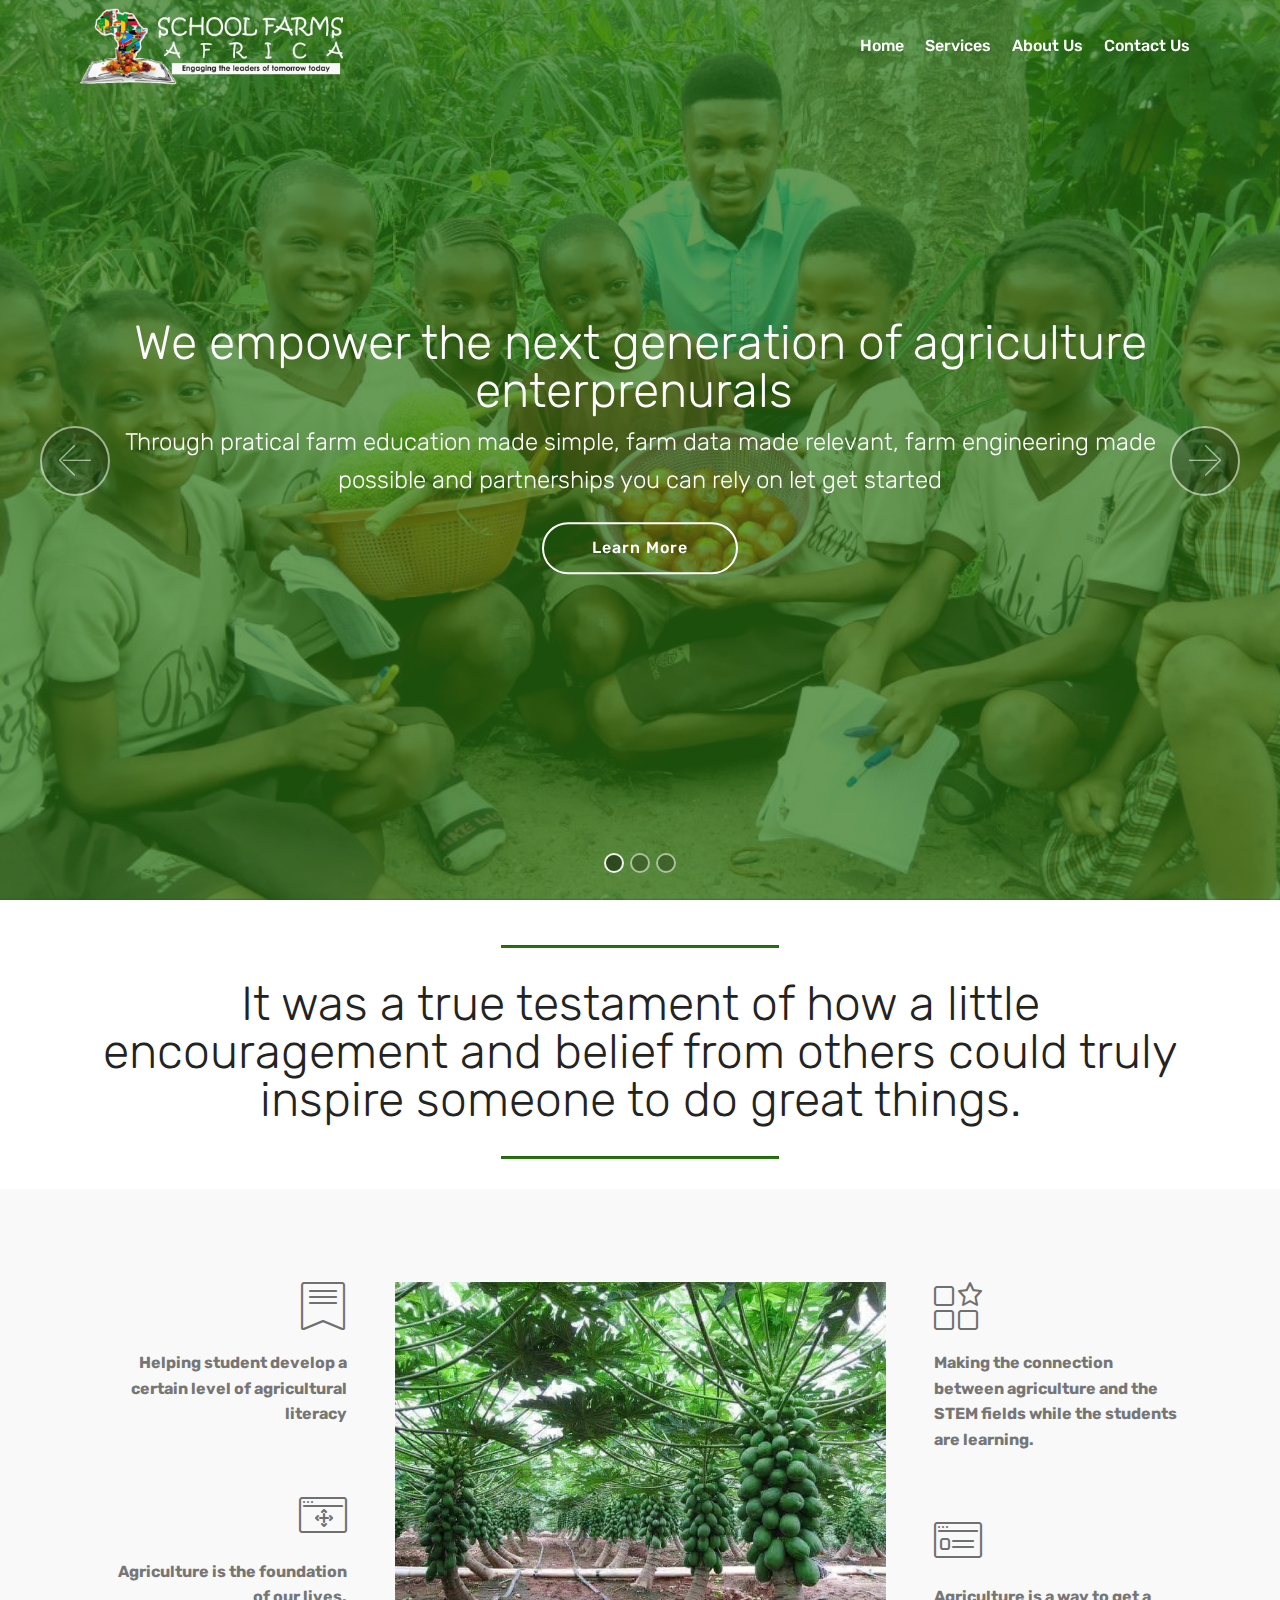
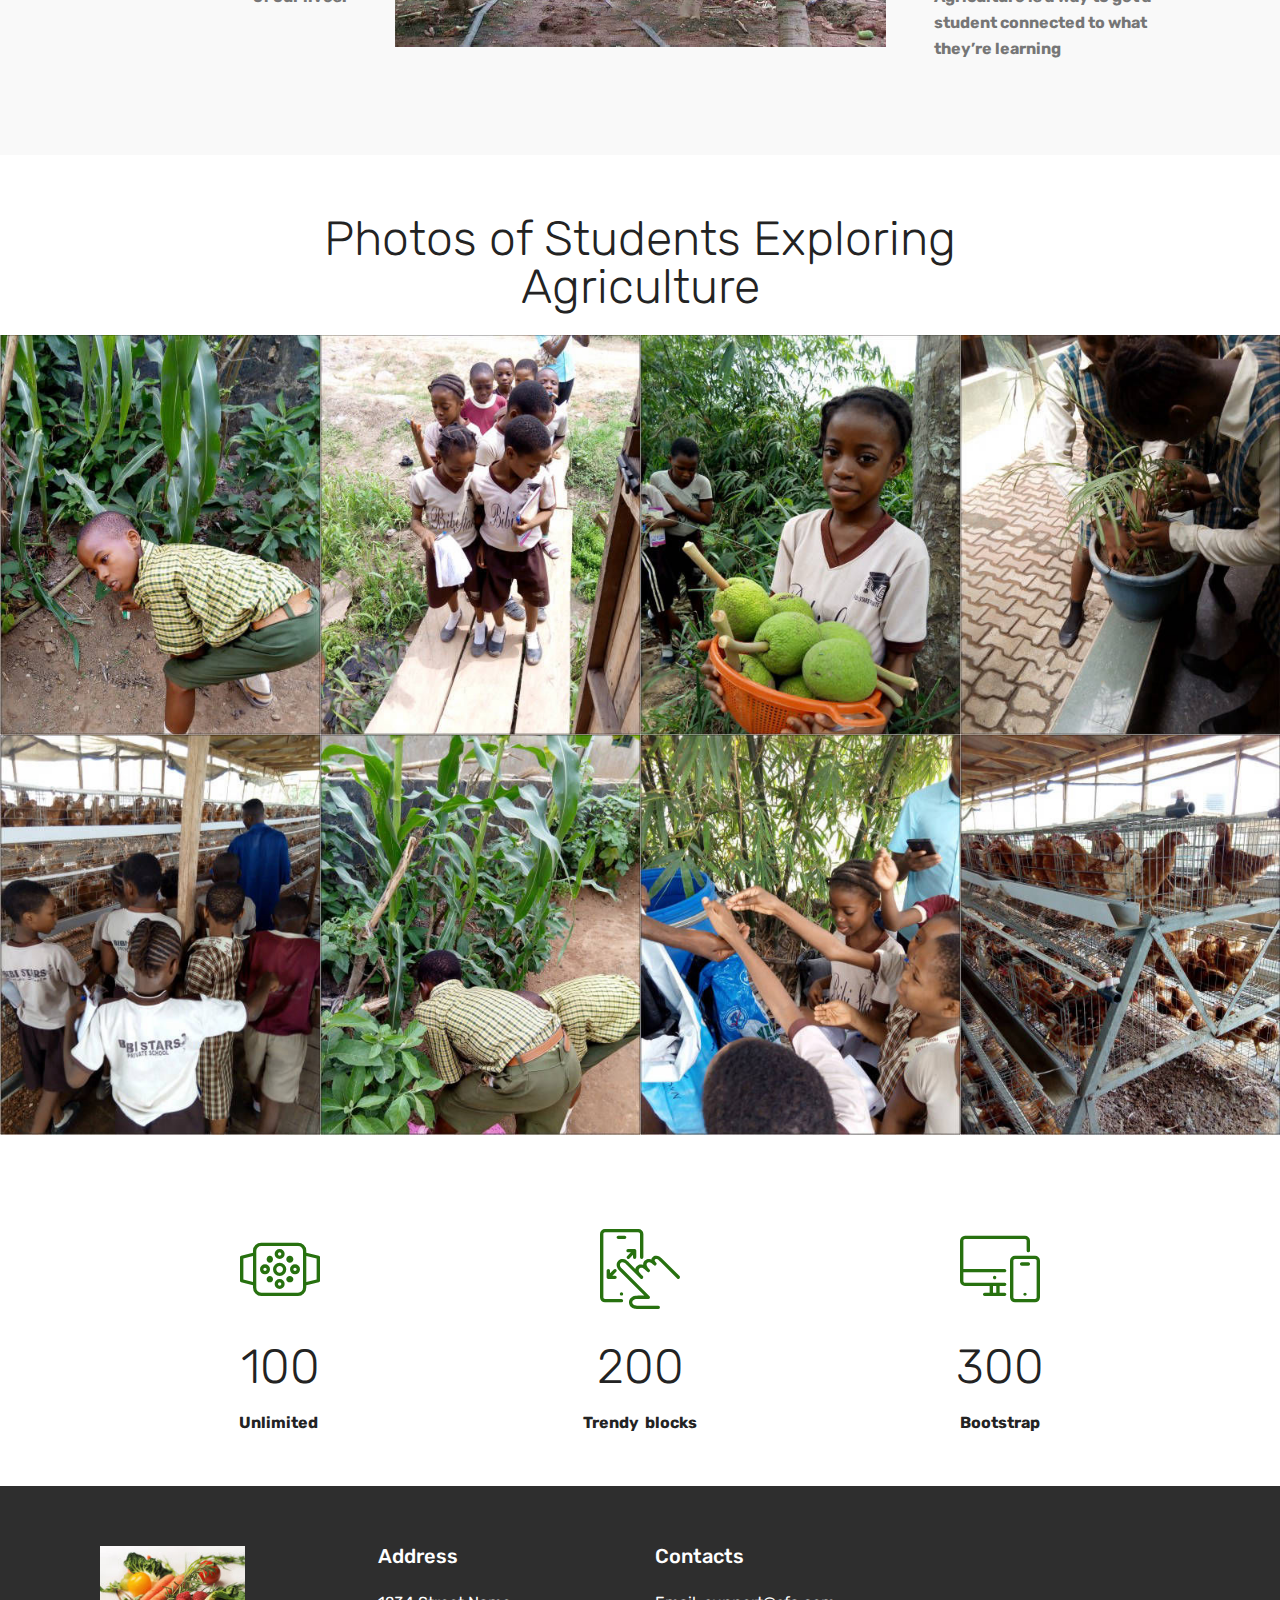
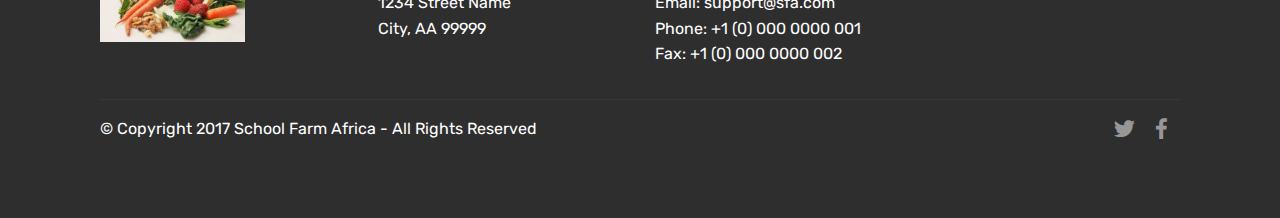
<file: index.html>
<!DOCTYPE html>
<html >
<head>
  <!-- Site made with Mobirise Website Builder v4.8.10, https://mobirise.com -->
  <meta charset="UTF-8">
  <meta http-equiv="X-UA-Compatible" content="IE=edge">
  <meta name="generator" content="Mobirise v4.8.10, mobirise.com">
  <meta name="viewport" content="width=device-width, initial-scale=1, minimum-scale=1">
  <link rel="shortcut icon" href="assets/images/school-farms-africa-logo-370x108.png" type="image/x-icon">
  <meta name="description" content="">
  <title>Home</title>
  <link rel="stylesheet" href="assets/web/assets/mobirise-icons/mobirise-icons.css">
  <link rel="stylesheet" href="assets/tether/tether.min.css">
  <link rel="stylesheet" href="assets/bootstrap/css/bootstrap.min.css">
  <link rel="stylesheet" href="assets/bootstrap/css/bootstrap-grid.min.css">
  <link rel="stylesheet" href="assets/bootstrap/css/bootstrap-reboot.min.css">
  <link rel="stylesheet" href="assets/dropdown/css/style.css">
  <link rel="stylesheet" href="assets/socicon/css/styles.css">
  <link rel="stylesheet" href="assets/theme/css/style.css">
  <link rel="stylesheet" href="assets/gallery/style.css">
  <link rel="stylesheet" href="assets/mobirise/css/mbr-additional.css" type="text/css">
  
  
  
</head>
<body>
  <section class="menu cid-rhRnNCTS4Y" once="menu" id="menu1-4">

    

    <nav class="navbar navbar-expand beta-menu navbar-dropdown align-items-center navbar-fixed-top navbar-toggleable-sm bg-color transparent">
        <button class="navbar-toggler navbar-toggler-right" type="button" data-toggle="collapse" data-target="#navbarSupportedContent" aria-controls="navbarSupportedContent" aria-expanded="false" aria-label="Toggle navigation">
            <div class="hamburger">
                <span></span>
                <span></span>
                <span></span>
                <span></span>
            </div>
        </button>
        <div class="menu-logo">
            <div class="navbar-brand">
                <span class="navbar-logo">
                    
                         <img src="assets/images/school-farms-africa-logo-370x108.png" alt="School Farm Africa" title="School Farm Africa" style="height: 4.8rem;">
                    
                </span>
                
            </div>
        </div>
        <div class="collapse navbar-collapse" id="navbarSupportedContent">
            <ul class="navbar-nav nav-dropdown nav-right" data-app-modern-menu="true"><li class="nav-item">
                    <a class="nav-link link text-white display-4" href="https://mobirise.com">
                        </a>
                </li><li class="nav-item"><a class="nav-link link text-white display-4" href="https://mobirise.com">
                        </a></li><li class="nav-item"><a class="nav-link link text-white display-4" href="index.html">
                        Home</a></li><li class="nav-item"><a class="nav-link link text-white display-4" href="services.html">
                        
                        Services
                    </a></li>
                <li class="nav-item">
                    <a class="nav-link link text-white display-4" href="about_us.html">
                        
                        About Us
                    </a>
                </li><li class="nav-item"><a class="nav-link link text-white display-4" href="page1.html">
                        
                        Contact Us</a></li></ul>
            
        </div>
    </nav>
</section>

<section class="engine"><a href="https://mobirise.info/b">create your own website for free</a></section><section class="carousel slide cid-rhRnR2eclQ" data-interval="false" id="slider1-5">

    

    <div class="full-screen">

        <div class="mbr-slider slide carousel" data-pause="true" data-keyboard="false" data-ride="false" data-interval="false"><ol class="carousel-indicators"><li data-app-prevent-settings="" data-target="#slider1-5" class=" active" data-slide-to="0"></li><li data-app-prevent-settings="" data-target="#slider1-5" data-slide-to="1"></li><li data-app-prevent-settings="" data-target="#slider1-5" data-slide-to="2"></li></ol>

            <div class="carousel-inner" role="listbox">


                <div class="carousel-item slider-fullscreen-image" data-bg-video-slide="false" style="background-image: url(assets/images/school-farms-africa-slide2-1200x700.jpg);"><div class="container container-slide"><div class="image_wrapper"><div class="mbr-overlay" style="background-color: rgb(39, 113, 15);"></div><img src="assets/images/school-farms-africa-slide2-1200x700.jpg">
                <div class="carousel-caption justify-content-center"><div class="col-10 align-center"><p class="lead mbr-text mbr-fonts-style display-5"><em>The courses taught under the Agricultural Education umbrella are essential to our students in many ways. It is our responsibility to educate youth on the importance of this time-honored industry and its professionals</em></p></div></div></div>
            </div></div></div>


                <div class="carousel-item slider-fullscreen-image active" data-bg-video-slide="false" style="background-image: url(assets/images/school-farms-africa-slide1-1200x700.jpg);"><div class="container container-slide"><div class="image_wrapper"><div class="mbr-overlay" style="opacity: 0.7; background-color: rgb(39, 113, 15);"></div><img src="assets/images/school-farms-africa-slide1-1200x700.jpg">            
                <div class="carousel-caption justify-content-center"><div class="col-10 align-center"><h2 class="mbr-fonts-style display-2">We empower the next generation of agriculture enterprenurals&nbsp;</h2><p class="lead mbr-text mbr-fonts-style display-5">Through pratical farm education made simple, farm data made relevant, farm engineering made possible and partnerships you can rely on let get started</p><div class="mbr-section-btn" buttons="0"><a class="btn display-4 btn-white-outline" href="about_us.html">Learn More</a> </div></div></div>
                </div></div>


                <div class="carousel-item slider-fullscreen-image" data-bg-video-slide="false" style="background-image: url(assets/images/school-farms-africa-slide3-1200x700.jpg);"><div class="container container-slide"><div class="image_wrapper"><div class="mbr-overlay" style="opacity: 0.7; background-color: rgb(39, 113, 15);"></div><img src="assets/images/school-farms-africa-slide3-1200x700.jpg"><div class="carousel-caption justify-content-center"><div class="col-10 align-right"><p class="lead mbr-text mbr-fonts-style display-5"><em>The courses taught under the Agricultural Education umbrella are essential to our students in many ways. It is our responsibility to educate youth on the importance of this time-honored industry and its professionals</em></p></div></div></div></div></div>


            </div><a data-app-prevent-settings="" class="carousel-control carousel-control-prev" role="button" data-slide="prev" href="#slider1-5"><span aria-hidden="true" class="mbri-left mbr-iconfont"></span><span class="sr-only">Previous</span></a><a data-app-prevent-settings="" class="carousel-control carousel-control-next" role="button" data-slide="next" href="#slider1-5"><span aria-hidden="true" class="mbri-right mbr-iconfont"></span><span class="sr-only">Next</span></a></div></div>

</section>

<section class="mbr-section article content9 cid-rhRqohZsF7" id="content9-8">
    
     

    <div class="container">
        <div class="inner-container" style="width: 100%;">
            <hr class="line" style="width: 25%;">
            <div class="section-text align-center mbr-fonts-style display-2">It was a true testament of how a little encouragement and belief from others could truly inspire someone to do great things.</div>
            <hr class="line" style="width: 25%;">
        </div>
        </div>
</section>

<section class="features12 cid-rhRqtMOVA5" id="features12-9">
    
    

    

    <div class="container">
        
        

        <div class="media-container-row pt-5">
            <div class="block-content align-right">
                <div class="card pl-3 pr-3 pb-5">
                    <div class="mbr-card-img-title">
                        <div class="card-img pb-3">
                             <span class="mbr-iconfont mbri-bookmark"></span>
                        </div>
                        <div class="mbr-crt-title">
                            
                        </div>
                    </div>                

                    <div class="card-box">
                        <p class="mbr-text mbr-section-text mbr-fonts-style display-7"><strong>Helping student develop a certain level of agricultural literacy</strong></p>
                    </div>
                </div>

                <div class="card pl-3 pr-3 pb-5">
                    <div class="mbr-card-img-title">
                        <div class="card-img pb-3">
                            <span class="mbri-drag-n-drop2 mbr-iconfont"></span>
                        </div>
                        <div class="mbr-crt-title">
                            
                        </div>
                    </div>
                    <div class="card-box">
                        <p class="mbr-text mbr-section-text mbr-fonts-style display-7"><strong>
                            Agriculture is the foundation of our lives.
                        </strong></p>
                    </div>
                </div>
            </div>

            <div class="mbr-figure" style="width: 50%;">
                <img src="assets/images/manage-oxfarm-800x595.jpg" alt="Mobirise" title="">
            </div>

            <div class="block-content align-left  ">
                <div class="card pl-3 pr-3 pb-5">
                    <div class="mbr-card-img-title">
                        <div class="card-img pb-3">
                             <span class="mbri-features mbr-iconfont"></span>
                        </div>
                        <div class="mbr-crt-title">
                            
                        </div>
                    </div>                

                    <div class="card-box">
                        <p class="mbr-text mbr-section-text mbr-fonts-style display-7"><strong>Making the connection between agriculture and the STEM fields while the students are learning.
                        </strong></p>
                    </div>
                </div>

                <div class="card pl-3 pr-3 pb-5">
                    <div class="mbr-card-img-title">
                        <div class="card-img pb-3">
                            <span class="mbri-sites mbr-iconfont"></span>
                        </div>
                        <div class="mbr-crt-title">
                            
                        </div>
                    </div>
                    <div class="card-box">
                        <p class="mbr-text mbr-section-text mbr-fonts-style display-7"><strong>Agriculture is&nbsp;a way to get a  student connected to what they’re learning</strong></p>
                    </div>
                </div>
            </div>
        </div>
    </div>
</section>

<section class="mbr-section content4 cid-rhRujgZlx1" id="content4-d">

    

    <div class="container">
        <div class="media-container-row">
            <div class="title col-12 col-md-8">
                <h2 class="align-center pb-3 mbr-fonts-style display-2">
                    Photos of Students Exploring Agriculture</h2>
                
                
            </div>
        </div>
    </div>
</section>

<section class="mbr-gallery mbr-slider-carousel cid-rhRu8IZOT4" id="gallery3-c">

    

    <div>
        <div><!-- Filter --><!-- Gallery --><div class="mbr-gallery-row"><div class="mbr-gallery-layout-default"><div><div><div class="mbr-gallery-item mbr-gallery-item--p0" data-video-url="false" data-tags="Awesome"><div href="#lb-gallery3-c" data-slide-to="0" data-toggle="modal"><img src="assets/images/school-farms-africa-student-in-corn-farm-400x500-400x500.jpg" alt="" title=""><span class="icon-focus"></span></div></div><div class="mbr-gallery-item mbr-gallery-item--p0" data-video-url="false" data-tags="Responsive"><div href="#lb-gallery3-c" data-slide-to="1" data-toggle="modal"><img src="assets/images/school-farms-africa-on-farm-movement-400x500-400x500.jpg" alt="" title=""><span class="icon-focus"></span></div></div><div class="mbr-gallery-item mbr-gallery-item--p0" data-video-url="false" data-tags="Creative"><div href="#lb-gallery3-c" data-slide-to="2" data-toggle="modal"><img src="assets/images/school-farms-africa-student-at-fruit-harvest-400x500-400x500.jpg" alt="" title=""><span class="icon-focus"></span></div></div><div class="mbr-gallery-item mbr-gallery-item--p0" data-video-url="false" data-tags="Animated"><div href="#lb-gallery3-c" data-slide-to="3" data-toggle="modal"><img src="assets/images/school-farms-africa-student-naturing-flower-400x500-400x500.jpg" alt="" title=""><span class="icon-focus"></span></div></div><div class="mbr-gallery-item mbr-gallery-item--p0" data-video-url="false" data-tags="Awesome"><div href="#lb-gallery3-c" data-slide-to="4" data-toggle="modal"><img src="assets/images/school-farms-africa-student-inside-pottery-400x500-400x500.jpg" alt="" title=""><span class="icon-focus"></span></div></div><div class="mbr-gallery-item mbr-gallery-item--p0" data-video-url="false" data-tags="Awesome"><div href="#lb-gallery3-c" data-slide-to="5" data-toggle="modal"><img src="assets/images/school-farms-africa-student-at-corn-farm-400x500-400x500.jpg" alt="" title=""><span class="icon-focus"></span></div></div><div class="mbr-gallery-item mbr-gallery-item--p0" data-video-url="false" data-tags="Responsive"><div href="#lb-gallery3-c" data-slide-to="6" data-toggle="modal"><img src="assets/images/school-farms-africa-student-feeding-fish-400x500-400x500.jpg" alt="" title=""><span class="icon-focus"></span></div></div><div class="mbr-gallery-item mbr-gallery-item--p0" data-video-url="false" data-tags="Animated"><div href="#lb-gallery3-c" data-slide-to="7" data-toggle="modal"><img src="assets/images/school-farms-africa-hen-layers-400x500-400x500.jpg" alt="" title=""><span class="icon-focus"></span></div></div></div></div><div class="clearfix"></div></div></div><!-- Lightbox --><div data-app-prevent-settings="" class="mbr-slider modal fade carousel slide" tabindex="-1" data-keyboard="true" data-interval="false" id="lb-gallery3-c"><div class="modal-dialog"><div class="modal-content"><div class="modal-body"><div class="carousel-inner"><div class="carousel-item active"><img src="assets/images/school-farms-africa-student-in-corn-farm-400x500.jpg" alt="" title=""></div><div class="carousel-item"><img src="assets/images/school-farms-africa-on-farm-movement-400x500.jpg" alt="" title=""></div><div class="carousel-item"><img src="assets/images/school-farms-africa-student-at-fruit-harvest-400x500.jpg" alt="" title=""></div><div class="carousel-item"><img src="assets/images/school-farms-africa-student-naturing-flower-400x500.jpg" alt="" title=""></div><div class="carousel-item"><img src="assets/images/school-farms-africa-student-inside-pottery-400x500.jpg" alt="" title=""></div><div class="carousel-item"><img src="assets/images/school-farms-africa-student-at-corn-farm-400x500.jpg" alt="" title=""></div><div class="carousel-item"><img src="assets/images/school-farms-africa-student-feeding-fish-400x500.jpg" alt="" title=""></div><div class="carousel-item"><img src="assets/images/school-farms-africa-hen-layers-400x500.jpg" alt="" title=""></div></div><a class="carousel-control carousel-control-prev" role="button" data-slide="prev" href="#lb-gallery3-c"><span class="mbri-left mbr-iconfont" aria-hidden="true"></span><span class="sr-only">Previous</span></a><a class="carousel-control carousel-control-next" role="button" data-slide="next" href="#lb-gallery3-c"><span class="mbri-right mbr-iconfont" aria-hidden="true"></span><span class="sr-only">Next</span></a><a class="close" href="#" role="button" data-dismiss="modal"><span class="sr-only">Close</span></a></div></div></div></div></div>
    </div>

</section>

<section class="counters1 counters cid-rhRzxZYWN7" id="counters1-h">

    

    

    <div class="container">
        
        

        <div class="container pt-4 mt-2">
            <div class="media-container-row">
                <div class="card p-3 align-center col-12 col-md-6 col-lg-4">
                    <div class="panel-item p-3">
                        <div class="card-img pb-3">
                            <span class="mbr-iconfont mbri-watch" style="color: rgb(39, 113, 15); fill: rgb(39, 113, 15);"></span>
                        </div>

                        <div class="card-text">
                            <h3 class="count pt-3 pb-3 mbr-fonts-style display-2">
                                  100
                            </h3>
                            <h4 class="mbr-content-title mbr-bold mbr-fonts-style display-7">
                                Unlimited&nbsp;</h4>
                            
                        </div>
                    </div>
                </div>


                <div class="card p-3 align-center col-12 col-md-6 col-lg-4">
                    <div class="panel-item p-3">
                        <div class="card-img pb-3">
                            <span class="mbr-iconfont mbri-touch-swipe" style="color: rgb(39, 113, 15); fill: rgb(39, 113, 15);"></span>
                        </div>
                        <div class="card-text">
                            <h3 class="count pt-3 pb-3 mbr-fonts-style display-2">
                                  200
                            </h3>
                            <h4 class="mbr-content-title mbr-bold mbr-fonts-style display-7">
                                Trendy &nbsp;blocks
                            </h4>
                            
                        </div>
                    </div>
                </div>

                <div class="card p-3 align-center col-12 col-md-6 col-lg-4">
                    <div class="panel-item p-3">
                        <div class="card-img pb-3">
                            <span class="mbr-iconfont mbri-responsive" style="color: rgb(39, 113, 15); fill: rgb(39, 113, 15);"></span>
                        </div>
                        <div class="card-text">
                            <h3 class="count pt-3 pb-3 mbr-fonts-style display-2">
                                  300
                            </h3>
                            <h4 class="mbr-content-title mbr-bold mbr-fonts-style display-7">
                                Bootstrap
                            </h4>
                            
                        </div>
                    </div>
                </div>


                
            </div>
        </div>
   </div>
</section>

<section class="cid-riRSgrr0at" id="footer1-v">

    

    

    <div class="container">
        <div class="media-container-row content text-white">
            <div class="col-12 col-md-3">
                <div class="media-wrap">
                    <a href="https://mobirise.co/">
                        <img src="assets/images/mbr-192x127.jpg" alt="Mobirise" title="">
                    </a>
                </div>
            </div>
            <div class="col-12 col-md-3 mbr-fonts-style display-7">
                <h5 class="pb-3">
                    Address
                </h5>
                <p class="mbr-text">
                    1234 Street Name
                    <br>City, AA 99999
                </p>
            </div>
            <div class="col-12 col-md-3 mbr-fonts-style display-7">
                <h5 class="pb-3">
                    Contacts
                </h5>
                <p class="mbr-text">
                    Email: support@sfa.com
                    <br>Phone: +1 (0) 000 0000 001
                    <br>Fax: +1 (0) 000 0000 002
                </p>
            </div>
            <div class="col-12 col-md-3 mbr-fonts-style display-7">
                <h5 class="pb-3"></h5>
                <p class="mbr-text"></p>
            </div>
        </div>
        <div class="footer-lower">
            <div class="media-container-row">
                <div class="col-sm-12">
                    <hr>
                </div>
            </div>
            <div class="media-container-row mbr-white">
                <div class="col-sm-6 copyright">
                    <p class="mbr-text mbr-fonts-style display-7">
                        © Copyright 2017 School Farm Africa - All Rights Reserved
                    </p>
                </div>
                <div class="col-md-6">
                    <div class="social-list align-right">
                        <div class="soc-item">
                            <a href="https://twitter.com/mobirise" target="_blank">
                                <span class="socicon-twitter socicon mbr-iconfont mbr-iconfont-social"></span>
                            </a>
                        </div>
                        <div class="soc-item">
                            <a href="https://www.facebook.com/pages/Mobirise/1616226671953247" target="_blank">
                                <span class="socicon-facebook socicon mbr-iconfont mbr-iconfont-social"></span>
                            </a>
                        </div>
                        
                        
                        
                        
                    </div>
                </div>
            </div>
        </div>
    </div>
</section>


  <script src="assets/web/assets/jquery/jquery.min.js"></script>
  <script src="assets/popper/popper.min.js"></script>
  <script src="assets/tether/tether.min.js"></script>
  <script src="assets/bootstrap/js/bootstrap.min.js"></script>
  <script src="assets/smoothscroll/smooth-scroll.js"></script>
  <script src="assets/dropdown/js/script.min.js"></script>
  <script src="assets/touchswipe/jquery.touch-swipe.min.js"></script>
  <script src="assets/vimeoplayer/jquery.mb.vimeo_player.js"></script>
  <script src="assets/viewportchecker/jquery.viewportchecker.js"></script>
  <script src="assets/bootstrapcarouselswipe/bootstrap-carousel-swipe.js"></script>
  <script src="assets/masonry/masonry.pkgd.min.js"></script>
  <script src="assets/imagesloaded/imagesloaded.pkgd.min.js"></script>
  <script src="assets/ytplayer/jquery.mb.ytplayer.min.js"></script>
  <script src="assets/theme/js/script.js"></script>
  <script src="assets/gallery/player.min.js"></script>
  <script src="assets/gallery/script.js"></script>
  <script src="assets/slidervideo/script.js"></script>
  
  
</body>
</html>
</file>
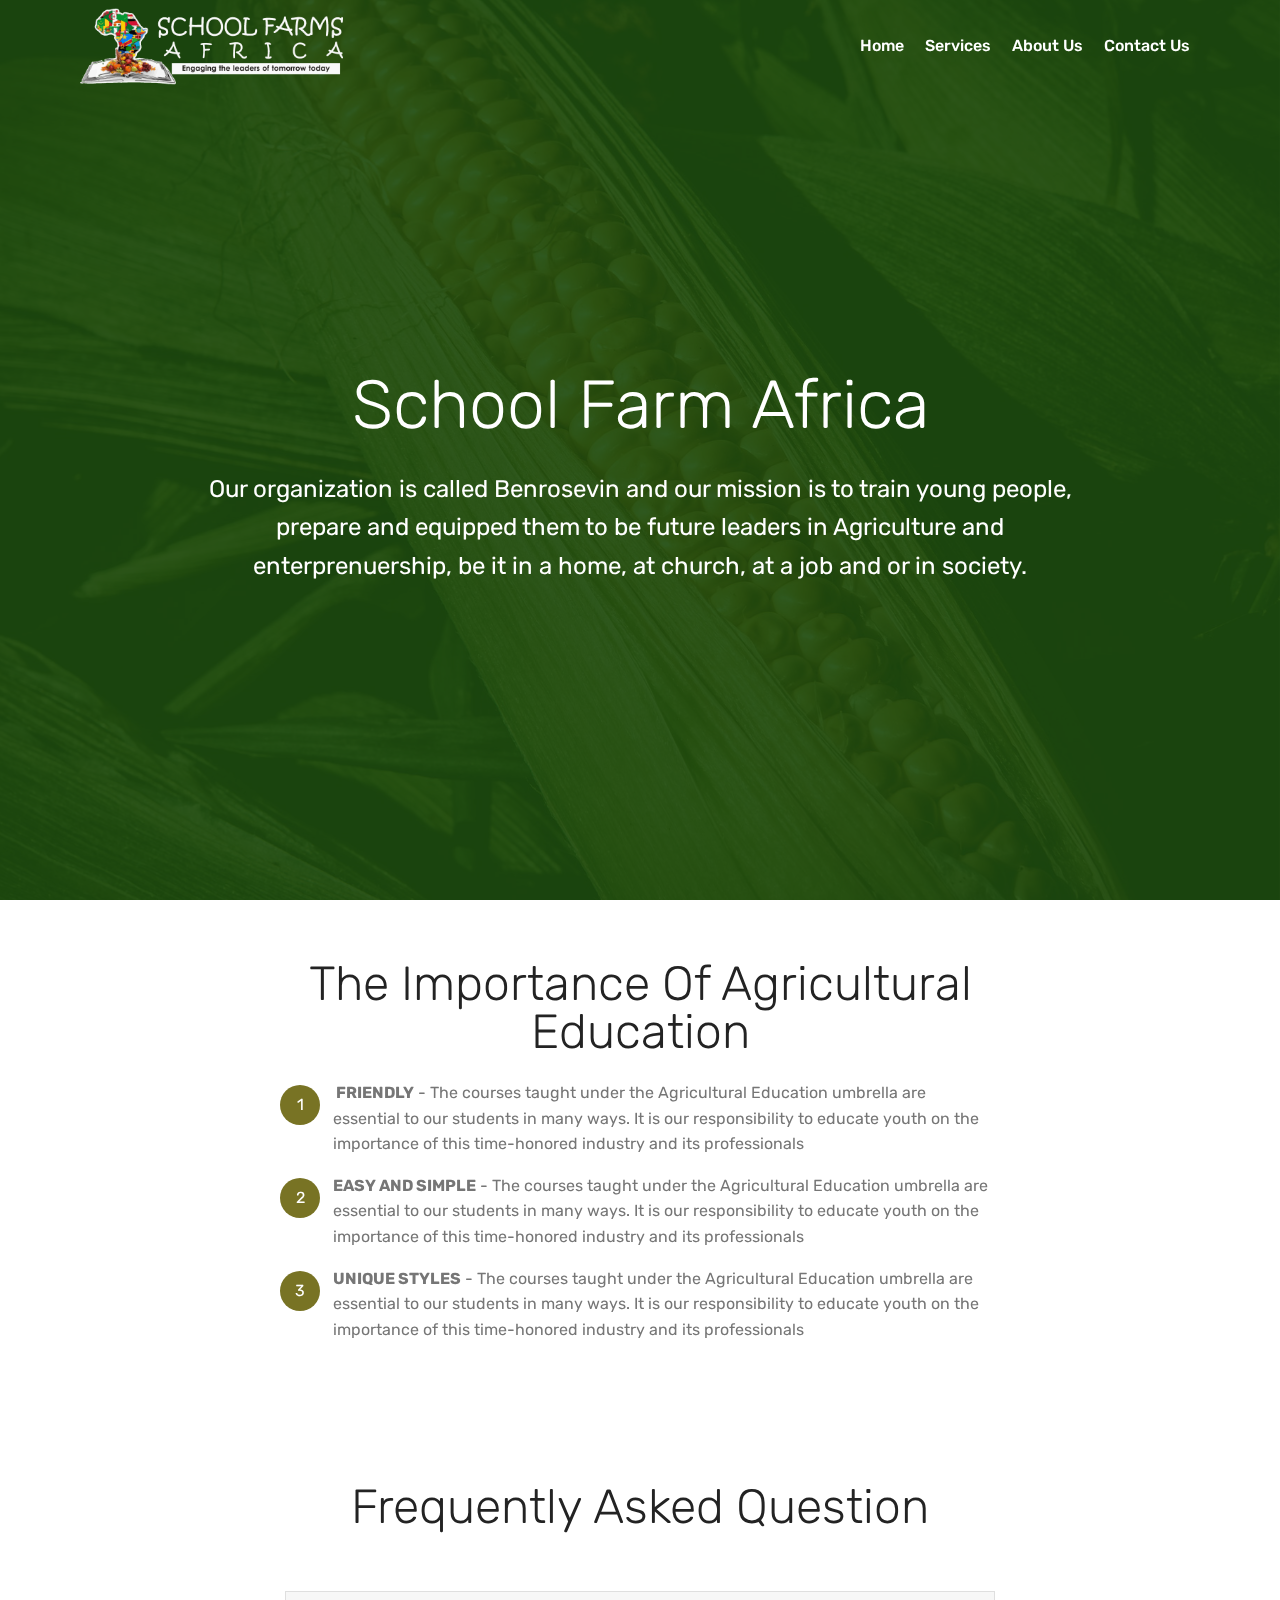
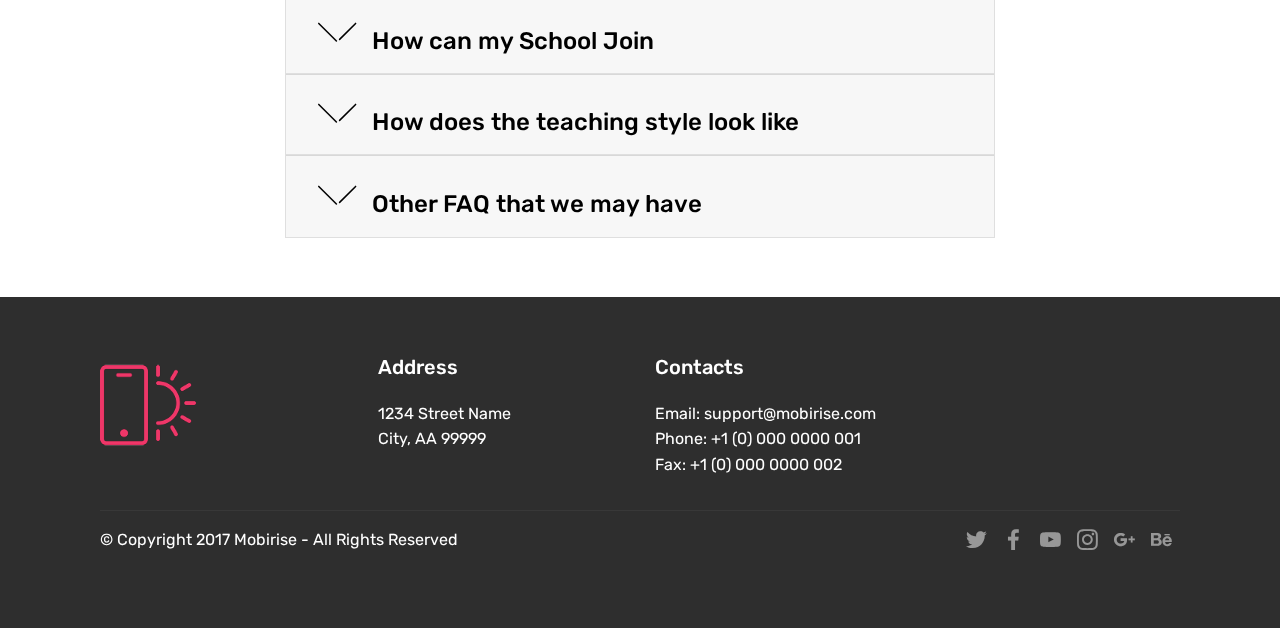
<file: about_us.html>
<!DOCTYPE html>
<html >
<head>
  <!-- Site made with Mobirise Website Builder v4.8.10, https://mobirise.com -->
  <meta charset="UTF-8">
  <meta http-equiv="X-UA-Compatible" content="IE=edge">
  <meta name="generator" content="Mobirise v4.8.10, mobirise.com">
  <meta name="viewport" content="width=device-width, initial-scale=1, minimum-scale=1">
  <link rel="shortcut icon" href="assets/images/school-farms-africa-logo-370x108.png" type="image/x-icon">
  <meta name="description" content="Site Generator Description">
  <title>About Us</title>
  <link rel="stylesheet" href="assets/web/assets/mobirise-icons/mobirise-icons.css">
  <link rel="stylesheet" href="assets/tether/tether.min.css">
  <link rel="stylesheet" href="assets/bootstrap/css/bootstrap.min.css">
  <link rel="stylesheet" href="assets/bootstrap/css/bootstrap-grid.min.css">
  <link rel="stylesheet" href="assets/bootstrap/css/bootstrap-reboot.min.css">
  <link rel="stylesheet" href="assets/socicon/css/styles.css">
  <link rel="stylesheet" href="assets/dropdown/css/style.css">
  <link rel="stylesheet" href="assets/theme/css/style.css">
  <link rel="stylesheet" href="assets/mobirise/css/mbr-additional.css" type="text/css">
  
  
  
</head>
<body>
  <section class="menu cid-riRKqSMfYd" once="menu" id="menu1-u">

    

    <nav class="navbar navbar-expand beta-menu navbar-dropdown align-items-center navbar-fixed-top navbar-toggleable-sm bg-color transparent">
        <button class="navbar-toggler navbar-toggler-right" type="button" data-toggle="collapse" data-target="#navbarSupportedContent" aria-controls="navbarSupportedContent" aria-expanded="false" aria-label="Toggle navigation">
            <div class="hamburger">
                <span></span>
                <span></span>
                <span></span>
                <span></span>
            </div>
        </button>
        <div class="menu-logo">
            <div class="navbar-brand">
                <span class="navbar-logo">
                    
                         <img src="assets/images/school-farms-africa-logo-370x108.png" alt="School Farm Africa" title="School Farm Africa" style="height: 4.8rem;">
                    
                </span>
                
            </div>
        </div>
        <div class="collapse navbar-collapse" id="navbarSupportedContent">
            <ul class="navbar-nav nav-dropdown nav-right" data-app-modern-menu="true"><li class="nav-item">
                    <a class="nav-link link text-white display-4" href="https://mobirise.com">
                        </a>
                </li><li class="nav-item"><a class="nav-link link text-white display-4" href="https://mobirise.com">
                        </a></li><li class="nav-item"><a class="nav-link link text-white display-4" href="index.html">
                        Home</a></li><li class="nav-item"><a class="nav-link link text-white display-4" href="services.html">
                        
                        Services
                    </a></li>
                <li class="nav-item">
                    <a class="nav-link link text-white display-4" href="about_us.html">
                        
                        About Us
                    </a>
                </li><li class="nav-item"><a class="nav-link link text-white display-4" href="page1.html">
                        
                        Contact Us</a></li></ul>
            
        </div>
    </nav>
</section>

<section class="engine"><a href="https://mobirise.info/r">bootstrap templates</a></section><section class="header5 cid-riRG0kEDDo mbr-fullscreen mbr-parallax-background" id="header5-m">

    

    <div class="mbr-overlay" style="opacity: 0.9; background-color: rgb(25, 72, 10);">
    </div>
    <div class="container">
        <div class="row justify-content-center">
            <div class="mbr-white col-md-10">
                <h1 class="mbr-section-title align-center pb-3 mbr-fonts-style display-1">
                    <br>School Farm Africa</h1>
                <p class="mbr-text align-center display-5 pb-3 mbr-fonts-style">
                   Our organization is called Benrosevin and our mission is to train young people, prepare and equipped them to be future leaders in Agriculture and enterprenuership, be it in a home, at church, at a job and or in society. 
                </p>
                
            </div>
        </div>
    </div>

    
</section>

<section class="mbr-section content4 cid-riRGdTQ95L" id="content4-o">

    

    <div class="container">
        <div class="media-container-row">
            <div class="title col-12 col-md-8">
                <h2 class="align-center pb-3 mbr-fonts-style display-2">The Importance Of Agricultural Education</h2>
                
                
            </div>
        </div>
    </div>
</section>

<section class="mbr-section article content11 cid-riRGaJn3Le" id="content11-n">
     

    <div class="container">
        <div class="media-container-row">
            <div class="mbr-text counter-container col-12 col-md-8 mbr-fonts-style display-7">
                <ol>
                    <li><strong>&nbsp;FRIENDLY</strong> - The courses taught under the Agricultural Education umbrella are essential to our students in many ways. It is our responsibility to educate youth on the importance of this time-honored industry and its professionals</li>
                    <li><strong>EASY AND SIMPLE</strong> - The courses taught under the Agricultural Education umbrella are essential to our students in many ways. It is our responsibility to educate youth on the importance of this time-honored industry and its professionals</li>
                    <li><strong>UNIQUE STYLES</strong> - The courses taught under the Agricultural Education umbrella are essential to our students in many ways. It is our responsibility to educate youth on the importance of this time-honored industry and its professionals</li>
                </ol>
            </div>
        </div>
    </div>
</section>

<section class="toggle1 cid-riRGBCIZs4" id="toggle1-p">

    

    
        <div class="container">
            <div class="media-container-row">
                <div class="col-12 col-md-8">
                    <div class="section-head text-center space30">
                       <h2 class="mbr-section-title pb-5 mbr-fonts-style display-2">
                            Frequently Asked Question</h2>
                    </div>
                    <div class="clearfix"></div>
                    <div id="bootstrap-toggle" class="toggle-panel accordionStyles tab-content">
                        <div class="card">
                            <div class="card-header" role="tab" id="headingOne">
                                <a role="button" class="collapsed panel-title text-black" data-toggle="collapse" data-parent="#accordion" data-core="" href="#collapse1_15" aria-expanded="false" aria-controls="collapse1">
                                    <h4 class="mbr-fonts-style display-5">
                                        <span class="sign mbr-iconfont mbri-arrow-down inactive"></span>How can my School Join</h4>
                                </a>
                            </div>
                            <div id="collapse1_15" class="panel-collapse noScroll collapse" role="tabpanel" aria-labelledby="headingOne">
                                <div class="panel-body p-4">
                                    <p class="mbr-fonts-style panel-text display-7"><strong>I repeat the sentence because have not been giving the text document on the&nbsp;brochure</strong><br><br>The courses taught under the Agricultural Education umbrella are essential to our students in many ways. It is our responsibility to educate youth on the importance of this time-honored industry and its professionals</p>
                                </div>
                            </div>
                        </div>
                        <div class="card">
                            <div class="card-header" role="tab" id="headingTwo">
                                <a role="button" class="collapsed panel-title text-black" data-toggle="collapse" data-parent="#accordion" data-core="" href="#collapse2_15" aria-expanded="false" aria-controls="collapse2">
                                    <h4 class="mbr-fonts-style display-5">
                                        <span class="sign mbr-iconfont mbri-arrow-down inactive"></span>How does the teaching style look like</h4>
                                </a>

                            </div>
                            <div id="collapse2_15" class="panel-collapse noScroll collapse" role="tabpanel" aria-labelledby="headingTwo">
                                <div class="panel-body p-4">
                                    <p class="mbr-fonts-style panel-text display-7"><strong>I repeat the sentence because have not been giving the text document on the brochure
</strong><br>
<br>The courses taught under the Agricultural Education umbrella are essential to our students in many ways. It is our responsibility to educate youth on the importance of this time-honored industry and its professionals</p>
                                </div>
                            </div>
                        </div>
                        <div class="card">
                            <div class="card-header" role="tab" id="headingThree">
                                <a role="button" class="collapsed panel-title text-black" data-toggle="collapse" data-parent="#accordion" data-core="" href="#collapse3_15" aria-expanded="false" aria-controls="collapse3">
                                    <h4 class="mbr-fonts-style display-5">
                                        <span class="sign mbr-iconfont mbri-arrow-down inactive"></span>Other FAQ that we may have</h4>
                                </a>
                            </div>
                            <div id="collapse3_15" class="panel-collapse noScroll collapse" role="tabpanel" aria-labelledby="headingThree">
                                <div class="panel-body p-4">
                                    <p class="mbr-fonts-style panel-text display-7"><strong>I repeat the sentence because have not been giving the text document on the brochure
<br></strong>
<br>The courses taught under the Agricultural Education umbrella are essential to our students in many ways. It is our responsibility to educate youth on the importance of this time-honored industry and its professionals</p>
                                </div>
                            </div>
                        </div>
                        
                        
                        
                    </div>
                </div>
            </div>
        </div>
</section>

<section class="cid-riRGI0Etmq" id="footer1-q">

    

    

    <div class="container">
        <div class="media-container-row content text-white">
            <div class="col-12 col-md-3">
                <div class="media-wrap">
                    <a href="https://mobirise.co/">
                        <img src="assets/images/logo2.png" alt="Mobirise">
                    </a>
                </div>
            </div>
            <div class="col-12 col-md-3 mbr-fonts-style display-7">
                <h5 class="pb-3">
                    Address
                </h5>
                <p class="mbr-text">
                    1234 Street Name
                    <br>City, AA 99999
                </p>
            </div>
            <div class="col-12 col-md-3 mbr-fonts-style display-7">
                <h5 class="pb-3">
                    Contacts
                </h5>
                <p class="mbr-text">
                    Email: support@mobirise.com
                    <br>Phone: +1 (0) 000 0000 001
                    <br>Fax: +1 (0) 000 0000 002
                </p>
            </div>
            <div class="col-12 col-md-3 mbr-fonts-style display-7">
                <h5 class="pb-3"></h5>
                <p class="mbr-text"></p>
            </div>
        </div>
        <div class="footer-lower">
            <div class="media-container-row">
                <div class="col-sm-12">
                    <hr>
                </div>
            </div>
            <div class="media-container-row mbr-white">
                <div class="col-sm-6 copyright">
                    <p class="mbr-text mbr-fonts-style display-7">
                        © Copyright 2017 Mobirise - All Rights Reserved
                    </p>
                </div>
                <div class="col-md-6">
                    <div class="social-list align-right">
                        <div class="soc-item">
                            <a href="https://twitter.com/mobirise" target="_blank">
                                <span class="socicon-twitter socicon mbr-iconfont mbr-iconfont-social"></span>
                            </a>
                        </div>
                        <div class="soc-item">
                            <a href="https://www.facebook.com/pages/Mobirise/1616226671953247" target="_blank">
                                <span class="socicon-facebook socicon mbr-iconfont mbr-iconfont-social"></span>
                            </a>
                        </div>
                        <div class="soc-item">
                            <a href="https://www.youtube.com/c/mobirise" target="_blank">
                                <span class="socicon-youtube socicon mbr-iconfont mbr-iconfont-social"></span>
                            </a>
                        </div>
                        <div class="soc-item">
                            <a href="https://instagram.com/mobirise" target="_blank">
                                <span class="socicon-instagram socicon mbr-iconfont mbr-iconfont-social"></span>
                            </a>
                        </div>
                        <div class="soc-item">
                            <a href="https://plus.google.com/u/0/+Mobirise" target="_blank">
                                <span class="socicon-googleplus socicon mbr-iconfont mbr-iconfont-social"></span>
                            </a>
                        </div>
                        <div class="soc-item">
                            <a href="https://www.behance.net/Mobirise" target="_blank">
                                <span class="socicon-behance socicon mbr-iconfont mbr-iconfont-social"></span>
                            </a>
                        </div>
                    </div>
                </div>
            </div>
        </div>
    </div>
</section>


  <script src="assets/web/assets/jquery/jquery.min.js"></script>
  <script src="assets/popper/popper.min.js"></script>
  <script src="assets/tether/tether.min.js"></script>
  <script src="assets/bootstrap/js/bootstrap.min.js"></script>
  <script src="assets/smoothscroll/smooth-scroll.js"></script>
  <script src="assets/touchswipe/jquery.touch-swipe.min.js"></script>
  <script src="assets/parallax/jarallax.min.js"></script>
  <script src="assets/mbr-switch-arrow/mbr-switch-arrow.js"></script>
  <script src="assets/dropdown/js/script.min.js"></script>
  <script src="assets/theme/js/script.js"></script>
  
  
</body>
</html>
</file>
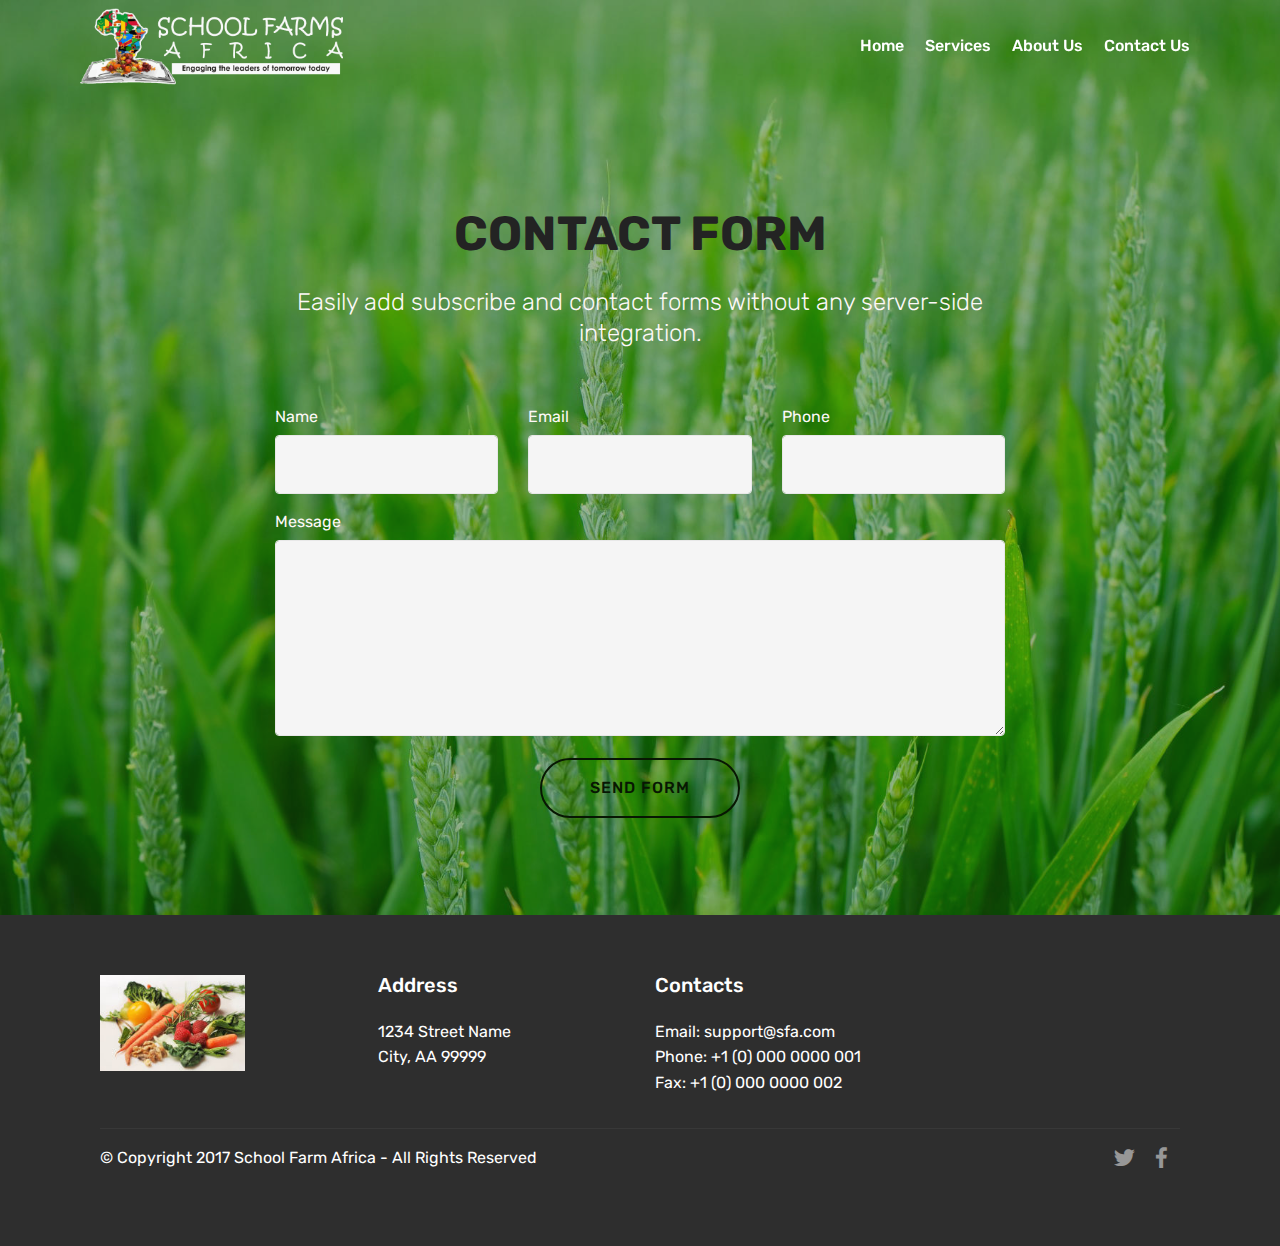
<file: contact.html>
<!DOCTYPE html>
<html >
<head>
  <!-- Site made with Mobirise Website Builder v4.8.10, https://mobirise.com -->
  <meta charset="UTF-8">
  <meta http-equiv="X-UA-Compatible" content="IE=edge">
  <meta name="generator" content="Mobirise v4.8.10, mobirise.com">
  <meta name="viewport" content="width=device-width, initial-scale=1, minimum-scale=1">
  <link rel="shortcut icon" href="assets/images/school-farms-africa-logo-370x108.png" type="image/x-icon">
  <meta name="description" content="Web Site Builder Description">
  <title>contact-us</title>
  <link rel="stylesheet" href="assets/web/assets/mobirise-icons/mobirise-icons.css">
  <link rel="stylesheet" href="assets/tether/tether.min.css">
  <link rel="stylesheet" href="assets/bootstrap/css/bootstrap.min.css">
  <link rel="stylesheet" href="assets/bootstrap/css/bootstrap-grid.min.css">
  <link rel="stylesheet" href="assets/bootstrap/css/bootstrap-reboot.min.css">
  <link rel="stylesheet" href="assets/dropdown/css/style.css">
  <link rel="stylesheet" href="assets/socicon/css/styles.css">
  <link rel="stylesheet" href="assets/theme/css/style.css">
  <link rel="stylesheet" href="assets/mobirise/css/mbr-additional.css" type="text/css">
  
  
  
</head>
<body>
  <section class="menu cid-rjuNUFk7Vr" once="menu" id="menu1-z">

    

    <nav class="navbar navbar-expand beta-menu navbar-dropdown align-items-center navbar-fixed-top navbar-toggleable-sm bg-color transparent">
        <button class="navbar-toggler navbar-toggler-right" type="button" data-toggle="collapse" data-target="#navbarSupportedContent" aria-controls="navbarSupportedContent" aria-expanded="false" aria-label="Toggle navigation">
            <div class="hamburger">
                <span></span>
                <span></span>
                <span></span>
                <span></span>
            </div>
        </button>
        <div class="menu-logo">
            <div class="navbar-brand">
                <span class="navbar-logo">
                    
                         <img src="assets/images/school-farms-africa-logo-370x108.png" alt="School Farm Africa" title="School Farm Africa" style="height: 4.8rem;">
                    
                </span>
                
            </div>
        </div>
        <div class="collapse navbar-collapse" id="navbarSupportedContent">
            <ul class="navbar-nav nav-dropdown nav-right" data-app-modern-menu="true"><li class="nav-item">
                    <a class="nav-link link text-white display-4" href="https://mobirise.com">
                        </a>
                </li><li class="nav-item"><a class="nav-link link text-white display-4" href="https://mobirise.com">
                        </a></li><li class="nav-item"><a class="nav-link link text-white display-4" href="index.html">
                        Home</a></li><li class="nav-item"><a class="nav-link link text-white display-4" href="services.html">
                        
                        Services
                    </a></li>
                <li class="nav-item">
                    <a class="nav-link link text-white display-4" href="about_us.html">
                        
                        About Us
                    </a>
                </li><li class="nav-item"><a class="nav-link link text-white display-4" href="page1.html">
                        
                        Contact Us</a></li></ul>
            
        </div>
    </nav>
</section>

<section class="engine"><a href="https://mobirise.info/w">html5 templates</a></section><section class="mbr-section form1 cid-rhRxC2b4Cb" id="form1-g">

    

    <div class="mbr-overlay" style="opacity: 0.4; background-color: rgb(25, 72, 10);">
    </div>
    <div class="container">
        <div class="row justify-content-center">
            <div class="title col-12 col-lg-8">
                <h2 class="mbr-section-title align-center pb-3 mbr-fonts-style display-2">
                    <strong><br><br>CONTACT FORM
                </strong></h2>
                <h3 class="mbr-section-subtitle align-center mbr-light pb-3 mbr-fonts-style display-5">
                    Easily add subscribe and contact forms without any server-side integration.
                </h3>
            </div>
        </div>
    </div>
    <div class="container">
        <div class="row justify-content-center">
            <div class="media-container-column col-lg-8" data-form-type="formoid">
                    <div data-form-alert="" hidden="">
                        Thanks for filling out the form!
                    </div>
            
                    <form class="mbr-form" action="https://mobirise.com/" method="post" data-form-title="Mobirise Form"><input type="hidden" name="email" data-form-email="true" value="gJ9rSbFtVULhGzTfppP4csKceKJ2QrFwPJd5xIj/DCh1RKwBwglhGA/zZ6Wt/A9JXz0vl2aWXEQar6V9KJXnk+37PPGx/nPe0cxT8Bp7OTR+FILqz3jYv4VwP7FJhy+E">
                        <div class="row row-sm-offset">
                            <div class="col-md-4 multi-horizontal" data-for="name">
                                <div class="form-group">
                                    <label class="form-control-label mbr-fonts-style display-7" for="name-form1-g">Name</label>
                                    <input type="text" class="form-control" name="name" data-form-field="Name" required="" id="name-form1-g">
                                </div>
                            </div>
                            <div class="col-md-4 multi-horizontal" data-for="email">
                                <div class="form-group">
                                    <label class="form-control-label mbr-fonts-style display-7" for="email-form1-g">Email</label>
                                    <input type="email" class="form-control" name="email" data-form-field="Email" required="" id="email-form1-g">
                                </div>
                            </div>
                            <div class="col-md-4 multi-horizontal" data-for="phone">
                                <div class="form-group">
                                    <label class="form-control-label mbr-fonts-style display-7" for="phone-form1-g">Phone</label>
                                    <input type="tel" class="form-control" name="phone" data-form-field="Phone" id="phone-form1-g">
                                </div>
                            </div>
                        </div>
                        <div class="form-group" data-for="message">
                            <label class="form-control-label mbr-fonts-style display-7" for="message-form1-g">Message</label>
                            <textarea type="text" class="form-control" name="message" rows="7" data-form-field="Message" id="message-form1-g"></textarea>
                        </div>
            
                        <span class="input-group-btn"><button href="" type="submit" class="btn btn-form btn-primary-outline display-7">SEND FORM</button></span>
                    </form>
            </div>
        </div>
    </div>
</section>

<section class="cid-rjuRUrAVP4" id="footer1-10">

    

    

    <div class="container">
        <div class="media-container-row content text-white">
            <div class="col-12 col-md-3">
                <div class="media-wrap">
                    <a href="https://mobirise.co/">
                        <img src="assets/images/mbr-192x127.jpg" alt="Mobirise" title="">
                    </a>
                </div>
            </div>
            <div class="col-12 col-md-3 mbr-fonts-style display-7">
                <h5 class="pb-3">
                    Address
                </h5>
                <p class="mbr-text">
                    1234 Street Name
                    <br>City, AA 99999
                </p>
            </div>
            <div class="col-12 col-md-3 mbr-fonts-style display-7">
                <h5 class="pb-3">
                    Contacts
                </h5>
                <p class="mbr-text">
                    Email: support@sfa.com
                    <br>Phone: +1 (0) 000 0000 001
                    <br>Fax: +1 (0) 000 0000 002
                </p>
            </div>
            <div class="col-12 col-md-3 mbr-fonts-style display-7">
                <h5 class="pb-3"></h5>
                <p class="mbr-text"></p>
            </div>
        </div>
        <div class="footer-lower">
            <div class="media-container-row">
                <div class="col-sm-12">
                    <hr>
                </div>
            </div>
            <div class="media-container-row mbr-white">
                <div class="col-sm-6 copyright">
                    <p class="mbr-text mbr-fonts-style display-7">
                        © Copyright 2017 School Farm Africa - All Rights Reserved
                    </p>
                </div>
                <div class="col-md-6">
                    <div class="social-list align-right">
                        <div class="soc-item">
                            <a href="https://twitter.com/mobirise" target="_blank">
                                <span class="socicon-twitter socicon mbr-iconfont mbr-iconfont-social"></span>
                            </a>
                        </div>
                        <div class="soc-item">
                            <a href="https://www.facebook.com/pages/Mobirise/1616226671953247" target="_blank">
                                <span class="socicon-facebook socicon mbr-iconfont mbr-iconfont-social"></span>
                            </a>
                        </div>
                        
                        
                        
                        
                    </div>
                </div>
            </div>
        </div>
    </div>
</section>


  <script src="assets/web/assets/jquery/jquery.min.js"></script>
  <script src="assets/popper/popper.min.js"></script>
  <script src="assets/tether/tether.min.js"></script>
  <script src="assets/bootstrap/js/bootstrap.min.js"></script>
  <script src="assets/smoothscroll/smooth-scroll.js"></script>
  <script src="assets/dropdown/js/script.min.js"></script>
  <script src="assets/touchswipe/jquery.touch-swipe.min.js"></script>
  <script src="assets/theme/js/script.js"></script>
  <script src="assets/formoid/formoid.min.js"></script>
  
  
</body>
</html>
</file>
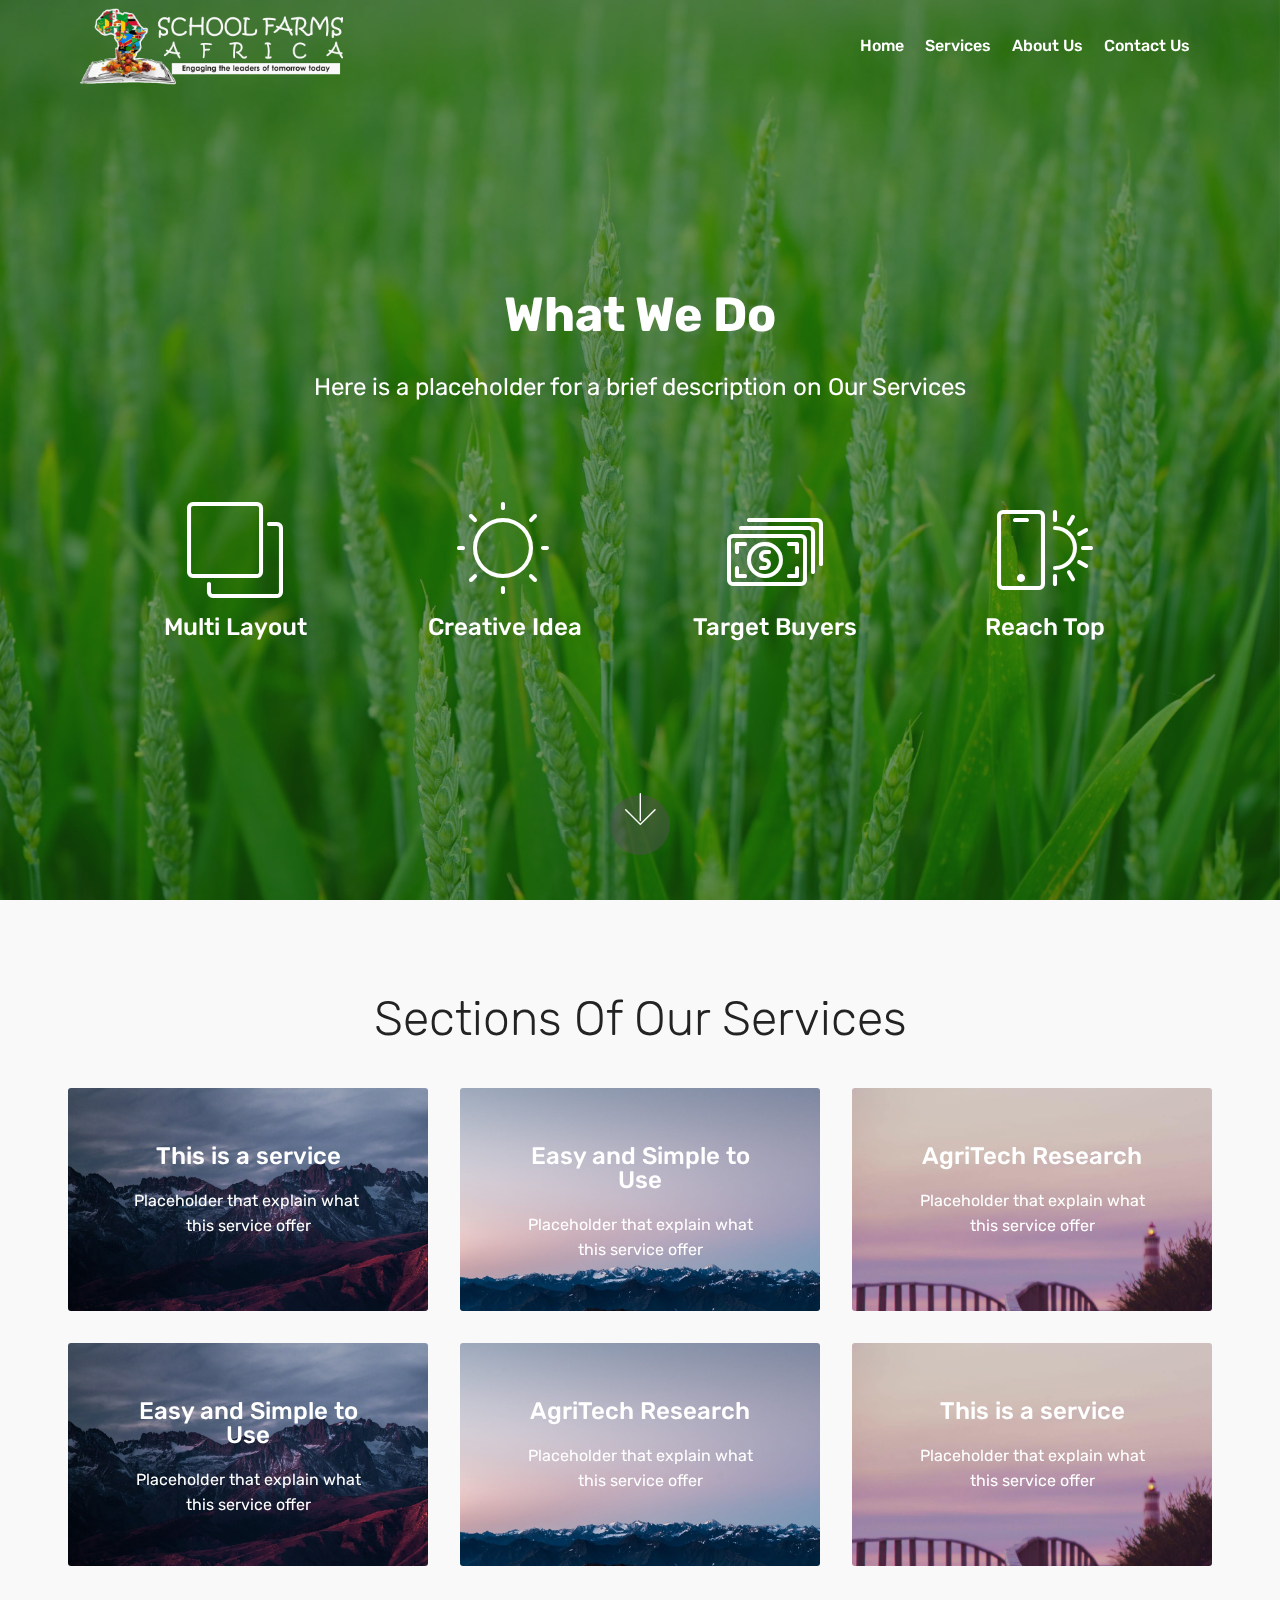
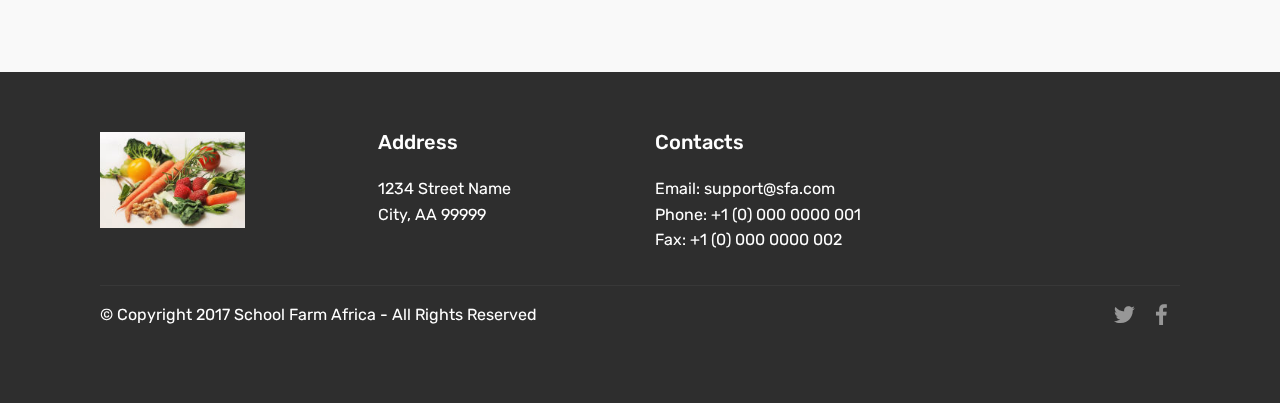
<file: services.html>
<!DOCTYPE html>
<html >
<head>
  <!-- Site made with Mobirise Website Builder v4.8.10, https://mobirise.com -->
  <meta charset="UTF-8">
  <meta http-equiv="X-UA-Compatible" content="IE=edge">
  <meta name="generator" content="Mobirise v4.8.10, mobirise.com">
  <meta name="viewport" content="width=device-width, initial-scale=1, minimum-scale=1">
  <link rel="shortcut icon" href="assets/images/school-farms-africa-logo-370x108.png" type="image/x-icon">
  <meta name="description" content="Web Site Builder Description">
  <title>services</title>
  <link rel="stylesheet" href="assets/web/assets/mobirise-icons/mobirise-icons.css">
  <link rel="stylesheet" href="assets/tether/tether.min.css">
  <link rel="stylesheet" href="assets/bootstrap/css/bootstrap.min.css">
  <link rel="stylesheet" href="assets/bootstrap/css/bootstrap-grid.min.css">
  <link rel="stylesheet" href="assets/bootstrap/css/bootstrap-reboot.min.css">
  <link rel="stylesheet" href="assets/socicon/css/styles.css">
  <link rel="stylesheet" href="assets/dropdown/css/style.css">
  <link rel="stylesheet" href="assets/theme/css/style.css">
  <link rel="stylesheet" href="assets/mobirise/css/mbr-additional.css" type="text/css">
  
  
  
</head>
<body>
  <section class="menu cid-rjuNUFk7Vr" once="menu" id="menu1-11">

    

    <nav class="navbar navbar-expand beta-menu navbar-dropdown align-items-center navbar-fixed-top navbar-toggleable-sm bg-color transparent">
        <button class="navbar-toggler navbar-toggler-right" type="button" data-toggle="collapse" data-target="#navbarSupportedContent" aria-controls="navbarSupportedContent" aria-expanded="false" aria-label="Toggle navigation">
            <div class="hamburger">
                <span></span>
                <span></span>
                <span></span>
                <span></span>
            </div>
        </button>
        <div class="menu-logo">
            <div class="navbar-brand">
                <span class="navbar-logo">
                    
                         <img src="assets/images/school-farms-africa-logo-370x108.png" alt="School Farm Africa" title="School Farm Africa" style="height: 4.8rem;">
                    
                </span>
                
            </div>
        </div>
        <div class="collapse navbar-collapse" id="navbarSupportedContent">
            <ul class="navbar-nav nav-dropdown nav-right" data-app-modern-menu="true"><li class="nav-item">
                    <a class="nav-link link text-white display-4" href="https://mobirise.com">
                        </a>
                </li><li class="nav-item"><a class="nav-link link text-white display-4" href="https://mobirise.com">
                        </a></li><li class="nav-item"><a class="nav-link link text-white display-4" href="index.html">
                        Home</a></li><li class="nav-item"><a class="nav-link link text-white display-4" href="services.html">
                        
                        Services
                    </a></li>
                <li class="nav-item">
                    <a class="nav-link link text-white display-4" href="about_us.html">
                        
                        About Us
                    </a>
                </li><li class="nav-item"><a class="nav-link link text-white display-4" href="page1.html">
                        
                        Contact Us</a></li></ul>
            
        </div>
    </nav>
</section>

<section class="engine"><a href="https://mobirise.info/k">develop own website</a></section><section class="header12 cid-rjwEvVdvtn mbr-fullscreen mbr-parallax-background" id="header12-13">

    

    <div class="mbr-overlay" style="opacity: 0.6; background-color: rgb(25, 72, 10);">
    </div>

    <div class="container  ">
            <div class="media-container">
                <div class="col-md-12 align-center">
                    <h1 class="mbr-section-title pb-3 mbr-white mbr-bold mbr-fonts-style display-2"><br>What We Do</h1>
                    <p class="mbr-text pb-3 mbr-white mbr-fonts-style display-5">
                        Here is a placeholder for a brief description on Our Services</p>
                    

                    <div class="icons-media-container mbr-white">
                        <div class="card col-12 col-md-6 col-lg-3">
                            <div class="icon-block">
                            <a href="https://mobirise.co/">
                                <span class="mbri-layers mbr-iconfont"></span>
                            </a>
                            </div>
                            <h5 class="mbr-fonts-style display-5">
                                Multi Layout
                            </h5>
                        </div>

                        <div class="card col-12 col-md-6 col-lg-3">
                            <div class="icon-block">
                                <a href="https://mobirise.co/">
                                    <span class="mbri-sun mbr-iconfont"></span>
                                </a>
                            </div>
                            <h5 class="mbr-fonts-style display-5">
                                Creative Idea
                            </h5>
                        </div>

                        <div class="card col-12 col-md-6 col-lg-3">
                            <div class="icon-block">
                                <a href="https://mobirise.co/">
                                    <span class="mbri-cash mbr-iconfont"></span>
                                </a>
                            </div>
                            <h5 class="mbr-fonts-style display-5">
                                Target Buyers
                            </h5>
                        </div>

                        <div class="card col-12 col-md-6 col-lg-3">
                            <div class="icon-block">
                                <a href="https://mobirise.co/">
                                    <span class="mbri-mobirise mbr-iconfont"></span>
                                </a>
                            </div>
                            <h5 class="mbr-fonts-style display-5">
                                Reach Top
                            </h5>
                        </div>
                    </div>
                </div>
            </div>
    </div>

    <div class="mbr-arrow hidden-sm-down" aria-hidden="true">
        <a href="#next">
            <i class="mbri-down mbr-iconfont"></i>
        </a>
    </div>
</section>

<section class="features13 cid-rjwGj5qY6v" id="features13-16">

    

    
    <div class="container">
        <h2 class="mbr-section-title pb-3 mbr-fonts-style display-2">
            Sections Of Our Services</h2>

        <div class="media-container-row container">
            <div class="card col-12 col-md-6 p-5 m-3 align-center col-lg-4">
                <div class="card-img">
                    <img src="assets/images/jumbotron.jpg" alt="Mobirise">
                </div>
                <h4 class="card-title py-2 mbr-fonts-style display-5">
                    This is a service</h4>
                <p class="mbr-text mbr-fonts-style display-7">Placeholder that explain what&nbsp;<br>this service offer</p>
            </div>
            <div class="card col-12 col-md-6 p-5 m-3 align-center col-lg-4">
                <div class="card-img">
                    <img src="assets/images/jumbotron2.jpg" alt="Mobirise">
                </div>
                <h4 class="card-title py-2 mbr-fonts-style display-5">
                    Easy and Simple to Use
                </h4>
                <p class="mbr-text mbr-fonts-style display-7">Placeholder that explain what 
<br>this service offer</p>
            </div>
            <div class="card col-12 col-md-6 p-5 m-3 align-center col-lg-4">
                <div class="card-img">
                    <img src="assets/images/background5.jpg" alt="Mobirise">
                </div>
                <h4 class="card-title py-2 mbr-fonts-style display-5">
                    AgriTech Research</h4>
                <p class="mbr-text mbr-fonts-style display-7">Placeholder that explain what 
<br>this service offer</p>
            </div>    
        </div>
</div></section>

<section class="features13 cid-rjwGNFxULo" id="features13-17">

    

    
    <div class="container">
        

        <div class="media-container-row container">
            <div class="card col-12 col-md-6 p-5 m-3 align-center col-lg-4">
                <div class="card-img">
                    <img src="assets/images/jumbotron.jpg" alt="Mobirise">
                </div>
                <h4 class="card-title py-2 mbr-fonts-style display-5">Easy and Simple to Use</h4>
                <p class="mbr-text mbr-fonts-style display-7">Placeholder that explain what 
<br>this service offer</p>
            </div>
            <div class="card col-12 col-md-6 p-5 m-3 align-center col-lg-4">
                <div class="card-img">
                    <img src="assets/images/jumbotron2.jpg" alt="Mobirise">
                </div>
                <h4 class="card-title py-2 mbr-fonts-style display-5">AgriTech Research</h4>
                <p class="mbr-text mbr-fonts-style display-7">Placeholder that explain what 
<br>this service offer</p>
            </div>
            <div class="card col-12 col-md-6 p-5 m-3 align-center col-lg-4">
                <div class="card-img">
                    <img src="assets/images/background5.jpg" alt="Mobirise">
                </div>
                <h4 class="card-title py-2 mbr-fonts-style display-5">This is a service</h4>
                <p class="mbr-text mbr-fonts-style display-7">Placeholder that explain what 
<br>this service offer</p>
            </div>    
        </div>
</div></section>

<section class="cid-rjuSPlOMoS" id="footer1-12">

    

    

    <div class="container">
        <div class="media-container-row content text-white">
            <div class="col-12 col-md-3">
                <div class="media-wrap">
                    <a href="https://mobirise.co/">
                        <img src="assets/images/mbr-192x127.jpg" alt="Mobirise" title="">
                    </a>
                </div>
            </div>
            <div class="col-12 col-md-3 mbr-fonts-style display-7">
                <h5 class="pb-3">
                    Address
                </h5>
                <p class="mbr-text">
                    1234 Street Name
                    <br>City, AA 99999
                </p>
            </div>
            <div class="col-12 col-md-3 mbr-fonts-style display-7">
                <h5 class="pb-3">
                    Contacts
                </h5>
                <p class="mbr-text">
                    Email: support@sfa.com
                    <br>Phone: +1 (0) 000 0000 001
                    <br>Fax: +1 (0) 000 0000 002
                </p>
            </div>
            <div class="col-12 col-md-3 mbr-fonts-style display-7">
                <h5 class="pb-3"></h5>
                <p class="mbr-text"></p>
            </div>
        </div>
        <div class="footer-lower">
            <div class="media-container-row">
                <div class="col-sm-12">
                    <hr>
                </div>
            </div>
            <div class="media-container-row mbr-white">
                <div class="col-sm-6 copyright">
                    <p class="mbr-text mbr-fonts-style display-7">
                        © Copyright 2017 School Farm Africa - All Rights Reserved
                    </p>
                </div>
                <div class="col-md-6">
                    <div class="social-list align-right">
                        <div class="soc-item">
                            <a href="https://twitter.com/" target="_blank">
                                <span class="mbr-iconfont mbr-iconfont-social socicon-twitter socicon"></span>
                            </a>
                        </div>
                        <div class="soc-item">
                            <a href="https://www.facebook.com/pages/Mobirise/1616226671953247" target="_blank">
                                <span class="socicon-facebook socicon mbr-iconfont mbr-iconfont-social"></span>
                            </a>
                        </div>
                        
                        
                        
                        
                    </div>
                </div>
            </div>
        </div>
    </div>
</section>


  <script src="assets/web/assets/jquery/jquery.min.js"></script>
  <script src="assets/popper/popper.min.js"></script>
  <script src="assets/tether/tether.min.js"></script>
  <script src="assets/bootstrap/js/bootstrap.min.js"></script>
  <script src="assets/smoothscroll/smooth-scroll.js"></script>
  <script src="assets/touchswipe/jquery.touch-swipe.min.js"></script>
  <script src="assets/vimeoplayer/jquery.mb.vimeo_player.js"></script>
  <script src="assets/parallax/jarallax.min.js"></script>
  <script src="assets/dropdown/js/script.min.js"></script>
  <script src="assets/theme/js/script.js"></script>
  
  
</body>
</html>
</file>
<file: assets/web/assets/mobirise-icons/mobirise-icons.css>
@font-face {
  font-family: 'MobiriseIcons';
  src:  url('mobirise-icons.eot?spat4u');
  src:  url('mobirise-icons.eot?spat4u#iefix') format('embedded-opentype'),
    url('mobirise-icons.ttf?spat4u') format('truetype'),
    url('mobirise-icons.woff?spat4u') format('woff'),
    url('mobirise-icons.svg?spat4u#MobiriseIcons') format('svg');
  font-weight: normal;
  font-style: normal;
}

[class^="mbri-"], [class*=" mbri-"] {
  /* use !important to prevent issues with browser extensions that change fonts */
  font-family: MobiriseIcons !important;
  speak: none;
  font-style: normal;
  font-weight: normal;
  font-variant: normal;
  text-transform: none;
  line-height: 1;

  /* Better Font Rendering =========== */
  -webkit-font-smoothing: antialiased;
  -moz-osx-font-smoothing: grayscale;
}

.mbri-add-submenu:before {
  content: "\e900";
}
.mbri-alert:before {
  content: "\e901";
}
.mbri-align-center:before {
  content: "\e902";
}
.mbri-align-justify:before {
  content: "\e903";
}
.mbri-align-left:before {
  content: "\e904";
}
.mbri-align-right:before {
  content: "\e905";
}
.mbri-android:before {
  content: "\e906";
}
.mbri-apple:before {
  content: "\e907";
}
.mbri-arrow-down:before {
  content: "\e908";
}
.mbri-arrow-next:before {
  content: "\e909";
}
.mbri-arrow-prev:before {
  content: "\e90a";
}
.mbri-arrow-up:before {
  content: "\e90b";
}
.mbri-bold:before {
  content: "\e90c";
}
.mbri-bookmark:before {
  content: "\e90d";
}
.mbri-bootstrap:before {
  content: "\e90e";
}
.mbri-briefcase:before {
  content: "\e90f";
}
.mbri-browse:before {
  content: "\e910";
}
.mbri-bulleted-list:before {
  content: "\e911";
}
.mbri-calendar:before {
  content: "\e912";
}
.mbri-camera:before {
  content: "\e913";
}
.mbri-cart-add:before {
  content: "\e914";
}
.mbri-cart-full:before {
  content: "\e915";
}
.mbri-cash:before {
  content: "\e916";
}
.mbri-change-style:before {
  content: "\e917";
}
.mbri-chat:before {
  content: "\e918";
}
.mbri-clock:before {
  content: "\e919";
}
.mbri-close:before {
  content: "\e91a";
}
.mbri-cloud:before {
  content: "\e91b";
}
.mbri-code:before {
  content: "\e91c";
}
.mbri-contact-form:before {
  content: "\e91d";
}
.mbri-credit-card:before {
  content: "\e91e";
}
.mbri-cursor-click:before {
  content: "\e91f";
}
.mbri-cust-feedback:before {
  content: "\e920";
}
.mbri-database:before {
  content: "\e921";
}
.mbri-delivery:before {
  content: "\e922";
}
.mbri-desktop:before {
  content: "\e923";
}
.mbri-devices:before {
  content: "\e924";
}
.mbri-down:before {
  content: "\e925";
}
.mbri-download:before {
  content: "\e989";
}
.mbri-drag-n-drop:before {
  content: "\e927";
}
.mbri-drag-n-drop2:before {
  content: "\e928";
}
.mbri-edit:before {
  content: "\e929";
}
.mbri-edit2:before {
  content: "\e92a";
}
.mbri-error:before {
  content: "\e92b";
}
.mbri-extension:before {
  content: "\e92c";
}
.mbri-features:before {
  content: "\e92d";
}
.mbri-file:before {
  content: "\e92e";
}
.mbri-flag:before {
  content: "\e92f";
}
.mbri-folder:before {
  content: "\e930";
}
.mbri-gift:before {
  content: "\e931";
}
.mbri-github:before {
  content: "\e932";
}
.mbri-globe:before {
  content: "\e933";
}
.mbri-globe-2:before {
  content: "\e934";
}
.mbri-growing-chart:before {
  content: "\e935";
}
.mbri-hearth:before {
  content: "\e936";
}
.mbri-help:before {
  content: "\e937";
}
.mbri-home:before {
  content: "\e938";
}
.mbri-hot-cup:before {
  content: "\e939";
}
.mbri-idea:before {
  content: "\e93a";
}
.mbri-image-gallery:before {
  content: "\e93b";
}
.mbri-image-slider:before {
  content: "\e93c";
}
.mbri-info:before {
  content: "\e93d";
}
.mbri-italic:before {
  content: "\e93e";
}
.mbri-key:before {
  content: "\e93f";
}
.mbri-laptop:before {
  content: "\e940";
}
.mbri-layers:before {
  content: "\e941";
}
.mbri-left-right:before {
  content: "\e942";
}
.mbri-left:before {
  content: "\e943";
}
.mbri-letter:before {
  content: "\e944";
}
.mbri-like:before {
  content: "\e945";
}
.mbri-link:before {
  content: "\e946";
}
.mbri-lock:before {
  content: "\e947";
}
.mbri-login:before {
  content: "\e948";
}
.mbri-logout:before {
  content: "\e949";
}
.mbri-magic-stick:before {
  content: "\e94a";
}
.mbri-map-pin:before {
  content: "\e94b";
}
.mbri-menu:before {
  content: "\e94c";
}
.mbri-mobile:before {
  content: "\e94d";
}
.mbri-mobile2:before {
  content: "\e94e";
}
.mbri-mobirise:before {
  content: "\e94f";
}
.mbri-more-horizontal:before {
  content: "\e950";
}
.mbri-more-vertical:before {
  content: "\e951";
}
.mbri-music:before {
  content: "\e952";
}
.mbri-new-file:before {
  content: "\e953";
}
.mbri-numbered-list:before {
  content: "\e954";
}
.mbri-opened-folder:before {
  content: "\e955";
}
.mbri-pages:before {
  content: "\e956";
}
.mbri-paper-plane:before {
  content: "\e957";
}
.mbri-paperclip:before {
  content: "\e958";
}
.mbri-photo:before {
  content: "\e959";
}
.mbri-photos:before {
  content: "\e95a";
}
.mbri-pin:before {
  content: "\e95b";
}
.mbri-play:before {
  content: "\e95c";
}
.mbri-plus:before {
  content: "\e95d";
}
.mbri-preview:before {
  content: "\e95e";
}
.mbri-print:before {
  content: "\e95f";
}
.mbri-protect:before {
  content: "\e960";
}
.mbri-question:before {
  content: "\e961";
}
.mbri-quote-left:before {
  content: "\e962";
}
.mbri-quote-right:before {
  content: "\e963";
}
.mbri-refresh:before {
  content: "\e964";
}
.mbri-responsive:before {
  content: "\e965";
}
.mbri-right:before {
  content: "\e966";
}
.mbri-rocket:before {
  content: "\e967";
}
.mbri-sad-face:before {
  content: "\e968";
}
.mbri-sale:before {
  content: "\e969";
}
.mbri-save:before {
  content: "\e96a";
}
.mbri-search:before {
  content: "\e96b";
}
.mbri-setting:before {
  content: "\e96c";
}
.mbri-setting2:before {
  content: "\e96d";
}
.mbri-setting3:before {
  content: "\e96e";
}
.mbri-share:before {
  content: "\e96f";
}
.mbri-shopping-bag:before {
  content: "\e970";
}
.mbri-shopping-basket:before {
  content: "\e971";
}
.mbri-shopping-cart:before {
  content: "\e972";
}
.mbri-sites:before {
  content: "\e973";
}
.mbri-smile-face:before {
  content: "\e974";
}
.mbri-speed:before {
  content: "\e975";
}
.mbri-star:before {
  content: "\e976";
}
.mbri-success:before {
  content: "\e977";
}
.mbri-sun:before {
  content: "\e978";
}
.mbri-sun2:before {
  content: "\e979";
}
.mbri-tablet:before {
  content: "\e97a";
}
.mbri-tablet-vertical:before {
  content: "\e97b";
}
.mbri-target:before {
  content: "\e97c";
}
.mbri-timer:before {
  content: "\e97d";
}
.mbri-to-ftp:before {
  content: "\e97e";
}
.mbri-to-local-drive:before {
  content: "\e97f";
}
.mbri-touch-swipe:before {
  content: "\e980";
}
.mbri-touch:before {
  content: "\e981";
}
.mbri-trash:before {
  content: "\e982";
}
.mbri-underline:before {
  content: "\e983";
}
.mbri-unlink:before {
  content: "\e984";
}
.mbri-unlock:before {
  content: "\e985";
}
.mbri-up-down:before {
  content: "\e986";
}
.mbri-up:before {
  content: "\e987";
}
.mbri-update:before {
  content: "\e988";
}
.mbri-upload:before {
 content: "\e926"; 
}
.mbri-user:before {
  content: "\e98a";
}
.mbri-user2:before {
  content: "\e98b";
}
.mbri-users:before {
  content: "\e98c";
}
.mbri-video:before {
  content: "\e98d";
}
.mbri-video-play:before {
  content: "\e98e";
}
.mbri-watch:before {
  content: "\e98f";
}
.mbri-website-theme:before {
  content: "\e990";
}
.mbri-wifi:before {
  content: "\e991";
}
.mbri-windows:before {
  content: "\e992";
}
.mbri-zoom-out:before {
  content: "\e993";
}
.mbri-redo:before {
  content: "\e994";
}
.mbri-undo:before {
  content: "\e995";
}
</file>
<file: assets/dropdown/css/style.css>
.navbar-dropdown {
  left: 0;
  padding: 0;
  position: absolute;
  right: 0;
  top: 0;
  transition: all 0.45s ease;
  z-index: 1030;
  background: #282828; }
  .navbar-dropdown .navbar-logo {
    margin-right: 0.8rem;
    transition: margin 0.3s ease-in-out;
    vertical-align: middle; }
    .navbar-dropdown .navbar-logo img {
      height: 3.125rem;
      transition: all 0.3s ease-in-out; }
    .navbar-dropdown .navbar-logo.mbr-iconfont {
      font-size: 3.125rem;
      line-height: 3.125rem; }
  .navbar-dropdown .navbar-caption {
    font-weight: 700;
    white-space: normal;
    vertical-align: -4px;
    line-height: 3.125rem !important; }
    .navbar-dropdown .navbar-caption, .navbar-dropdown .navbar-caption:hover {
      color: inherit;
      text-decoration: none; }
  .navbar-dropdown .mbr-iconfont + .navbar-caption {
    vertical-align: -1px; }
  .navbar-dropdown.navbar-fixed-top {
    position: fixed; }
  .navbar-dropdown .navbar-brand span {
    vertical-align: -4px; }
  .navbar-dropdown.bg-color.transparent {
    background: none; }
  .navbar-dropdown.navbar-short .navbar-brand {
    padding: 0.625rem 0; }
    .navbar-dropdown.navbar-short .navbar-brand span {
      vertical-align: -1px; }
  .navbar-dropdown.navbar-short .navbar-caption {
    line-height: 2.375rem !important;
    vertical-align: -2px; }
  .navbar-dropdown.navbar-short .navbar-logo {
    margin-right: 0.5rem; }
    .navbar-dropdown.navbar-short .navbar-logo img {
      height: 2.375rem; }
    .navbar-dropdown.navbar-short .navbar-logo.mbr-iconfont {
      font-size: 2.375rem;
      line-height: 2.375rem; }
  .navbar-dropdown.navbar-short .mbr-table-cell {
    height: 3.625rem; }
  .navbar-dropdown .navbar-close {
    left: 0.6875rem;
    position: fixed;
    top: 0.75rem;
    z-index: 1000; }
  .navbar-dropdown .hamburger-icon {
    content: "";
    display: inline-block;
    vertical-align: middle;
    width: 16px;
    -webkit-box-shadow: 0 -6px 0 1px #282828,0 0 0 1px #282828,0 6px 0 1px #282828;
    -moz-box-shadow: 0 -6px 0 1px #282828,0 0 0 1px #282828,0 6px 0 1px #282828;
    box-shadow: 0 -6px 0 1px #282828,0 0 0 1px #282828,0 6px 0 1px #282828; }

.dropdown-menu .dropdown-toggle[data-toggle="dropdown-submenu"]::after {
  border-bottom: 0.35em solid transparent;
  border-left: 0.35em solid;
  border-right: 0;
  border-top: 0.35em solid transparent;
  margin-left: 0.3rem; }

.dropdown-menu .dropdown-item:focus {
  outline: 0; }

.nav-dropdown {
  font-size: 0.75rem;
  font-weight: 500;
  height: auto !important; }
  .nav-dropdown .nav-btn {
    padding-left: 1rem; }
  .nav-dropdown .link {
    margin: .667em 1.667em;
    font-weight: 500;
    padding: 0;
    transition: color .2s ease-in-out; }
    .nav-dropdown .link.dropdown-toggle {
      margin-right: 2.583em; }
      .nav-dropdown .link.dropdown-toggle::after {
        margin-left: .25rem;
        border-top: 0.35em solid;
        border-right: 0.35em solid transparent;
        border-left: 0.35em solid transparent;
        border-bottom: 0; }
      .nav-dropdown .link.dropdown-toggle[aria-expanded="true"] {
        margin: 0;
        padding: 0.667em 3.263em  0.667em 1.667em; }
  .nav-dropdown .link::after,
  .nav-dropdown .dropdown-item::after {
    color: inherit; }
  .nav-dropdown .btn {
    font-size: 0.75rem;
    font-weight: 700;
    letter-spacing: 0;
    margin-bottom: 0;
    padding-left: 1.25rem;
    padding-right: 1.25rem; }
  .nav-dropdown .dropdown-menu {
    border-radius: 0;
    border: 0;
    left: 0;
    margin: 0;
    padding-bottom: 1.25rem;
    padding-top: 1.25rem;
    position: relative; }
  .nav-dropdown .dropdown-submenu {
    margin-left: 0.125rem;
    top: 0; }
  .nav-dropdown .dropdown-item {
    font-weight: 500;
    line-height: 2;
    padding: 0.3846em 4.615em 0.3846em 1.5385em;
    position: relative;
    transition: color .2s ease-in-out, background-color .2s ease-in-out; }
    .nav-dropdown .dropdown-item::after {
      margin-top: -0.3077em;
      position: absolute;
      right: 1.1538em;
      top: 50%; }
    .nav-dropdown .dropdown-item:focus, .nav-dropdown .dropdown-item:hover {
      background: none; }

@media (max-width: 767px) {
  .nav-dropdown.navbar-toggleable-sm {
    bottom: 0;
    display: none;
    left: 0;
    overflow-x: hidden;
    position: fixed;
    top: 0;
    transform: translateX(-100%);
    -ms-transform: translateX(-100%);
    -webkit-transform: translateX(-100%);
    width: 18.75rem;
    z-index: 999; } }
.nav-dropdown.navbar-toggleable-xl {
  bottom: 0;
  display: none;
  left: 0;
  overflow-x: hidden;
  position: fixed;
  top: 0;
  transform: translateX(-100%);
  -ms-transform: translateX(-100%);
  -webkit-transform: translateX(-100%);
  width: 18.75rem;
  z-index: 999; }

.nav-dropdown-sm {
  display: block !important;
  overflow-x: hidden;
  overflow: auto;
  padding-top: 3.875rem; }
  .nav-dropdown-sm::after {
    content: "";
    display: block;
    height: 3rem;
    width: 100%; }
  .nav-dropdown-sm.collapse.in ~ .navbar-close {
    display: block !important; }
  .nav-dropdown-sm.collapsing, .nav-dropdown-sm.collapse.in {
    transform: translateX(0);
    -ms-transform: translateX(0);
    -webkit-transform: translateX(0);
    transition: all 0.25s ease-out;
    -webkit-transition: all 0.25s ease-out;
    background: #282828; }
  .nav-dropdown-sm.collapsing[aria-expanded="false"] {
    transform: translateX(-100%);
    -ms-transform: translateX(-100%);
    -webkit-transform: translateX(-100%); }
  .nav-dropdown-sm .nav-item {
    display: block;
    margin-left: 0 !important;
    padding-left: 0; }
  .nav-dropdown-sm .link,
  .nav-dropdown-sm .dropdown-item {
    border-top: 1px dotted rgba(255, 255, 255, 0.1);
    font-size: 0.8125rem;
    line-height: 1.6;
    margin: 0 !important;
    padding: 0.875rem 2.4rem 0.875rem 1.5625rem !important;
    position: relative;
    white-space: normal; }
    .nav-dropdown-sm .link:focus, .nav-dropdown-sm .link:hover,
    .nav-dropdown-sm .dropdown-item:focus,
    .nav-dropdown-sm .dropdown-item:hover {
      background: rgba(0, 0, 0, 0.2) !important;
      color: #c0a375; }
  .nav-dropdown-sm .nav-btn {
    position: relative;
    padding: 1.5625rem 1.5625rem 0 1.5625rem; }
    .nav-dropdown-sm .nav-btn::before {
      border-top: 1px dotted rgba(255, 255, 255, 0.1);
      content: "";
      left: 0;
      position: absolute;
      top: 0;
      width: 100%; }
    .nav-dropdown-sm .nav-btn + .nav-btn {
      padding-top: 0.625rem; }
      .nav-dropdown-sm .nav-btn + .nav-btn::before {
        display: none; }
  .nav-dropdown-sm .btn {
    padding: 0.625rem 0; }
  .nav-dropdown-sm .dropdown-toggle[data-toggle="dropdown-submenu"]::after {
    margin-left: .25rem;
    border-top: 0.35em solid;
    border-right: 0.35em solid transparent;
    border-left: 0.35em solid transparent;
    border-bottom: 0; }
  .nav-dropdown-sm .dropdown-toggle[data-toggle="dropdown-submenu"][aria-expanded="true"]::after {
    border-top: 0;
    border-right: 0.35em solid transparent;
    border-left: 0.35em solid transparent;
    border-bottom: 0.35em solid; }
  .nav-dropdown-sm .dropdown-menu {
    margin: 0;
    padding: 0;
    position: relative;
    top: 0;
    left: 0;
    width: 100%;
    border: 0;
    float: none;
    border-radius: 0;
    background: none; }
  .nav-dropdown-sm .dropdown-submenu {
    left: 100%;
    margin-left: 0.125rem;
    margin-top: -1.25rem;
    top: 0; }

.navbar-toggleable-sm .nav-dropdown .dropdown-menu {
  position: absolute; }

.navbar-toggleable-sm .nav-dropdown .dropdown-submenu {
  left: 100%;
  margin-left: 0.125rem;
  margin-top: -1.25rem;
  top: 0; }

.navbar-toggleable-sm.opened .nav-dropdown .dropdown-menu {
  position: relative; }

.navbar-toggleable-sm.opened .nav-dropdown .dropdown-submenu {
  left: 0;
  margin-left: 00rem;
  margin-top: 0rem;
  top: 0; }

.is-builder .nav-dropdown.collapsing {
  transition: none !important; }

/*# sourceMappingURL=style.css.map */
</file>
<file: assets/socicon/css/styles.css>
@charset "UTF-8";

@font-face {
  font-family: "socicon";
  src:url("../fonts/socicon.eot");
  src:url("../fonts/socicon.eot?#iefix") format("embedded-opentype"),
    url("../fonts/socicon.woff") format("woff"),
    url("../fonts/socicon.ttf") format("truetype"),
    url("../fonts/socicon.svg#socicon") format("svg");
  font-weight: normal;
  font-style: normal;

}

[data-icon]:before {
  font-family: "socicon" !important;
  content: attr(data-icon);
  font-style: normal !important;
  font-weight: normal !important;
  font-variant: normal !important;
  text-transform: none !important;
  speak: none;
  line-height: 1;
  -webkit-font-smoothing: antialiased;
  -moz-osx-font-smoothing: grayscale;
}

[class^="socicon-"]:before,
[class*=" socicon-"]:before {
  font-family: "socicon" !important;
  font-style: normal !important;
  font-weight: normal !important;
  font-variant: normal !important;
  text-transform: none !important;
  speak: none;
  line-height: 1;
  -webkit-font-smoothing: antialiased;
  -moz-osx-font-smoothing: grayscale;
}

.socicon-modelmayhem:before {
  content: "\e000";
}
.socicon-mixcloud:before {
  content: "\e001";
}
.socicon-drupal:before {
  content: "\e002";
}
.socicon-swarm:before {
  content: "\e003";
}
.socicon-istock:before {
  content: "\e004";
}
.socicon-yammer:before {
  content: "\e005";
}
.socicon-ello:before {
  content: "\e006";
}
.socicon-stackoverflow:before {
  content: "\e007";
}
.socicon-persona:before {
  content: "\e008";
}
.socicon-triplej:before {
  content: "\e009";
}
.socicon-houzz:before {
  content: "\e00a";
}
.socicon-rss:before {
  content: "\e00b";
}
.socicon-paypal:before {
  content: "\e00c";
}
.socicon-odnoklassniki:before {
  content: "\e00d";
}
.socicon-airbnb:before {
  content: "\e00e";
}
.socicon-periscope:before {
  content: "\e00f";
}
.socicon-outlook:before {
  content: "\e010";
}
.socicon-coderwall:before {
  content: "\e011";
}
.socicon-tripadvisor:before {
  content: "\e012";
}
.socicon-appnet:before {
  content: "\e013";
}
.socicon-goodreads:before {
  content: "\e014";
}
.socicon-tripit:before {
  content: "\e015";
}
.socicon-lanyrd:before {
  content: "\e016";
}
.socicon-slideshare:before {
  content: "\e017";
}
.socicon-buffer:before {
  content: "\e018";
}
.socicon-disqus:before {
  content: "\e019";
}
.socicon-vkontakte:before {
  content: "\e01a";
}
.socicon-whatsapp:before {
  content: "\e01b";
}
.socicon-patreon:before {
  content: "\e01c";
}
.socicon-storehouse:before {
  content: "\e01d";
}
.socicon-pocket:before {
  content: "\e01e";
}
.socicon-mail:before {
  content: "\e01f";
}
.socicon-blogger:before {
  content: "\e020";
}
.socicon-technorati:before {
  content: "\e021";
}
.socicon-reddit:before {
  content: "\e022";
}
.socicon-dribbble:before {
  content: "\e023";
}
.socicon-stumbleupon:before {
  content: "\e024";
}
.socicon-digg:before {
  content: "\e025";
}
.socicon-envato:before {
  content: "\e026";
}
.socicon-behance:before {
  content: "\e027";
}
.socicon-delicious:before {
  content: "\e028";
}
.socicon-deviantart:before {
  content: "\e029";
}
.socicon-forrst:before {
  content: "\e02a";
}
.socicon-play:before {
  content: "\e02b";
}
.socicon-zerply:before {
  content: "\e02c";
}
.socicon-wikipedia:before {
  content: "\e02d";
}
.socicon-apple:before {
  content: "\e02e";
}
.socicon-flattr:before {
  content: "\e02f";
}
.socicon-github:before {
  content: "\e030";
}
.socicon-renren:before {
  content: "\e031";
}
.socicon-friendfeed:before {
  content: "\e032";
}
.socicon-newsvine:before {
  content: "\e033";
}
.socicon-identica:before {
  content: "\e034";
}
.socicon-bebo:before {
  content: "\e035";
}
.socicon-zynga:before {
  content: "\e036";
}
.socicon-steam:before {
  content: "\e037";
}
.socicon-xbox:before {
  content: "\e038";
}
.socicon-windows:before {
  content: "\e039";
}
.socicon-qq:before {
  content: "\e03a";
}
.socicon-douban:before {
  content: "\e03b";
}
.socicon-meetup:before {
  content: "\e03c";
}
.socicon-playstation:before {
  content: "\e03d";
}
.socicon-android:before {
  content: "\e03e";
}
.socicon-snapchat:before {
  content: "\e03f";
}
.socicon-twitter:before {
  content: "\e040";
}
.socicon-facebook:before {
  content: "\e041";
}
.socicon-googleplus:before {
  content: "\e042";
}
.socicon-pinterest:before {
  content: "\e043";
}
.socicon-foursquare:before {
  content: "\e044";
}
.socicon-yahoo:before {
  content: "\e045";
}
.socicon-skype:before {
  content: "\e046";
}
.socicon-yelp:before {
  content: "\e047";
}
.socicon-feedburner:before {
  content: "\e048";
}
.socicon-linkedin:before {
  content: "\e049";
}
.socicon-viadeo:before {
  content: "\e04a";
}
.socicon-xing:before {
  content: "\e04b";
}
.socicon-myspace:before {
  content: "\e04c";
}
.socicon-soundcloud:before {
  content: "\e04d";
}
.socicon-spotify:before {
  content: "\e04e";
}
.socicon-grooveshark:before {
  content: "\e04f";
}
.socicon-lastfm:before {
  content: "\e050";
}
.socicon-youtube:before {
  content: "\e051";
}
.socicon-vimeo:before {
  content: "\e052";
}
.socicon-dailymotion:before {
  content: "\e053";
}
.socicon-vine:before {
  content: "\e054";
}
.socicon-flickr:before {
  content: "\e055";
}
.socicon-500px:before {
  content: "\e056";
}
.socicon-wordpress:before {
  content: "\e058";
}
.socicon-tumblr:before {
  content: "\e059";
}
.socicon-twitch:before {
  content: "\e05a";
}
.socicon-8tracks:before {
  content: "\e05b";
}
.socicon-amazon:before {
  content: "\e05c";
}
.socicon-icq:before {
  content: "\e05d";
}
.socicon-smugmug:before {
  content: "\e05e";
}
.socicon-ravelry:before {
  content: "\e05f";
}
.socicon-weibo:before {
  content: "\e060";
}
.socicon-baidu:before {
  content: "\e061";
}
.socicon-angellist:before {
  content: "\e062";
}
.socicon-ebay:before {
  content: "\e063";
}
.socicon-imdb:before {
  content: "\e064";
}
.socicon-stayfriends:before {
  content: "\e065";
}
.socicon-residentadvisor:before {
  content: "\e066";
}
.socicon-google:before {
  content: "\e067";
}
.socicon-yandex:before {
  content: "\e068";
}
.socicon-sharethis:before {
  content: "\e069";
}
.socicon-bandcamp:before {
  content: "\e06a";
}
.socicon-itunes:before {
  content: "\e06b";
}
.socicon-deezer:before {
  content: "\e06c";
}
.socicon-telegram:before {
  content: "\e06e";
}
.socicon-openid:before {
  content: "\e06f";
}
.socicon-amplement:before {
  content: "\e070";
}
.socicon-viber:before {
  content: "\e071";
}
.socicon-zomato:before {
  content: "\e072";
}
.socicon-draugiem:before {
  content: "\e074";
}
.socicon-endomodo:before {
  content: "\e075";
}
.socicon-filmweb:before {
  content: "\e076";
}
.socicon-stackexchange:before {
  content: "\e077";
}
.socicon-wykop:before {
  content: "\e078";
}
.socicon-teamspeak:before {
  content: "\e079";
}
.socicon-teamviewer:before {
  content: "\e07a";
}
.socicon-ventrilo:before {
  content: "\e07b";
}
.socicon-younow:before {
  content: "\e07c";
}
.socicon-raidcall:before {
  content: "\e07d";
}
.socicon-mumble:before {
  content: "\e07e";
}
.socicon-medium:before {
  content: "\e06d";
}
.socicon-bebee:before {
  content: "\e07f";
}
.socicon-hitbox:before {
  content: "\e080";
}
.socicon-reverbnation:before {
  content: "\e081";
}
.socicon-formulr:before {
  content: "\e082";
}
.socicon-instagram:before {
  content: "\e057";
}
.socicon-battlenet:before {
  content: "\e083";
}
.socicon-chrome:before {
  content: "\e084";
}
.socicon-discord:before {
  content: "\e086";
}
.socicon-issuu:before {
  content: "\e087";
}
.socicon-macos:before {
  content: "\e088";
}
.socicon-firefox:before {
  content: "\e089";
}
.socicon-opera:before {
  content: "\e08d";
}
.socicon-keybase:before {
  content: "\e090";
}
.socicon-alliance:before {
  content: "\e091";
}
.socicon-livejournal:before {
  content: "\e092";
}
.socicon-googlephotos:before {
  content: "\e093";
}
.socicon-horde:before {
  content: "\e094";
}
.socicon-etsy:before {
  content: "\e095";
}
.socicon-zapier:before {
  content: "\e096";
}
.socicon-google-scholar:before {
  content: "\e097";
}
.socicon-researchgate:before {
  content: "\e098";
}
.socicon-wechat:before {
  content: "\e099";
}
.socicon-strava:before {
  content: "\e09a";
}
.socicon-line:before {
  content: "\e09b";
}
.socicon-lyft:before {
  content: "\e09c";
}
.socicon-uber:before {
  content: "\e09d";
}
.socicon-songkick:before {
  content: "\e09e";
}
.socicon-viewbug:before {
  content: "\e09f";
}
.socicon-googlegroups:before {
  content: "\e0a0";
}
.socicon-quora:before {
  content: "\e073";
}
.socicon-diablo:before {
  content: "\e085";
}
.socicon-blizzard:before {
  content: "\e0a1";
}
.socicon-hearthstone:before {
  content: "\e08b";
}
.socicon-heroes:before {
  content: "\e08a";
}
.socicon-overwatch:before {
  content: "\e08c";
}
.socicon-warcraft:before {
  content: "\e08e";
}
.socicon-starcraft:before {
  content: "\e08f";
}
.socicon-beam:before {
  content: "\e0a2";
}
.socicon-curse:before {
  content: "\e0a3";
}
.socicon-player:before {
  content: "\e0a4";
}
.socicon-streamjar:before {
  content: "\e0a5";
}
.socicon-nintendo:before {
  content: "\e0a6";
}
.socicon-hellocoton:before {
  content: "\e0a7";
}
</file>
<file: assets/theme/css/style.css>
/*!
 * Mobirise v4 theme (https://mobirise.com/)
 * Copyright 2017 Mobirise
 */
section {
  background-color: #eeeeee; }

section,
.container,
.container-fluid {
  position: relative;
  word-wrap: break-word; }

a.mbr-iconfont:hover {
  text-decoration: none; }

.article .lead p, .article .lead ul, .article .lead ol, .article .lead pre, .article .lead blockquote {
  margin-bottom: 0; }

a {
  font-style: normal;
  font-weight: 400;
  cursor: pointer; }
  a, a:hover {
    text-decoration: none; }

figure {
  margin-bottom: 0; }

body {
  color: #232323; }

h1, h2, h3, h4, h5, h6,
.h1, .h2, .h3, .h4, .h5, .h6,
.display-1, .display-2, .display-3, .display-4 {
  line-height: 1;
  word-break: break-word;
  word-wrap: break-word; }

b, strong {
  font-weight: bold; }

blockquote {
  padding: 10px 0 10px 20px;
  position: relative;
  border-left: 2px solid;
  border-color: #ff3366; }

input:-webkit-autofill, input:-webkit-autofill:hover, input:-webkit-autofill:focus, input:-webkit-autofill:active {
  transition-delay: 9999s;
  transition-property: background-color, color; }

textarea[type="hidden"] {
  display: none; }

body {
  position: relative; }

section {
  background-position: 50% 50%;
  background-repeat: no-repeat;
  background-size: cover; }
  section .mbr-background-video,
  section .mbr-background-video-preview {
    position: absolute;
    bottom: 0;
    left: 0;
    right: 0;
    top: 0; }

.hidden {
  visibility: hidden; }

.mbr-z-index20 {
  z-index: 20; }

/*! Base colors */
.mbr-white {
  color: #ffffff; }

.mbr-black {
  color: #000000; }

.mbr-bg-white {
  background-color: #ffffff; }

.mbr-bg-black {
  background-color: #000000; }

/*! Text-aligns */
.align-left {
  text-align: left; }

.align-center {
  text-align: center; }

.align-right {
  text-align: right; }

@media (max-width: 767px) {
  .align-left, .align-center, .align-right, .mbr-section-btn, .mbr-section-title {
    text-align: center; } }
/*! Font-weight  */
.mbr-light {
  font-weight: 300; }

.mbr-regular {
  font-weight: 400; }

.mbr-semibold {
  font-weight: 500; }

.mbr-bold {
  font-weight: 700; }

/*! Media  */
.media-size-item {
  -webkit-flex: 1 1 auto;
  -moz-flex: 1 1 auto;
  -ms-flex: 1 1 auto;
  -o-flex: 1 1 auto;
  flex: 1 1 auto; }

.media-content {
  -webkit-flex-basis: 100%;
  flex-basis: 100%; }

.media-container-row {
  display: -ms-flexbox;
  display: -webkit-flex;
  display: flex;
  -webkit-flex-direction: row;
  -ms-flex-direction: row;
  flex-direction: row;
  -webkit-flex-wrap: wrap;
  -ms-flex-wrap: wrap;
  flex-wrap: wrap;
  -webkit-justify-content: center;
  -ms-flex-pack: center;
  justify-content: center;
  -webkit-align-content: center;
  -ms-flex-line-pack: center;
  align-content: center;
  -webkit-align-items: start;
  -ms-flex-align: start;
  align-items: start; }
  .media-container-row .media-size-item {
    width: 400px; }

.media-container-column {
  display: -ms-flexbox;
  display: -webkit-flex;
  display: flex;
  -webkit-flex-direction: column;
  -ms-flex-direction: column;
  flex-direction: column;
  -webkit-flex-wrap: wrap;
  -ms-flex-wrap: wrap;
  flex-wrap: wrap;
  -webkit-justify-content: center;
  -ms-flex-pack: center;
  justify-content: center;
  -webkit-align-content: center;
  -ms-flex-line-pack: center;
  align-content: center;
  -webkit-align-items: stretch;
  -ms-flex-align: stretch;
  align-items: stretch; }
  .media-container-column > * {
    width: 100%; }

@media (min-width: 992px) {
  .media-container-row {
    -webkit-flex-wrap: nowrap;
    -ms-flex-wrap: nowrap;
    flex-wrap: nowrap; } }
figure {
  overflow: hidden; }

figure[mbr-media-size] {
  transition: width 0.1s; }

.mbr-figure img, .mbr-figure iframe {
  display: block;
  width: 100%; }

.card {
  background-color: transparent;
  border: none; }

.card-img {
  text-align: center;
  flex-shrink: 0;
  -webkit-flex-shrink: 0; }

.media {
  max-width: 100%;
  margin: 0 auto; }

.mbr-figure {
  -ms-flex-item-align: center;
  -ms-grid-row-align: center;
  -webkit-align-self: center;
  align-self: center; }

.media-container > div {
  max-width: 100%; }

.mbr-figure img, .card-img img {
  width: 100%; }

@media (max-width: 991px) {
  .media-size-item {
    width: auto !important; }

  .media {
    width: auto; }

  .mbr-figure {
    width: 100% !important; } }
/*! Buttons */
.mbr-section-btn {
  margin-left: -.25rem;
  margin-right: -.25rem;
  font-size: 0; }

nav .mbr-section-btn {
  margin-left: 0rem;
  margin-right: 0rem; }

/*! Btn icon margin */
.btn .mbr-iconfont, .btn.btn-sm .mbr-iconfont {
  cursor: pointer;
  margin-right: 0.5rem; }

.btn.btn-md .mbr-iconfont, .btn.btn-md .mbr-iconfont {
  margin-right: 0.8rem; }

.mbr-regular {
  font-weight: 400; }

.mbr-semibold {
  font-weight: 500; }

.mbr-bold {
  font-weight: 700; }

[type="submit"] {
  -webkit-appearance: none; }

/*! Full-screen */
.mbr-fullscreen .mbr-overlay {
  min-height: 100vh; }

.mbr-fullscreen {
  display: flex;
  display: -webkit-flex;
  display: -moz-flex;
  display: -ms-flex;
  display: -o-flex;
  align-items: center;
  -webkit-align-items: center;
  min-height: 100vh;
  padding-top: 3rem;
  padding-bottom: 3rem; }

/*! Map */
.map {
  height: 25rem;
  position: relative; }
  .map iframe {
    width: 100%;
    height: 100%; }

/* Form */
.form-asterisk {
  font-family: initial;
  position: absolute;
  top: -2px;
  font-weight: normal; }

/*! Scroll to top arrow */
.mbr-arrow-up {
  bottom: 25px;
  right: 90px;
  position: fixed;
  text-align: right;
  z-index: 5000;
  color: #ffffff;
  font-size: 32px;
  transform: rotate(180deg);
  -webkit-transform: rotate(180deg); }

.mbr-arrow-up a {
  background: rgba(0, 0, 0, 0.2);
  border-radius: 3px;
  color: #fff;
  display: inline-block;
  height: 60px;
  width: 60px;
  outline-style: none !important;
  position: relative;
  text-decoration: none;
  transition: all .3s ease-in-out;
  cursor: pointer;
  text-align: center; }
  .mbr-arrow-up a:hover {
    background-color: rgba(0, 0, 0, 0.4); }
  .mbr-arrow-up a i {
    line-height: 60px; }

.mbr-arrow-up-icon {
  display: block;
  color: #fff; }

.mbr-arrow-up-icon::before {
  content: "\203a";
  display: inline-block;
  font-family: serif;
  font-size: 32px;
  line-height: 1;
  font-style: normal;
  position: relative;
  top: 6px;
  left: -4px;
  -webkit-transform: rotate(-90deg);
  transform: rotate(-90deg); }

/*! Arrow Down */
.mbr-arrow {
  position: absolute;
  bottom: 45px;
  left: 50%;
  width: 60px;
  height: 60px;
  cursor: pointer;
  background-color: rgba(80, 80, 80, 0.5);
  border-radius: 50%;
  -webkit-transform: translateX(-50%);
  transform: translateX(-50%); }
  .mbr-arrow > a {
    display: inline-block;
    text-decoration: none;
    outline-style: none;
    -webkit-animation: arrowdown 1.7s ease-in-out infinite;
    animation: arrowdown 1.7s ease-in-out infinite; }
    .mbr-arrow > a > i {
      position: absolute;
      top: -2px;
      left: 15px;
      font-size: 2rem; }

@keyframes arrowdown {
  0% {
    transform: translateY(0px);
    -webkit-transform: translateY(0px); }
  50% {
    transform: translateY(-5px);
    -webkit-transform: translateY(-5px); }
  100% {
    transform: translateY(0px);
    -webkit-transform: translateY(0px); } }
@-webkit-keyframes arrowdown {
  0% {
    transform: translateY(0px);
    -webkit-transform: translateY(0px); }
  50% {
    transform: translateY(-5px);
    -webkit-transform: translateY(-5px); }
  100% {
    transform: translateY(0px);
    -webkit-transform: translateY(0px); } }
@media (max-width: 500px) {
  .mbr-arrow-up {
    left: 50%;
    right: auto;
    transform: translateX(-50%) rotate(180deg);
    -webkit-transform: translateX(-50%) rotate(180deg); } }
/*Gradients animation*/
@keyframes gradient-animation {
  from {
    background-position: 0% 100%;
    animation-timing-function: ease-in-out; }
  to {
    background-position: 100% 0%;
    animation-timing-function: ease-in-out; } }
@-webkit-keyframes gradient-animation {
  from {
    background-position: 0% 100%;
    animation-timing-function: ease-in-out; }
  to {
    background-position: 100% 0%;
    animation-timing-function: ease-in-out; } }
.bg-gradient {
  background-size: 200% 200%;
  animation: gradient-animation 5s infinite alternate;
  -webkit-animation: gradient-animation 5s infinite alternate; }

.menu .navbar-brand {
  display: -webkit-flex; }
  .menu .navbar-brand span {
    display: flex;
    display: -webkit-flex; }
  .menu .navbar-brand .navbar-caption-wrap {
    display: -webkit-flex; }
  .menu .navbar-brand .navbar-logo img {
    display: -webkit-flex; }
@media (min-width: 768px) and (max-width: 991px) {
  .menu .navbar-toggleable-sm .navbar-nav {
    display: -webkit-box;
    display: -webkit-flex;
    display: -ms-flexbox; } }
@media (min-width: 992px) {
  .menu .navbar-nav.nav-dropdown {
    display: -webkit-flex; }
  .menu .navbar-toggleable-sm .navbar-collapse {
    display: -webkit-flex !important; } }
@media (max-width: 767px) {
  .menu .navbar-collapse {
    overflow-y: auto;
    max-height: 80vh; }
  .menu .dropdown-menu {
    max-height: 60vh;
    overflow-y: auto; } }

.navbar {
  display: -webkit-flex;
  -webkit-flex-wrap: wrap;
  -webkit-align-items: center;
  -webkit-justify-content: space-between; }

.navbar-collapse {
  -webkit-flex-basis: 100%;
  -webkit-flex-grow: 1;
  -webkit-align-items: center; }

.nav-dropdown .link {
  padding: .667em 1.667em !important;
  margin: 0 !important; }

.nav {
  display: -webkit-flex;
  -webkit-flex-wrap: wrap; }

.row {
  display: -webkit-flex;
  -webkit-flex-wrap: wrap; }

.justify-content-center {
  -webkit-justify-content: center; }

.form-inline {
  display: -webkit-flex;
  -webkit-flex-flow: row wrap;
  -webkit-align-items: center; }

.card-wrapper {
  -webkit-flex: 1; }

.carousel-control {
  z-index: 10;
  display: -webkit-flex;
  -webkit-align-items: center;
  -webkit-justify-content: center; }

.carousel-controls {
  display: -webkit-flex; }

.media {
  display: -webkit-flex; }

/*# sourceMappingURL=style.css.map */
.engine {
	position: absolute;
	text-indent: -2400px;
	text-align: center;
	padding: 0;
	top: 0;
	left: -2400px;
}
</file>
<file: assets/gallery/style.css>
/*-------

   Gallery

-------*/
.mbr-gallery .mbr-gallery-item {
  position: relative;
  display: inline-block;
  width: 25%;
  cursor: pointer; }

@media (max-width: 768px) {
  .mbr-gallery .mbr-gallery-item {
    width: 50%; } }
@media (max-width: 400px) {
  .mbr-gallery .mbr-gallery-item {
    width: 100%; } }
.mbr-gallery .icon-focus,
.mbr-gallery .icon-video {
  position: absolute;
  top: calc(50% - 32px);
  left: calc(50% - 24px);
  font-family: 'MobiriseIcons' !important;
  font-size: 3rem !important;
  color: #fff;
  opacity: 0;
  transition: .2s opacity ease-in-out;
  z-index: 5; }

.mbr-gallery .icon-focus::before {
  content: '\e96b'; }

.mbr-gallery .icon-video::before {
  content: '\e95c'; }

.mbr-gallery .mbr-gallery-item > div:hover .icon-focus,
.mbr-gallery .mbr-gallery-item > div:hover .icon-video {
  opacity: 1; }

.mbr-gallery .mbr-gallery-item img {
  width: 100%;
  opacity: 1;
  -webkit-transition: .2s opacity ease-in-out;
  transition: .2s opacity ease-in-out; }

.mbr-gallery .mbr-gallery-item > div:hover img {
  opacity: 1; }

.mbr-gallery .mbr-gallery-item > div {
  background: #fff;
  display: block;
  outline: none;
  position: relative; }

.mbr-gallery .mbr-gallery-item .icon {
  -webkit-transform: translateX(-50%) translateY(-50%);
  -webkit-transition: .2s opacity ease-in-out;
  color: #000;
  font-size: 30px;
  height: 69px;
  left: 50%;
  opacity: 0;
  position: absolute;
  top: 50%;
  transform: translateX(-50%) translateY(-50%);
  transition: .2s opacity ease-in-out;
  width: 69px; }

.mbr-gallery .mbr-gallery-item .icon::after,
.mbr-gallery .mbr-gallery-item .icon::before {
  content: '';
  display: block;
  position: absolute;
  height: 69px;
  width: 1px;
  margin-left: 34.5px;
  background-color: #fff; }

.mbr-gallery .mbr-gallery-item .icon::after {
  width: 69px;
  height: 1px;
  margin-left: 0;
  margin-top: 34.5px; }

.mbr-gallery .mbr-gallery-item > div:hover .icon {
  opacity: 1; }

.mbr-gallery .mbr-gallery-item > div:hover::before {
  opacity: .9; }

.mbr-gallery .mbr-gallery-item > div:hover .mbr-gallery-title {
  background: transparent !important; }

/* remove spacing */
.mbr-gallery .mbr-gallery-row.no-gutter {
  margin: 0; }

.mbr-gallery .mbr-gallery-row.no-gutter .mbr-gallery-item {
  padding: 0; }

/* container */
.mbr-gallery .container.mbr-gallery-layout-default {
  padding: 93px 0; }

/* fix horizontal scrollbar */
.mbr-gallery .mbr-gallery-layout-article,
.mbr-gallery .mbr-gallery-layout-default {
  overflow: hidden; }

/* lightbox */
.mbr-gallery .modal {
  position: fixed;
  overflow: hidden;
  padding-right: 0 !important; }

.mbr-gallery .modal-content {
  border-radius: 0;
  border: none;
  background: transparent; }

.mbr-gallery .modal-body {
  padding: 0; }

.mbr-gallery .modal-body img {
  width: 100%; }

.mbr-gallery .modal .close {
  position: fixed;
  background: #1b1b1b;
  opacity: .5;
  font-size: 35px;
  font-weight: 300;
  width: 70px;
  height: 70px;
  border-radius: 50%;
  color: #fff;
  top: 2.5rem;
  right: 2.5rem;
  line-height: 70px;
  border: none;
  text-align: center;
  text-shadow: none;
  z-index: 5;
  -webkit-transition: opacity .3s ease;
  -moz-transition: opacity .3s ease;
  -o-transition: opacity .3s ease;
  transition: opacity .3s ease;
  font-family: 'MobiriseIcons'; }
  .mbr-gallery .modal .close::before {
    content: '\e91a'; }

.mbr-gallery .modal .close:hover {
  opacity: 1;
  background: #000;
  color: #fff; }

.mbr-gallery .modal-dialog {
  max-width: 100% !important; }

.mbr-gallery .modal.in .modal-dialog {
  margin: 0 auto; }

/* modal back color opacity */
.modal-backdrop.in {
  opacity: .8;
  filter: alpha(opacity=80); }

@media (max-width: 768px) {
  .mbr-gallery .carousel-control,
  .mbr-gallery .carousel-indicators,
  .mbr-gallery .modal .close {
    position: fixed; } }
/* fix fade in effect */
.mbr-gallery .modal.fade .modal-dialog {
  -webkit-transition: margin-top .3s ease-out;
  -moz-transition: margin-top .3s ease-out;
  -o-transition: margin-top .3s ease-out;
  transition: margin-top .3s ease-out; }

.mbr-gallery .modal.fade .modal-dialog,
.mbr-gallery .modal.in .modal-dialog {
  -webkit-transform: none;
  -ms-transform: none;
  -o-transform: none;
  transform: none; }

/*-------

   Slider

-------*/
.mbr-slider .carousel-inner > .active,
.mbr-slider .carousel-inner > .next,
.mbr-slider .carousel-inner > .prev {
  display: table; }

.mbr-slider .carousel-control {
  position: absolute;
  width: 70px;
  height: 70px;
  top: 50%;
  margin-top: -35px;
  line-height: 70px;
  border-radius: 50%;
  font-size: 35px;
  border: 0;
  opacity: .5;
  text-shadow: none;
  z-index: 5;
  color: #fff;
  -webkit-transition: all .2s ease-in-out 0s;
  -o-transition: all .2s ease-in-out 0s;
  transition: all .2s ease-in-out 0s; }

.mbr-gallery .mbr-slider .carousel-control {
  position: fixed; }

@media (max-width: 991px) {
  .mbr-gallery .mbr-slider .carousel-control {
    bottom: 2.5rem;
    margin-top: 0;
    top: auto;
    z-index: 17; } }
.mbr-gallery .mbr-slider .carousel-inner > .active {
  display: block; }

.mbr-slider .carousel-control.left {
  left: 0;
  margin-left: 2.5rem; }

.mbr-slider .carousel-control.right {
  right: 0;
  margin-right: 2.5rem; }

.mbr-slider .carousel-control .icon-next,
.mbr-slider .carousel-control .icon-prev {
  margin-top: -18px;
  font-size: 40px;
  line-height: 27px; }

.mbr-slider .carousel-control:hover {
  background: #1b1b1b;
  color: #fff;
  opacity: 1; }

.mbr-slider .carousel-indicators {
  position: absolute;
  bottom: 0;
  margin-bottom: 1.5rem !important; }

@media (max-width: 543px) {
  .mbr-slider .carousel-indicators {
    display: none; } }
.carousel-indicators .active,
.carousel-indicators li {
  width: 15px;
  height: 15px;
  margin: 3px;
  background: #1b1b1b;
  border: 0;
  opacity: .5; }

.carousel-indicators .active {
  border: 4px solid #1b1b1b;
  background: #fff; }

.carousel-indicators li {
  max-width: 15px;
  max-height: 15px;
  margin: 3px;
  background: #1b1b1b;
  border: 0;
  border-radius: 50%;
  opacity: .5; }

.carousel-indicators li.active {
  border: 4px solid #1b1b1b;
  background: #fff; }

.container .carousel-indicators {
  margin-bottom: 3px; }

.mbr-gallery .mbr-slider .carousel-indicators {
  position: fixed;
  margin-bottom: 2.5rem !important; }

@media (max-width: 991px) {
  .mbr-gallery .mbr-slider .carousel-indicators {
    margin-bottom: 3.625rem !important;
    padding-left: 2.5rem;
    padding-right: 2.5rem; } }
.mbr-slider .carousel-indicators .active,
.mbr-slider .carousel-indicators li {
  width: 20px;
  height: 20px;
  margin: 3px;
  background: #1b1b1b;
  border: 0;
  opacity: .5; }

.mbr-slider .carousel-indicators .active {
  border: 4px solid #1b1b1b;
  background: #fff; }

@media (max-width: 767px) {
  .mbr-slider .carousel-control {
    top: auto;
    bottom: 20px; }

  .mbr-slider > .container .carousel-control {
    margin-bottom: 0; } }
/* boxed slider */
.mbr-slider > .boxed-slider {
  position: relative;
  padding: 93px 0; }

.mbr-slider > .boxed-slider > div {
  position: relative; }

.mbr-slider > .container img {
  width: 100%; }

.mbr-slider > .container img + .row {
  position: absolute;
  top: 50%;
  left: 0;
  right: 0;
  -webkit-transform: translateY(-50%);
  -moz-transform: translateY(-50%);
  transform: translateY(-50%);
  z-index: 2; }

.mbr-slider .mbr-section {
  padding: 0;
  background-attachment: scroll; }

.mbr-slider .mbr-table-cell {
  padding: 0; }

.mbr-slider > .container .carousel-indicators {
  margin-bottom: 3px; }

/* article slider */
.mbr-slider > .article-slider .mbr-section,
.mbr-slider > .article-slider .mbr-section .mbr-table-cell {
  padding-top: 0;
  padding-bottom: 0; }

.modal-backdrop.show {
  opacity: .7; }

.video-container .mbr-background-video iframe {
  width: 100%;
  height: 100%; }

.mbr-gallery-item__hided {
  position: absolute !important;
  left: 0 !important;
  width: 0 !important;
  height: 0;
  padding: 0 !important; }

.mbr-gallery-item__hided img {
  display: none !important; }

.mbr-gallery-item__hided span {
  display: none !important; }

.mbr-gallery-filter {
  padding-top: 30px;
  padding-bottom: 30px;
  text-align: center; }
  .mbr-gallery-filter li {
    display: inline-block;
    padding: 5px 0;
    transition: all .3s ease-out; }
    .mbr-gallery-filter li .btn {
      cursor: pointer; }
  .mbr-gallery-filter.gallery-filter__bg li {
    color: #fff; }
  .mbr-gallery-filter.gallery-filter__bg .active {
    color: #000;
    background-color: #fff; }
  .mbr-gallery-filter ul {
    display: inline-block;
    width: 100%;
    padding-left: 0;
    margin-bottom: 0;
    list-style: none; }

.mbr-gallery-item > div {
  position: relative; }

.mbr-gallery-item--p1 {
  padding: 0.5rem; }

.mbr-gallery-item--p2 {
  padding: 1rem; }

.mbr-gallery-item--p3 {
  padding: 1.5rem; }

.mbr-gallery-item--p4 {
  padding: 2rem; }

.mbr-gallery-item--p5 {
  padding: 2.5rem; }

.mbr-gallery-item--p6 {
  padding: 3rem; }

.mbr-gallery .mbr-gallery-item--p4 {
  width: 33.333%; }

.mbr-gallery .mbr-gallery-item--p6, .mbr-gallery .mbr-gallery-item--p5 {
  width: 50%; }

@media (max-width: 992px) {
  .mbr-gallery-item--p1 {
    padding: 0.5rem; }

  .mbr-gallery-item--p2 {
    padding: 0.8rem; }

  .mbr-gallery-item--p3 {
    padding: 1rem; }

  .mbr-gallery-item--p4 {
    padding: 1.5rem; }

  .mbr-gallery-item--p5 {
    padding: 1.8rem; }

  .mbr-gallery-item--p6 {
    padding: 2rem; }

  .mbr-gallery .mbr-gallery-item--p2,
  .mbr-gallery .mbr-gallery-item--p3 {
    width: 50%; }

  .mbr-gallery .mbr-gallery-item--p6,
  .mbr-gallery .mbr-gallery-item--p5,
  .mbr-gallery .mbr-gallery-item--p4 {
    width: 100%; } }
@media (max-width: 400px) {
  .mbr-gallery .mbr-gallery-item--p3,
  .mbr-gallery .mbr-gallery-item--p2,
  .mbr-gallery .mbr-gallery-item--p1 {
    width: 100%; } }

/*# sourceMappingURL=style.css.map */
</file>
<file: assets/mobirise/css/mbr-additional.css>
@import url(https://fonts.googleapis.com/css?family=Rubik:300,300i,400,400i,500,500i,700,700i,900,900i);





body {
  font-style: normal;
  line-height: 1.5;
}
.mbr-section-title {
  font-style: normal;
  line-height: 1.2;
}
.mbr-section-subtitle {
  line-height: 1.3;
}
.mbr-text {
  font-style: normal;
  line-height: 1.6;
}
.display-1 {
  font-family: 'Rubik', sans-serif;
  font-size: 4.25rem;
}
.display-1 > .mbr-iconfont {
  font-size: 6.8rem;
}
.display-2 {
  font-family: 'Rubik', sans-serif;
  font-size: 3rem;
}
.display-2 > .mbr-iconfont {
  font-size: 4.8rem;
}
.display-4 {
  font-family: 'Rubik', sans-serif;
  font-size: 1rem;
}
.display-4 > .mbr-iconfont {
  font-size: 1.6rem;
}
.display-5 {
  font-family: 'Rubik', sans-serif;
  font-size: 1.5rem;
}
.display-5 > .mbr-iconfont {
  font-size: 2.4rem;
}
.display-7 {
  font-family: 'Rubik', sans-serif;
  font-size: 1rem;
}
.display-7 > .mbr-iconfont {
  font-size: 1.6rem;
}
/* ---- Fluid typography for mobile devices ---- */
/* 1.4 - font scale ratio ( bootstrap == 1.42857 ) */
/* 100vw - current viewport width */
/* (48 - 20)  48 == 48rem == 768px, 20 == 20rem == 320px(minimal supported viewport) */
/* 0.65 - min scale variable, may vary */
@media (max-width: 768px) {
  .display-1 {
    font-size: 3.4rem;
    font-size: calc( 2.1374999999999997rem + (4.25 - 2.1374999999999997) * ((100vw - 20rem) / (48 - 20)));
    line-height: calc( 1.4 * (2.1374999999999997rem + (4.25 - 2.1374999999999997) * ((100vw - 20rem) / (48 - 20))));
  }
  .display-2 {
    font-size: 2.4rem;
    font-size: calc( 1.7rem + (3 - 1.7) * ((100vw - 20rem) / (48 - 20)));
    line-height: calc( 1.4 * (1.7rem + (3 - 1.7) * ((100vw - 20rem) / (48 - 20))));
  }
  .display-4 {
    font-size: 0.8rem;
    font-size: calc( 1rem + (1 - 1) * ((100vw - 20rem) / (48 - 20)));
    line-height: calc( 1.4 * (1rem + (1 - 1) * ((100vw - 20rem) / (48 - 20))));
  }
  .display-5 {
    font-size: 1.2rem;
    font-size: calc( 1.175rem + (1.5 - 1.175) * ((100vw - 20rem) / (48 - 20)));
    line-height: calc( 1.4 * (1.175rem + (1.5 - 1.175) * ((100vw - 20rem) / (48 - 20))));
  }
}
/* Buttons */
.btn {
  font-weight: 500;
  border-width: 2px;
  font-style: normal;
  letter-spacing: 1px;
  margin: .4rem .8rem;
  white-space: normal;
  -webkit-transition: all 0.3s ease-in-out;
  -moz-transition: all 0.3s ease-in-out;
  transition: all 0.3s ease-in-out;
  display: inline-flex;
  align-items: center;
  justify-content: center;
  word-break: break-word;
  -webkit-align-items: center;
  -webkit-justify-content: center;
  display: -webkit-inline-flex;
  padding: 1rem 3rem;
  border-radius: 3px;
}
.btn-sm {
  font-weight: 500;
  letter-spacing: 1px;
  -webkit-transition: all 0.3s ease-in-out;
  -moz-transition: all 0.3s ease-in-out;
  transition: all 0.3s ease-in-out;
  padding: 0.6rem 1.5rem;
  border-radius: 3px;
}
.btn-md {
  font-weight: 500;
  letter-spacing: 1px;
  margin: .4rem .8rem !important;
  -webkit-transition: all 0.3s ease-in-out;
  -moz-transition: all 0.3s ease-in-out;
  transition: all 0.3s ease-in-out;
  padding: 1rem 3rem;
  border-radius: 3px;
}
.btn-lg {
  font-weight: 500;
  letter-spacing: 1px;
  margin: .4rem .8rem !important;
  -webkit-transition: all 0.3s ease-in-out;
  -moz-transition: all 0.3s ease-in-out;
  transition: all 0.3s ease-in-out;
  padding: 1.2rem 3.2rem;
  border-radius: 3px;
}
.bg-primary {
  background-color: #27710f !important;
}
.bg-success {
  background-color: #f7ed4a !important;
}
.bg-info {
  background-color: #82786e !important;
}
.bg-warning {
  background-color: #879a9f !important;
}
.bg-danger {
  background-color: #b1a374 !important;
}
.btn-primary,
.btn-primary:active {
  background-color: #27710f !important;
  border-color: #27710f !important;
  color: #ffffff !important;
}
.btn-primary:hover,
.btn-primary:focus,
.btn-primary.focus,
.btn-primary.active {
  color: #ffffff !important;
  background-color: #102d06 !important;
  border-color: #102d06 !important;
}
.btn-primary.disabled,
.btn-primary:disabled {
  color: #ffffff !important;
  background-color: #102d06 !important;
  border-color: #102d06 !important;
}
.btn-secondary,
.btn-secondary:active {
  background-color: #ff3366 !important;
  border-color: #ff3366 !important;
  color: #ffffff !important;
}
.btn-secondary:hover,
.btn-secondary:focus,
.btn-secondary.focus,
.btn-secondary.active {
  color: #ffffff !important;
  background-color: #e50039 !important;
  border-color: #e50039 !important;
}
.btn-secondary.disabled,
.btn-secondary:disabled {
  color: #ffffff !important;
  background-color: #e50039 !important;
  border-color: #e50039 !important;
}
.btn-info,
.btn-info:active {
  background-color: #82786e !important;
  border-color: #82786e !important;
  color: #ffffff !important;
}
.btn-info:hover,
.btn-info:focus,
.btn-info.focus,
.btn-info.active {
  color: #ffffff !important;
  background-color: #59524b !important;
  border-color: #59524b !important;
}
.btn-info.disabled,
.btn-info:disabled {
  color: #ffffff !important;
  background-color: #59524b !important;
  border-color: #59524b !important;
}
.btn-success,
.btn-success:active {
  background-color: #f7ed4a !important;
  border-color: #f7ed4a !important;
  color: #3f3c03 !important;
}
.btn-success:hover,
.btn-success:focus,
.btn-success.focus,
.btn-success.active {
  color: #3f3c03 !important;
  background-color: #eadd0a !important;
  border-color: #eadd0a !important;
}
.btn-success.disabled,
.btn-success:disabled {
  color: #3f3c03 !important;
  background-color: #eadd0a !important;
  border-color: #eadd0a !important;
}
.btn-warning,
.btn-warning:active {
  background-color: #879a9f !important;
  border-color: #879a9f !important;
  color: #ffffff !important;
}
.btn-warning:hover,
.btn-warning:focus,
.btn-warning.focus,
.btn-warning.active {
  color: #ffffff !important;
  background-color: #617479 !important;
  border-color: #617479 !important;
}
.btn-warning.disabled,
.btn-warning:disabled {
  color: #ffffff !important;
  background-color: #617479 !important;
  border-color: #617479 !important;
}
.btn-danger,
.btn-danger:active {
  background-color: #b1a374 !important;
  border-color: #b1a374 !important;
  color: #ffffff !important;
}
.btn-danger:hover,
.btn-danger:focus,
.btn-danger.focus,
.btn-danger.active {
  color: #ffffff !important;
  background-color: #8b7d4e !important;
  border-color: #8b7d4e !important;
}
.btn-danger.disabled,
.btn-danger:disabled {
  color: #ffffff !important;
  background-color: #8b7d4e !important;
  border-color: #8b7d4e !important;
}
.btn-white {
  color: #333333 !important;
}
.btn-white,
.btn-white:active {
  background-color: #ffffff !important;
  border-color: #ffffff !important;
  color: #808080 !important;
}
.btn-white:hover,
.btn-white:focus,
.btn-white.focus,
.btn-white.active {
  color: #808080 !important;
  background-color: #d9d9d9 !important;
  border-color: #d9d9d9 !important;
}
.btn-white.disabled,
.btn-white:disabled {
  color: #808080 !important;
  background-color: #d9d9d9 !important;
  border-color: #d9d9d9 !important;
}
.btn-black,
.btn-black:active {
  background-color: #333333 !important;
  border-color: #333333 !important;
  color: #ffffff !important;
}
.btn-black:hover,
.btn-black:focus,
.btn-black.focus,
.btn-black.active {
  color: #ffffff !important;
  background-color: #0d0d0d !important;
  border-color: #0d0d0d !important;
}
.btn-black.disabled,
.btn-black:disabled {
  color: #ffffff !important;
  background-color: #0d0d0d !important;
  border-color: #0d0d0d !important;
}
.btn-primary-outline,
.btn-primary-outline:active {
  background: none;
  border-color: #081703;
  color: #081703;
}
.btn-primary-outline:hover,
.btn-primary-outline:focus,
.btn-primary-outline.focus,
.btn-primary-outline.active {
  color: #ffffff;
  background-color: #27710f;
  border-color: #27710f;
}
.btn-primary-outline.disabled,
.btn-primary-outline:disabled {
  color: #ffffff !important;
  background-color: #27710f !important;
  border-color: #27710f !important;
}
.btn-secondary-outline,
.btn-secondary-outline:active {
  background: none;
  border-color: #cc0033;
  color: #cc0033;
}
.btn-secondary-outline:hover,
.btn-secondary-outline:focus,
.btn-secondary-outline.focus,
.btn-secondary-outline.active {
  color: #ffffff;
  background-color: #ff3366;
  border-color: #ff3366;
}
.btn-secondary-outline.disabled,
.btn-secondary-outline:disabled {
  color: #ffffff !important;
  background-color: #ff3366 !important;
  border-color: #ff3366 !important;
}
.btn-info-outline,
.btn-info-outline:active {
  background: none;
  border-color: #4b453f;
  color: #4b453f;
}
.btn-info-outline:hover,
.btn-info-outline:focus,
.btn-info-outline.focus,
.btn-info-outline.active {
  color: #ffffff;
  background-color: #82786e;
  border-color: #82786e;
}
.btn-info-outline.disabled,
.btn-info-outline:disabled {
  color: #ffffff !important;
  background-color: #82786e !important;
  border-color: #82786e !important;
}
.btn-success-outline,
.btn-success-outline:active {
  background: none;
  border-color: #d2c609;
  color: #d2c609;
}
.btn-success-outline:hover,
.btn-success-outline:focus,
.btn-success-outline.focus,
.btn-success-outline.active {
  color: #3f3c03;
  background-color: #f7ed4a;
  border-color: #f7ed4a;
}
.btn-success-outline.disabled,
.btn-success-outline:disabled {
  color: #3f3c03 !important;
  background-color: #f7ed4a !important;
  border-color: #f7ed4a !important;
}
.btn-warning-outline,
.btn-warning-outline:active {
  background: none;
  border-color: #55666b;
  color: #55666b;
}
.btn-warning-outline:hover,
.btn-warning-outline:focus,
.btn-warning-outline.focus,
.btn-warning-outline.active {
  color: #ffffff;
  background-color: #879a9f;
  border-color: #879a9f;
}
.btn-warning-outline.disabled,
.btn-warning-outline:disabled {
  color: #ffffff !important;
  background-color: #879a9f !important;
  border-color: #879a9f !important;
}
.btn-danger-outline,
.btn-danger-outline:active {
  background: none;
  border-color: #7a6e45;
  color: #7a6e45;
}
.btn-danger-outline:hover,
.btn-danger-outline:focus,
.btn-danger-outline.focus,
.btn-danger-outline.active {
  color: #ffffff;
  background-color: #b1a374;
  border-color: #b1a374;
}
.btn-danger-outline.disabled,
.btn-danger-outline:disabled {
  color: #ffffff !important;
  background-color: #b1a374 !important;
  border-color: #b1a374 !important;
}
.btn-black-outline,
.btn-black-outline:active {
  background: none;
  border-color: #000000;
  color: #000000;
}
.btn-black-outline:hover,
.btn-black-outline:focus,
.btn-black-outline.focus,
.btn-black-outline.active {
  color: #ffffff;
  background-color: #333333;
  border-color: #333333;
}
.btn-black-outline.disabled,
.btn-black-outline:disabled {
  color: #ffffff !important;
  background-color: #333333 !important;
  border-color: #333333 !important;
}
.btn-white-outline,
.btn-white-outline:active,
.btn-white-outline.active {
  background: none;
  border-color: #ffffff;
  color: #ffffff;
}
.btn-white-outline:hover,
.btn-white-outline:focus,
.btn-white-outline.focus {
  color: #333333;
  background-color: #ffffff;
  border-color: #ffffff;
}
.text-primary {
  color: #27710f !important;
}
.text-secondary {
  color: #ff3366 !important;
}
.text-success {
  color: #f7ed4a !important;
}
.text-info {
  color: #82786e !important;
}
.text-warning {
  color: #879a9f !important;
}
.text-danger {
  color: #b1a374 !important;
}
.text-white {
  color: #ffffff !important;
}
.text-black {
  color: #000000 !important;
}
a.text-primary:hover,
a.text-primary:focus {
  color: #081703 !important;
}
a.text-secondary:hover,
a.text-secondary:focus {
  color: #cc0033 !important;
}
a.text-success:hover,
a.text-success:focus {
  color: #d2c609 !important;
}
a.text-info:hover,
a.text-info:focus {
  color: #4b453f !important;
}
a.text-warning:hover,
a.text-warning:focus {
  color: #55666b !important;
}
a.text-danger:hover,
a.text-danger:focus {
  color: #7a6e45 !important;
}
a.text-white:hover,
a.text-white:focus {
  color: #b3b3b3 !important;
}
a.text-black:hover,
a.text-black:focus {
  color: #4d4d4d !important;
}
.alert-success {
  background-color: #70c770;
}
.alert-info {
  background-color: #82786e;
}
.alert-warning {
  background-color: #879a9f;
}
.alert-danger {
  background-color: #b1a374;
}
.mbr-section-btn a.btn:not(.btn-form) {
  border-radius: 100px;
}
.mbr-section-btn a.btn:not(.btn-form):hover,
.mbr-section-btn a.btn:not(.btn-form):focus {
  box-shadow: none !important;
}
.mbr-section-btn a.btn:not(.btn-form):hover,
.mbr-section-btn a.btn:not(.btn-form):focus {
  box-shadow: 0 10px 40px 0 rgba(0, 0, 0, 0.2) !important;
  -webkit-box-shadow: 0 10px 40px 0 rgba(0, 0, 0, 0.2) !important;
}
.mbr-gallery-filter li a {
  border-radius: 100px !important;
}
.mbr-gallery-filter li.active .btn {
  background-color: #27710f;
  border-color: #27710f;
  color: #ffffff;
}
.mbr-gallery-filter li.active .btn:focus {
  box-shadow: none;
}
.nav-tabs .nav-link {
  border-radius: 100px !important;
}
.btn-form {
  border-radius: 0;
}
.btn-form:hover {
  cursor: pointer;
}
a,
a:hover {
  color: #27710f;
}
.mbr-plan-header.bg-primary .mbr-plan-subtitle,
.mbr-plan-header.bg-primary .mbr-plan-price-desc {
  color: #4ee11e;
}
.mbr-plan-header.bg-success .mbr-plan-subtitle,
.mbr-plan-header.bg-success .mbr-plan-price-desc {
  color: #ffffff;
}
.mbr-plan-header.bg-info .mbr-plan-subtitle,
.mbr-plan-header.bg-info .mbr-plan-price-desc {
  color: #beb8b2;
}
.mbr-plan-header.bg-warning .mbr-plan-subtitle,
.mbr-plan-header.bg-warning .mbr-plan-price-desc {
  color: #ced6d8;
}
.mbr-plan-header.bg-danger .mbr-plan-subtitle,
.mbr-plan-header.bg-danger .mbr-plan-price-desc {
  color: #dfd9c6;
}
/* Scroll to top button*/
.scrollToTop_wraper {
  display: none;
}
#scrollToTop a i:before {
  content: '';
  position: absolute;
  height: 40%;
  top: 25%;
  background: #fff;
  width: 2px;
  left: calc(50% - 1px);
}
#scrollToTop a i:after {
  content: '';
  position: absolute;
  display: block;
  border-top: 2px solid #fff;
  border-right: 2px solid #fff;
  width: 40%;
  height: 40%;
  left: 30%;
  bottom: 30%;
  transform: rotate(135deg);
  -webkit-transform: rotate(135deg);
}
/* Others*/
.note-check a[data-value=Rubik] {
  font-style: normal;
}
.mbr-arrow a {
  color: #ffffff;
}
@media (max-width: 767px) {
  .mbr-arrow {
    display: none;
  }
}
.form-control-label {
  position: relative;
  cursor: pointer;
  margin-bottom: .357em;
  padding: 0;
}
.alert {
  color: #ffffff;
  border-radius: 0;
  border: 0;
  font-size: .875rem;
  line-height: 1.5;
  margin-bottom: 1.875rem;
  padding: 1.25rem;
  position: relative;
}
.alert.alert-form::after {
  background-color: inherit;
  bottom: -7px;
  content: "";
  display: block;
  height: 14px;
  left: 50%;
  margin-left: -7px;
  position: absolute;
  transform: rotate(45deg);
  width: 14px;
  -webkit-transform: rotate(45deg);
}
.form-control {
  background-color: #f5f5f5;
  box-shadow: none;
  color: #565656;
  font-family: 'Rubik', sans-serif;
  font-size: 1rem;
  line-height: 1.43;
  min-height: 3.5em;
  padding: 1.07em .5em;
}
.form-control > .mbr-iconfont {
  font-size: 1.6rem;
}
.form-control,
.form-control:focus {
  border: 1px solid #e8e8e8;
}
.form-active .form-control:invalid {
  border-color: red;
}
.mbr-overlay {
  background-color: #000;
  bottom: 0;
  left: 0;
  opacity: .5;
  position: absolute;
  right: 0;
  top: 0;
  z-index: 0;
}
blockquote {
  font-style: italic;
  padding: 10px 0 10px 20px;
  font-size: 1.09rem;
  position: relative;
  border-color: #27710f;
  border-width: 3px;
}
ul,
ol,
pre,
blockquote {
  margin-bottom: 2.3125rem;
}
pre {
  background: #f4f4f4;
  padding: 10px 24px;
  white-space: pre-wrap;
}
.inactive {
  -webkit-user-select: none;
  -moz-user-select: none;
  -ms-user-select: none;
  user-select: none;
  pointer-events: none;
  -webkit-user-drag: none;
  user-drag: none;
}
.mbr-section__comments .row {
  justify-content: center;
  -webkit-justify-content: center;
}
/* Forms */
.mbr-form .btn {
  margin: .4rem 0;
}
.mbr-form .input-group-btn a.btn {
  border-radius: 100px !important;
}
.mbr-form .input-group-btn a.btn:hover {
  box-shadow: 0 10px 40px 0 rgba(0, 0, 0, 0.2);
}
.mbr-form .input-group-btn button[type="submit"] {
  border-radius: 100px !important;
  padding: 1rem 3rem;
}
.mbr-form .input-group-btn button[type="submit"]:hover {
  box-shadow: 0 10px 40px 0 rgba(0, 0, 0, 0.2);
}
.form2 .form-control {
  border-top-left-radius: 100px;
  border-bottom-left-radius: 100px;
}
.form2 .input-group-btn a.btn {
  border-top-left-radius: 0 !important;
  border-bottom-left-radius: 0 !important;
}
.form2 .input-group-btn button[type="submit"] {
  border-top-left-radius: 0 !important;
  border-bottom-left-radius: 0 !important;
}
.form3 input[type="email"] {
  border-radius: 100px !important;
}
@media (max-width: 349px) {
  .form2 input[type="email"] {
    border-radius: 100px !important;
  }
  .form2 .input-group-btn a.btn {
    border-radius: 100px !important;
  }
  .form2 .input-group-btn button[type="submit"] {
    border-radius: 100px !important;
  }
}
@media (max-width: 767px) {
  .btn {
    font-size: .75rem !important;
  }
  .btn .mbr-iconfont {
    font-size: 1rem !important;
  }
}
/* Social block */
.btn-social {
  font-size: 20px;
  border-radius: 50%;
  padding: 0;
  width: 44px;
  height: 44px;
  line-height: 44px;
  text-align: center;
  position: relative;
  border: 2px solid #c0a375;
  border-color: #27710f;
  color: #232323;
  cursor: pointer;
}
.btn-social i {
  top: 0;
  line-height: 44px;
  width: 44px;
}
.btn-social:hover {
  color: #fff;
  background: #27710f;
}
.btn-social + .btn {
  margin-left: .1rem;
}
/* Footer */
.mbr-footer-content li::before,
.mbr-footer .mbr-contacts li::before {
  background: #27710f;
}
.mbr-footer-content li a:hover,
.mbr-footer .mbr-contacts li a:hover {
  color: #27710f;
}
.footer3 input[type="email"],
.footer4 input[type="email"] {
  border-radius: 100px !important;
}
.footer3 .input-group-btn a.btn,
.footer4 .input-group-btn a.btn {
  border-radius: 100px !important;
}
.footer3 .input-group-btn button[type="submit"],
.footer4 .input-group-btn button[type="submit"] {
  border-radius: 100px !important;
}
/* Headers*/
.header13 .form-inline input[type="email"],
.header14 .form-inline input[type="email"] {
  border-radius: 100px;
}
.header13 .form-inline input[type="text"],
.header14 .form-inline input[type="text"] {
  border-radius: 100px;
}
.header13 .form-inline input[type="tel"],
.header14 .form-inline input[type="tel"] {
  border-radius: 100px;
}
.header13 .form-inline a.btn,
.header14 .form-inline a.btn {
  border-radius: 100px;
}
.header13 .form-inline button,
.header14 .form-inline button {
  border-radius: 100px !important;
}
.offset-1 {
  margin-left: 8.33333%;
}
.offset-2 {
  margin-left: 16.66667%;
}
.offset-3 {
  margin-left: 25%;
}
.offset-4 {
  margin-left: 33.33333%;
}
.offset-5 {
  margin-left: 41.66667%;
}
.offset-6 {
  margin-left: 50%;
}
.offset-7 {
  margin-left: 58.33333%;
}
.offset-8 {
  margin-left: 66.66667%;
}
.offset-9 {
  margin-left: 75%;
}
.offset-10 {
  margin-left: 83.33333%;
}
.offset-11 {
  margin-left: 91.66667%;
}
@media (min-width: 576px) {
  .offset-sm-0 {
    margin-left: 0%;
  }
  .offset-sm-1 {
    margin-left: 8.33333%;
  }
  .offset-sm-2 {
    margin-left: 16.66667%;
  }
  .offset-sm-3 {
    margin-left: 25%;
  }
  .offset-sm-4 {
    margin-left: 33.33333%;
  }
  .offset-sm-5 {
    margin-left: 41.66667%;
  }
  .offset-sm-6 {
    margin-left: 50%;
  }
  .offset-sm-7 {
    margin-left: 58.33333%;
  }
  .offset-sm-8 {
    margin-left: 66.66667%;
  }
  .offset-sm-9 {
    margin-left: 75%;
  }
  .offset-sm-10 {
    margin-left: 83.33333%;
  }
  .offset-sm-11 {
    margin-left: 91.66667%;
  }
}
@media (min-width: 768px) {
  .offset-md-0 {
    margin-left: 0%;
  }
  .offset-md-1 {
    margin-left: 8.33333%;
  }
  .offset-md-2 {
    margin-left: 16.66667%;
  }
  .offset-md-3 {
    margin-left: 25%;
  }
  .offset-md-4 {
    margin-left: 33.33333%;
  }
  .offset-md-5 {
    margin-left: 41.66667%;
  }
  .offset-md-6 {
    margin-left: 50%;
  }
  .offset-md-7 {
    margin-left: 58.33333%;
  }
  .offset-md-8 {
    margin-left: 66.66667%;
  }
  .offset-md-9 {
    margin-left: 75%;
  }
  .offset-md-10 {
    margin-left: 83.33333%;
  }
  .offset-md-11 {
    margin-left: 91.66667%;
  }
}
@media (min-width: 992px) {
  .offset-lg-0 {
    margin-left: 0%;
  }
  .offset-lg-1 {
    margin-left: 8.33333%;
  }
  .offset-lg-2 {
    margin-left: 16.66667%;
  }
  .offset-lg-3 {
    margin-left: 25%;
  }
  .offset-lg-4 {
    margin-left: 33.33333%;
  }
  .offset-lg-5 {
    margin-left: 41.66667%;
  }
  .offset-lg-6 {
    margin-left: 50%;
  }
  .offset-lg-7 {
    margin-left: 58.33333%;
  }
  .offset-lg-8 {
    margin-left: 66.66667%;
  }
  .offset-lg-9 {
    margin-left: 75%;
  }
  .offset-lg-10 {
    margin-left: 83.33333%;
  }
  .offset-lg-11 {
    margin-left: 91.66667%;
  }
}
@media (min-width: 1200px) {
  .offset-xl-0 {
    margin-left: 0%;
  }
  .offset-xl-1 {
    margin-left: 8.33333%;
  }
  .offset-xl-2 {
    margin-left: 16.66667%;
  }
  .offset-xl-3 {
    margin-left: 25%;
  }
  .offset-xl-4 {
    margin-left: 33.33333%;
  }
  .offset-xl-5 {
    margin-left: 41.66667%;
  }
  .offset-xl-6 {
    margin-left: 50%;
  }
  .offset-xl-7 {
    margin-left: 58.33333%;
  }
  .offset-xl-8 {
    margin-left: 66.66667%;
  }
  .offset-xl-9 {
    margin-left: 75%;
  }
  .offset-xl-10 {
    margin-left: 83.33333%;
  }
  .offset-xl-11 {
    margin-left: 91.66667%;
  }
}
.navbar-toggler {
  -webkit-align-self: flex-start;
  -ms-flex-item-align: start;
  align-self: flex-start;
  padding: 0.25rem 0.75rem;
  font-size: 1.25rem;
  line-height: 1;
  background: transparent;
  border: 1px solid transparent;
  -webkit-border-radius: 0.25rem;
  border-radius: 0.25rem;
}
.navbar-toggler:focus,
.navbar-toggler:hover {
  text-decoration: none;
}
.navbar-toggler-icon {
  display: inline-block;
  width: 1.5em;
  height: 1.5em;
  vertical-align: middle;
  content: "";
  background: no-repeat center center;
  -webkit-background-size: 100% 100%;
  -o-background-size: 100% 100%;
  background-size: 100% 100%;
}
.navbar-toggler-left {
  position: absolute;
  left: 1rem;
}
.navbar-toggler-right {
  position: absolute;
  right: 1rem;
}
@media (max-width: 575px) {
  .navbar-toggleable .navbar-nav .dropdown-menu {
    position: static;
    float: none;
  }
  .navbar-toggleable > .container {
    padding-right: 0;
    padding-left: 0;
  }
}
@media (min-width: 576px) {
  .navbar-toggleable {
    -webkit-box-orient: horizontal;
    -webkit-box-direction: normal;
    -webkit-flex-direction: row;
    -ms-flex-direction: row;
    flex-direction: row;
    -webkit-flex-wrap: nowrap;
    -ms-flex-wrap: nowrap;
    flex-wrap: nowrap;
    -webkit-box-align: center;
    -webkit-align-items: center;
    -ms-flex-align: center;
    align-items: center;
  }
  .navbar-toggleable .navbar-nav {
    -webkit-box-orient: horizontal;
    -webkit-box-direction: normal;
    -webkit-flex-direction: row;
    -ms-flex-direction: row;
    flex-direction: row;
  }
  .navbar-toggleable .navbar-nav .nav-link {
    padding-right: .5rem;
    padding-left: .5rem;
  }
  .navbar-toggleable > .container {
    display: -webkit-box;
    display: -webkit-flex;
    display: -ms-flexbox;
    display: flex;
    -webkit-flex-wrap: nowrap;
    -ms-flex-wrap: nowrap;
    flex-wrap: nowrap;
    -webkit-box-align: center;
    -webkit-align-items: center;
    -ms-flex-align: center;
    align-items: center;
  }
  .navbar-toggleable .navbar-collapse {
    display: -webkit-box !important;
    display: -webkit-flex !important;
    display: -ms-flexbox !important;
    display: flex !important;
    width: 100%;
  }
  .navbar-toggleable .navbar-toggler {
    display: none;
  }
}
@media (max-width: 767px) {
  .navbar-toggleable-sm .navbar-nav .dropdown-menu {
    position: static;
    float: none;
  }
  .navbar-toggleable-sm > .container {
    padding-right: 0;
    padding-left: 0;
  }
}
@media (min-width: 768px) {
  .navbar-toggleable-sm {
    -webkit-box-orient: horizontal;
    -webkit-box-direction: normal;
    -webkit-flex-direction: row;
    -ms-flex-direction: row;
    flex-direction: row;
    -webkit-flex-wrap: nowrap;
    -ms-flex-wrap: nowrap;
    flex-wrap: nowrap;
    -webkit-box-align: center;
    -webkit-align-items: center;
    -ms-flex-align: center;
    align-items: center;
  }
  .navbar-toggleable-sm .navbar-nav {
    -webkit-box-orient: horizontal;
    -webkit-box-direction: normal;
    -webkit-flex-direction: row;
    -ms-flex-direction: row;
    flex-direction: row;
  }
  .navbar-toggleable-sm .navbar-nav .nav-link {
    padding-right: .5rem;
    padding-left: .5rem;
  }
  .navbar-toggleable-sm > .container {
    display: -webkit-box;
    display: -webkit-flex;
    display: -ms-flexbox;
    display: flex;
    -webkit-flex-wrap: nowrap;
    -ms-flex-wrap: nowrap;
    flex-wrap: nowrap;
    -webkit-box-align: center;
    -webkit-align-items: center;
    -ms-flex-align: center;
    align-items: center;
  }
  .navbar-toggleable-sm .navbar-collapse {
    display: none;
    width: 100%;
  }
  .navbar-toggleable-sm .navbar-toggler {
    display: none;
  }
}
@media (max-width: 991px) {
  .navbar-toggleable-md .navbar-nav .dropdown-menu {
    position: static;
    float: none;
  }
  .navbar-toggleable-md > .container {
    padding-right: 0;
    padding-left: 0;
  }
}
@media (min-width: 992px) {
  .navbar-toggleable-md {
    -webkit-box-orient: horizontal;
    -webkit-box-direction: normal;
    -webkit-flex-direction: row;
    -ms-flex-direction: row;
    flex-direction: row;
    -webkit-flex-wrap: nowrap;
    -ms-flex-wrap: nowrap;
    flex-wrap: nowrap;
    -webkit-box-align: center;
    -webkit-align-items: center;
    -ms-flex-align: center;
    align-items: center;
  }
  .navbar-toggleable-md .navbar-nav {
    -webkit-box-orient: horizontal;
    -webkit-box-direction: normal;
    -webkit-flex-direction: row;
    -ms-flex-direction: row;
    flex-direction: row;
  }
  .navbar-toggleable-md .navbar-nav .nav-link {
    padding-right: .5rem;
    padding-left: .5rem;
  }
  .navbar-toggleable-md > .container {
    display: -webkit-box;
    display: -webkit-flex;
    display: -ms-flexbox;
    display: flex;
    -webkit-flex-wrap: nowrap;
    -ms-flex-wrap: nowrap;
    flex-wrap: nowrap;
    -webkit-box-align: center;
    -webkit-align-items: center;
    -ms-flex-align: center;
    align-items: center;
  }
  .navbar-toggleable-md .navbar-collapse {
    display: -webkit-box !important;
    display: -webkit-flex !important;
    display: -ms-flexbox !important;
    display: flex !important;
    width: 100%;
  }
  .navbar-toggleable-md .navbar-toggler {
    display: none;
  }
}
@media (max-width: 1199px) {
  .navbar-toggleable-lg .navbar-nav .dropdown-menu {
    position: static;
    float: none;
  }
  .navbar-toggleable-lg > .container {
    padding-right: 0;
    padding-left: 0;
  }
}
@media (min-width: 1200px) {
  .navbar-toggleable-lg {
    -webkit-box-orient: horizontal;
    -webkit-box-direction: normal;
    -webkit-flex-direction: row;
    -ms-flex-direction: row;
    flex-direction: row;
    -webkit-flex-wrap: nowrap;
    -ms-flex-wrap: nowrap;
    flex-wrap: nowrap;
    -webkit-box-align: center;
    -webkit-align-items: center;
    -ms-flex-align: center;
    align-items: center;
  }
  .navbar-toggleable-lg .navbar-nav {
    -webkit-box-orient: horizontal;
    -webkit-box-direction: normal;
    -webkit-flex-direction: row;
    -ms-flex-direction: row;
    flex-direction: row;
  }
  .navbar-toggleable-lg .navbar-nav .nav-link {
    padding-right: .5rem;
    padding-left: .5rem;
  }
  .navbar-toggleable-lg > .container {
    display: -webkit-box;
    display: -webkit-flex;
    display: -ms-flexbox;
    display: flex;
    -webkit-flex-wrap: nowrap;
    -ms-flex-wrap: nowrap;
    flex-wrap: nowrap;
    -webkit-box-align: center;
    -webkit-align-items: center;
    -ms-flex-align: center;
    align-items: center;
  }
  .navbar-toggleable-lg .navbar-collapse {
    display: -webkit-box !important;
    display: -webkit-flex !important;
    display: -ms-flexbox !important;
    display: flex !important;
    width: 100%;
  }
  .navbar-toggleable-lg .navbar-toggler {
    display: none;
  }
}
.navbar-toggleable-xl {
  -webkit-box-orient: horizontal;
  -webkit-box-direction: normal;
  -webkit-flex-direction: row;
  -ms-flex-direction: row;
  flex-direction: row;
  -webkit-flex-wrap: nowrap;
  -ms-flex-wrap: nowrap;
  flex-wrap: nowrap;
  -webkit-box-align: center;
  -webkit-align-items: center;
  -ms-flex-align: center;
  align-items: center;
}
.navbar-toggleable-xl .navbar-nav .dropdown-menu {
  position: static;
  float: none;
}
.navbar-toggleable-xl > .container {
  padding-right: 0;
  padding-left: 0;
}
.navbar-toggleable-xl .navbar-nav {
  -webkit-box-orient: horizontal;
  -webkit-box-direction: normal;
  -webkit-flex-direction: row;
  -ms-flex-direction: row;
  flex-direction: row;
}
.navbar-toggleable-xl .navbar-nav .nav-link {
  padding-right: .5rem;
  padding-left: .5rem;
}
.navbar-toggleable-xl > .container {
  display: -webkit-box;
  display: -webkit-flex;
  display: -ms-flexbox;
  display: flex;
  -webkit-flex-wrap: nowrap;
  -ms-flex-wrap: nowrap;
  flex-wrap: nowrap;
  -webkit-box-align: center;
  -webkit-align-items: center;
  -ms-flex-align: center;
  align-items: center;
}
.navbar-toggleable-xl .navbar-collapse {
  display: -webkit-box !important;
  display: -webkit-flex !important;
  display: -ms-flexbox !important;
  display: flex !important;
  width: 100%;
}
.navbar-toggleable-xl .navbar-toggler {
  display: none;
}
.card-img {
  width: auto;
}
.menu .navbar.collapsed:not(.beta-menu) {
  flex-direction: column;
  -webkit-flex-direction: column;
}
.carousel-item.active,
.carousel-item-next,
.carousel-item-prev {
  display: -webkit-box;
  display: -webkit-flex;
  display: -ms-flexbox;
  display: flex;
}
.note-air-layout .dropup .dropdown-menu,
.note-air-layout .navbar-fixed-bottom .dropdown .dropdown-menu {
  bottom: initial !important;
}
html,
body {
  height: auto;
  min-height: 100vh;
}
.dropup .dropdown-toggle::after {
  display: none;
}
@media screen and (-ms-high-contrast: active), (-ms-high-contrast: none) {
  .card-wrapper {
    flex: auto!important;
  }
}
.cid-rhRnNCTS4Y .navbar {
  padding: .5rem 0;
  background: #19480a;
  transition: none;
  min-height: 77px;
}
.cid-rhRnNCTS4Y .navbar-dropdown.bg-color.transparent.opened {
  background: #19480a;
}
.cid-rhRnNCTS4Y a {
  font-style: normal;
}
.cid-rhRnNCTS4Y .nav-item span {
  padding-right: 0.4em;
  line-height: 0.5em;
  vertical-align: text-bottom;
  position: relative;
  text-decoration: none;
}
.cid-rhRnNCTS4Y .nav-item a {
  display: flex;
  align-items: center;
  justify-content: center;
  padding: 0.7rem 0 !important;
  margin: 0rem .65rem !important;
}
.cid-rhRnNCTS4Y .nav-item:focus,
.cid-rhRnNCTS4Y .nav-link:focus {
  outline: none;
}
.cid-rhRnNCTS4Y .btn {
  padding: 0.4rem 1.5rem;
  display: inline-flex;
  align-items: center;
}
.cid-rhRnNCTS4Y .btn .mbr-iconfont {
  font-size: 1.6rem;
}
.cid-rhRnNCTS4Y .menu-logo {
  margin-right: auto;
}
.cid-rhRnNCTS4Y .menu-logo .navbar-brand {
  display: flex;
  margin-left: 5rem;
  padding: 0;
  transition: padding .2s;
  min-height: 3.8rem;
  align-items: center;
}
.cid-rhRnNCTS4Y .menu-logo .navbar-brand .navbar-caption-wrap {
  display: -webkit-flex;
  -webkit-align-items: center;
  align-items: center;
  word-break: break-word;
  min-width: 7rem;
  margin: .3rem 0;
}
.cid-rhRnNCTS4Y .menu-logo .navbar-brand .navbar-caption-wrap .navbar-caption {
  line-height: 1.2rem !important;
  padding-right: 2rem;
}
.cid-rhRnNCTS4Y .menu-logo .navbar-brand .navbar-logo {
  font-size: 4rem;
  transition: font-size 0.25s;
}
.cid-rhRnNCTS4Y .menu-logo .navbar-brand .navbar-logo img {
  display: flex;
}
.cid-rhRnNCTS4Y .menu-logo .navbar-brand .navbar-logo .mbr-iconfont {
  transition: font-size 0.25s;
}
.cid-rhRnNCTS4Y .navbar-toggleable-sm .navbar-collapse {
  justify-content: flex-end;
  -webkit-justify-content: flex-end;
  padding-right: 5rem;
  width: auto;
}
.cid-rhRnNCTS4Y .navbar-toggleable-sm .navbar-collapse .navbar-nav {
  flex-wrap: wrap;
  -webkit-flex-wrap: wrap;
  padding-left: 0;
}
.cid-rhRnNCTS4Y .navbar-toggleable-sm .navbar-collapse .navbar-nav .nav-item {
  -webkit-align-self: center;
  align-self: center;
}
.cid-rhRnNCTS4Y .navbar-toggleable-sm .navbar-collapse .navbar-buttons {
  padding-left: 0;
  padding-bottom: 0;
}
.cid-rhRnNCTS4Y .dropdown .dropdown-menu {
  background: #19480a;
  display: none;
  position: absolute;
  min-width: 5rem;
  padding-top: 1.4rem;
  padding-bottom: 1.4rem;
  text-align: left;
}
.cid-rhRnNCTS4Y .dropdown .dropdown-menu .dropdown-item {
  width: auto;
  padding: 0.235em 1.5385em 0.235em 1.5385em !important;
}
.cid-rhRnNCTS4Y .dropdown .dropdown-menu .dropdown-item::after {
  right: 0.5rem;
}
.cid-rhRnNCTS4Y .dropdown .dropdown-menu .dropdown-submenu {
  margin: 0;
}
.cid-rhRnNCTS4Y .dropdown.open > .dropdown-menu {
  display: block;
}
.cid-rhRnNCTS4Y .navbar-toggleable-sm.opened:after {
  position: absolute;
  width: 100vw;
  height: 100vh;
  content: '';
  background-color: rgba(0, 0, 0, 0.1);
  left: 0;
  bottom: 0;
  transform: translateY(100%);
  -webkit-transform: translateY(100%);
  z-index: 1000;
}
.cid-rhRnNCTS4Y .navbar.navbar-short {
  min-height: 60px;
  transition: all .2s;
}
.cid-rhRnNCTS4Y .navbar.navbar-short .navbar-toggler-right {
  top: 20px;
}
.cid-rhRnNCTS4Y .navbar.navbar-short .navbar-logo a {
  font-size: 2.5rem !important;
  line-height: 2.5rem;
  transition: font-size 0.25s;
}
.cid-rhRnNCTS4Y .navbar.navbar-short .navbar-logo a .mbr-iconfont {
  font-size: 2.5rem !important;
}
.cid-rhRnNCTS4Y .navbar.navbar-short .navbar-logo a img {
  height: 3rem !important;
}
.cid-rhRnNCTS4Y .navbar.navbar-short .navbar-brand {
  min-height: 3rem;
}
.cid-rhRnNCTS4Y button.navbar-toggler {
  width: 31px;
  height: 18px;
  cursor: pointer;
  transition: all .2s;
  top: 1.5rem;
  right: 1rem;
}
.cid-rhRnNCTS4Y button.navbar-toggler:focus {
  outline: none;
}
.cid-rhRnNCTS4Y button.navbar-toggler .hamburger span {
  position: absolute;
  right: 0;
  width: 30px;
  height: 2px;
  border-right: 5px;
  background-color: #ffffff;
}
.cid-rhRnNCTS4Y button.navbar-toggler .hamburger span:nth-child(1) {
  top: 0;
  transition: all .2s;
}
.cid-rhRnNCTS4Y button.navbar-toggler .hamburger span:nth-child(2) {
  top: 8px;
  transition: all .15s;
}
.cid-rhRnNCTS4Y button.navbar-toggler .hamburger span:nth-child(3) {
  top: 8px;
  transition: all .15s;
}
.cid-rhRnNCTS4Y button.navbar-toggler .hamburger span:nth-child(4) {
  top: 16px;
  transition: all .2s;
}
.cid-rhRnNCTS4Y nav.opened .hamburger span:nth-child(1) {
  top: 8px;
  width: 0;
  opacity: 0;
  right: 50%;
  transition: all .2s;
}
.cid-rhRnNCTS4Y nav.opened .hamburger span:nth-child(2) {
  -webkit-transform: rotate(45deg);
  transform: rotate(45deg);
  transition: all .25s;
}
.cid-rhRnNCTS4Y nav.opened .hamburger span:nth-child(3) {
  -webkit-transform: rotate(-45deg);
  transform: rotate(-45deg);
  transition: all .25s;
}
.cid-rhRnNCTS4Y nav.opened .hamburger span:nth-child(4) {
  top: 8px;
  width: 0;
  opacity: 0;
  right: 50%;
  transition: all .2s;
}
.cid-rhRnNCTS4Y .collapsed.navbar-expand {
  flex-direction: column;
}
.cid-rhRnNCTS4Y .collapsed .btn {
  display: flex;
}
.cid-rhRnNCTS4Y .collapsed .navbar-collapse {
  display: none !important;
  padding-right: 0 !important;
}
.cid-rhRnNCTS4Y .collapsed .navbar-collapse.collapsing,
.cid-rhRnNCTS4Y .collapsed .navbar-collapse.show {
  display: block !important;
}
.cid-rhRnNCTS4Y .collapsed .navbar-collapse.collapsing .navbar-nav,
.cid-rhRnNCTS4Y .collapsed .navbar-collapse.show .navbar-nav {
  display: block;
  text-align: center;
}
.cid-rhRnNCTS4Y .collapsed .navbar-collapse.collapsing .navbar-nav .nav-item,
.cid-rhRnNCTS4Y .collapsed .navbar-collapse.show .navbar-nav .nav-item {
  clear: both;
}
.cid-rhRnNCTS4Y .collapsed .navbar-collapse.collapsing .navbar-nav .nav-item:last-child,
.cid-rhRnNCTS4Y .collapsed .navbar-collapse.show .navbar-nav .nav-item:last-child {
  margin-bottom: 1rem;
}
.cid-rhRnNCTS4Y .collapsed .navbar-collapse.collapsing .navbar-buttons,
.cid-rhRnNCTS4Y .collapsed .navbar-collapse.show .navbar-buttons {
  text-align: center;
}
.cid-rhRnNCTS4Y .collapsed .navbar-collapse.collapsing .navbar-buttons:last-child,
.cid-rhRnNCTS4Y .collapsed .navbar-collapse.show .navbar-buttons:last-child {
  margin-bottom: 1rem;
}
.cid-rhRnNCTS4Y .collapsed button.navbar-toggler {
  display: block;
}
.cid-rhRnNCTS4Y .collapsed .navbar-brand {
  margin-left: 1rem !important;
}
.cid-rhRnNCTS4Y .collapsed .navbar-toggleable-sm {
  flex-direction: column;
  -webkit-flex-direction: column;
}
.cid-rhRnNCTS4Y .collapsed .dropdown .dropdown-menu {
  width: 100%;
  text-align: center;
  position: relative;
  opacity: 0;
  display: block;
  height: 0;
  visibility: hidden;
  padding: 0;
  transition-duration: .5s;
  transition-property: opacity,padding,height;
}
.cid-rhRnNCTS4Y .collapsed .dropdown.open > .dropdown-menu {
  position: relative;
  opacity: 1;
  height: auto;
  padding: 1.4rem 0;
  visibility: visible;
}
.cid-rhRnNCTS4Y .collapsed .dropdown .dropdown-submenu {
  left: 0;
  text-align: center;
  width: 100%;
}
.cid-rhRnNCTS4Y .collapsed .dropdown .dropdown-toggle[data-toggle="dropdown-submenu"]::after {
  margin-top: 0;
  position: inherit;
  right: 0;
  top: 50%;
  display: inline-block;
  width: 0;
  height: 0;
  margin-left: .3em;
  vertical-align: middle;
  content: "";
  border-top: .30em solid;
  border-right: .30em solid transparent;
  border-left: .30em solid transparent;
}
@media (max-width: 991px) {
  .cid-rhRnNCTS4Y .navbar-expand {
    flex-direction: column;
  }
  .cid-rhRnNCTS4Y img {
    height: 3.8rem !important;
  }
  .cid-rhRnNCTS4Y .btn {
    display: flex;
  }
  .cid-rhRnNCTS4Y button.navbar-toggler {
    display: block;
  }
  .cid-rhRnNCTS4Y .navbar-brand {
    margin-left: 1rem !important;
  }
  .cid-rhRnNCTS4Y .navbar-toggleable-sm {
    flex-direction: column;
    -webkit-flex-direction: column;
  }
  .cid-rhRnNCTS4Y .navbar-collapse {
    display: none !important;
    padding-right: 0 !important;
  }
  .cid-rhRnNCTS4Y .navbar-collapse.collapsing,
  .cid-rhRnNCTS4Y .navbar-collapse.show {
    display: block !important;
  }
  .cid-rhRnNCTS4Y .navbar-collapse.collapsing .navbar-nav,
  .cid-rhRnNCTS4Y .navbar-collapse.show .navbar-nav {
    display: block;
    text-align: center;
  }
  .cid-rhRnNCTS4Y .navbar-collapse.collapsing .navbar-nav .nav-item,
  .cid-rhRnNCTS4Y .navbar-collapse.show .navbar-nav .nav-item {
    clear: both;
  }
  .cid-rhRnNCTS4Y .navbar-collapse.collapsing .navbar-nav .nav-item:last-child,
  .cid-rhRnNCTS4Y .navbar-collapse.show .navbar-nav .nav-item:last-child {
    margin-bottom: 1rem;
  }
  .cid-rhRnNCTS4Y .navbar-collapse.collapsing .navbar-buttons,
  .cid-rhRnNCTS4Y .navbar-collapse.show .navbar-buttons {
    text-align: center;
  }
  .cid-rhRnNCTS4Y .navbar-collapse.collapsing .navbar-buttons:last-child,
  .cid-rhRnNCTS4Y .navbar-collapse.show .navbar-buttons:last-child {
    margin-bottom: 1rem;
  }
  .cid-rhRnNCTS4Y .dropdown .dropdown-menu {
    width: 100%;
    text-align: center;
    position: relative;
    opacity: 0;
    display: block;
    height: 0;
    visibility: hidden;
    padding: 0;
    transition-duration: .5s;
    transition-property: opacity,padding,height;
  }
  .cid-rhRnNCTS4Y .dropdown.open > .dropdown-menu {
    position: relative;
    opacity: 1;
    height: auto;
    padding: 1.4rem 0;
    visibility: visible;
  }
  .cid-rhRnNCTS4Y .dropdown .dropdown-submenu {
    left: 0;
    text-align: center;
    width: 100%;
  }
  .cid-rhRnNCTS4Y .dropdown .dropdown-toggle[data-toggle="dropdown-submenu"]::after {
    margin-top: 0;
    position: inherit;
    right: 0;
    top: 50%;
    display: inline-block;
    width: 0;
    height: 0;
    margin-left: .3em;
    vertical-align: middle;
    content: "";
    border-top: .30em solid;
    border-right: .30em solid transparent;
    border-left: .30em solid transparent;
  }
}
@media (min-width: 767px) {
  .cid-rhRnNCTS4Y .menu-logo {
    flex-shrink: 0;
  }
}
.cid-rhRnNCTS4Y .navbar-collapse {
  flex-basis: auto;
}
.cid-rhRnNCTS4Y .nav-link:hover,
.cid-rhRnNCTS4Y .dropdown-item:hover {
  color: #c1c1c1 !important;
}
.cid-rhRnR2eclQ .modal-body .close {
  background: #1b1b1b;
}
.cid-rhRnR2eclQ .modal-body .close span {
  font-style: normal;
}
.cid-rhRnR2eclQ .carousel-inner > .active,
.cid-rhRnR2eclQ .carousel-inner > .next,
.cid-rhRnR2eclQ .carousel-inner > .prev {
  display: table;
}
.cid-rhRnR2eclQ .carousel-control .icon-next,
.cid-rhRnR2eclQ .carousel-control .icon-prev {
  margin-top: -18px;
  font-size: 40px;
  line-height: 27px;
}
.cid-rhRnR2eclQ .carousel-control:hover {
  background: #1b1b1b;
  color: #fff;
  opacity: 1;
}
@media (max-width: 767px) {
  .cid-rhRnR2eclQ .container .carousel-control {
    margin-bottom: 0;
  }
}
.cid-rhRnR2eclQ .boxed-slider {
  position: relative;
  padding: 93px 0;
}
.cid-rhRnR2eclQ .boxed-slider > div {
  position: relative;
}
.cid-rhRnR2eclQ .container img {
  width: 100%;
}
.cid-rhRnR2eclQ .container img + .row {
  position: absolute;
  top: 50%;
  left: 0;
  right: 0;
  -webkit-transform: translateY(-50%);
  -moz-transform: translateY(-50%);
  transform: translateY(-50%);
  z-index: 2;
}
.cid-rhRnR2eclQ .mbr-section {
  padding: 0;
  background-attachment: scroll;
}
.cid-rhRnR2eclQ .mbr-table-cell {
  padding: 0;
}
.cid-rhRnR2eclQ .container .carousel-indicators {
  margin-bottom: 3px;
}
.cid-rhRnR2eclQ .carousel-caption {
  top: 50%;
  right: 0;
  bottom: auto;
  left: 0;
  display: -webkit-flex;
  align-items: center;
  -webkit-transform: translateY(-50%);
  transform: translateY(-50%);
  -webkit-align-items: center;
}
.cid-rhRnR2eclQ .mbr-overlay {
  z-index: 1;
}
.cid-rhRnR2eclQ .container-slide.container {
  min-width: 100%;
  min-height: 100vh;
  padding: 0;
}
.cid-rhRnR2eclQ .carousel-item {
  background-position: 50% 50%;
  background-repeat: no-repeat;
  background-size: cover;
  -o-transition: -o-transform 0.6s ease-in-out;
  -webkit-transition: -webkit-transform 0.6s ease-in-out;
  transition: transform 0.6s ease-in-out, -webkit-transform 0.6s ease-in-out, -o-transform 0.6s ease-in-out;
  -webkit-backface-visibility: hidden;
  backface-visibility: hidden;
  -webkit-perspective: 1000px;
  perspective: 1000px;
}
@media (max-width: 576px) {
  .cid-rhRnR2eclQ .carousel-item .container {
    width: 100%;
  }
}
.cid-rhRnR2eclQ .carousel-item-next.carousel-item-left,
.cid-rhRnR2eclQ .carousel-item-prev.carousel-item-right {
  -webkit-transform: translate3d(0, 0, 0);
  transform: translate3d(0, 0, 0);
}
.cid-rhRnR2eclQ .active.carousel-item-right,
.cid-rhRnR2eclQ .carousel-item-next {
  -webkit-transform: translate3d(100%, 0, 0);
  transform: translate3d(100%, 0, 0);
}
.cid-rhRnR2eclQ .active.carousel-item-left,
.cid-rhRnR2eclQ .carousel-item-prev {
  -webkit-transform: translate3d(-100%, 0, 0);
  transform: translate3d(-100%, 0, 0);
}
.cid-rhRnR2eclQ .mbr-slider .carousel-control {
  top: 50%;
  width: 70px;
  height: 70px;
  margin-top: -1.5rem;
  font-size: 35px;
  background-color: rgba(0, 0, 0, 0.5);
  border: 2px solid #fff;
  border-radius: 50%;
  transition: all .3s;
}
.cid-rhRnR2eclQ .mbr-slider .carousel-control.carousel-control-prev {
  left: 0;
  margin-left: 2.5rem;
}
.cid-rhRnR2eclQ .mbr-slider .carousel-control.carousel-control-next {
  right: 0;
  margin-right: 2.5rem;
}
.cid-rhRnR2eclQ .mbr-slider .carousel-control .mbr-iconfont {
  font-size: 2rem;
}
@media (max-width: 767px) {
  .cid-rhRnR2eclQ .mbr-slider .carousel-control {
    top: auto;
    bottom: 1rem;
  }
}
.cid-rhRnR2eclQ .mbr-slider .carousel-indicators {
  position: absolute;
  bottom: 0;
  margin-bottom: 1.5rem !important;
}
.cid-rhRnR2eclQ .mbr-slider .carousel-indicators li {
  max-width: 20px;
  width: 20px;
  height: 20px;
  max-height: 20px;
  margin: 3px;
  background-color: rgba(0, 0, 0, 0.5);
  border: 2px solid #fff;
  border-radius: 50%;
  opacity: .5;
  transition: all .3s;
}
.cid-rhRnR2eclQ .mbr-slider .carousel-indicators li.active,
.cid-rhRnR2eclQ .mbr-slider .carousel-indicators li:hover {
  opacity: .9;
}
.cid-rhRnR2eclQ .mbr-slider .carousel-indicators li::after,
.cid-rhRnR2eclQ .mbr-slider .carousel-indicators li::before {
  content: none;
}
.cid-rhRnR2eclQ .mbr-slider .carousel-indicators.ie-fix {
  left: 50%;
  display: block;
  width: 60%;
  margin-left: -30%;
  text-align: center;
}
@media (max-width: 576px) {
  .cid-rhRnR2eclQ .mbr-slider .carousel-indicators {
    display: none !important;
  }
}
.cid-rhRnR2eclQ .mbr-slider > .container img {
  width: 100%;
}
.cid-rhRnR2eclQ .mbr-slider > .container img + .row {
  position: absolute;
  top: 50%;
  right: 0;
  left: 0;
  z-index: 2;
  -moz-transform: translateY(-50%);
  -webkit-transform: translateY(-50%);
  transform: translateY(-50%);
}
.cid-rhRnR2eclQ .mbr-slider > .container .carousel-indicators {
  margin-bottom: 3px;
}
@media (max-width: 576px) {
  .cid-rhRnR2eclQ .mbr-slider > .container .carousel-control {
    margin-bottom: 0;
  }
}
.cid-rhRnR2eclQ .mbr-slider .mbr-section {
  padding: 0;
  background-attachment: scroll;
}
.cid-rhRnR2eclQ .mbr-slider .mbr-table-cell {
  padding: 0;
}
.cid-rhRnR2eclQ .carousel-item .container.container-slide {
  position: initial;
  width: auto;
  min-height: 0;
}
.cid-rhRnR2eclQ .full-screen .slider-fullscreen-image {
  min-height: 100vh;
  background-repeat: no-repeat;
  background-position: 50% 50%;
  background-size: cover;
}
.cid-rhRnR2eclQ .full-screen .slider-fullscreen-image.active {
  display: -o-flex;
}
.cid-rhRnR2eclQ .full-screen .container {
  width: auto;
  padding-right: 0;
  padding-left: 0;
}
.cid-rhRnR2eclQ .full-screen .carousel-item .container.container-slide {
  width: 100%;
  min-height: 100vh;
  padding: 0;
}
.cid-rhRnR2eclQ .full-screen .carousel-item .container.container-slide img {
  display: none;
}
.cid-rhRnR2eclQ .mbr-background-video-preview {
  position: absolute;
  top: 0;
  right: 0;
  bottom: 0;
  left: 0;
}
.cid-rhRnR2eclQ .mbr-overlay ~ .container-slide {
  z-index: auto;
}
.cid-rhRnR2eclQ H2 {
  text-align: center;
}
.cid-rhRnR2eclQ P {
  text-align: center;
  color: #ffffff;
}
.cid-rhRqohZsF7 {
  padding-top: 45px;
  padding-bottom: 30px;
  background-color: #ffffff;
}
.cid-rhRqohZsF7 .line {
  background-color: #27710f;
  color: #27710f;
  align: center;
  height: 2px;
  margin: 0 auto;
}
.cid-rhRqohZsF7 .section-text {
  padding: 2rem 0;
}
.cid-rhRqohZsF7 .inner-container {
  margin: 0 auto;
}
@media (max-width: 768px) {
  .cid-rhRqohZsF7 .inner-container {
    width: 100% !important;
  }
}
.cid-rhRqtMOVA5 {
  padding-top: 45px;
  padding-bottom: 30px;
  background-color: #f9f9f9;
}
.cid-rhRqtMOVA5 h2 {
  text-align: center;
}
.cid-rhRqtMOVA5 h3 {
  text-align: center;
  font-weight: 300;
}
.cid-rhRqtMOVA5 p {
  color: #767676;
}
.cid-rhRqtMOVA5 .block-content {
  display: -webkit-flex;
  flex-direction: column;
  -webkit-flex-direction: column;
  flex-basis: 100%;
  -webkit-flex-basis: 100%;
}
.cid-rhRqtMOVA5 .mbr-figure {
  align-self: flex-start;
  -webkit-align-self: flex-start;
  flex-shrink: 0;
  -webkit-flex-shrink: 0;
}
.cid-rhRqtMOVA5 .media-container-row {
  word-wrap: break-word;
  word-break: break-word;
}
.cid-rhRqtMOVA5 .mbr-section-subtitle {
  color: #767676;
}
.cid-rhRqtMOVA5 .card-title {
  font-weight: 500;
}
.cid-rhRqtMOVA5 .card-img {
  text-align: inherit;
}
.cid-rhRqtMOVA5 .card-img span {
  font-size: 48px;
  color: #707070;
}
@media (min-width: 992px) {
  .cid-rhRqtMOVA5 .mbr-figure {
    padding-right: 2rem;
    padding-left: 2rem;
  }
}
@media (max-width: 991px) {
  .cid-rhRqtMOVA5 .mbr-figure {
    margin-bottom: 2rem;
  }
}
@media (max-width: 991px) and (min-width: 768px) {
  .cid-rhRqtMOVA5 .mbr-figure {
    padding-right: 0;
    padding-bottom: 1rem;
    padding-top: 1rem;
  }
  .cid-rhRqtMOVA5 .block-content {
    flex-direction: row;
    -webkit-flex-direction: row;
    text-align: center;
  }
  .cid-rhRqtMOVA5 .block-content .card {
    flex-basis: 100%;
    -webkit-flex-basis: 100%;
  }
}
.cid-rhRujgZlx1 {
  padding-top: 60px;
  padding-bottom: 0px;
  background-color: #ffffff;
}
.cid-rhRujgZlx1 .mbr-section-subtitle {
  color: #767676;
}
.cid-rhRujgZlx1 H2 {
  text-align: center;
}
.cid-rhRu8IZOT4 {
  padding-top: 0px;
  padding-bottom: 0px;
  background-color: #ffffff;
}
.cid-rhRu8IZOT4 .mbr-slider .carousel-control {
  background: #1b1b1b;
}
.cid-rhRu8IZOT4 .mbr-slider .carousel-control-prev {
  left: 0;
  margin-left: 2.5rem;
}
.cid-rhRu8IZOT4 .mbr-slider .carousel-control-next {
  right: 0;
  margin-right: 2.5rem;
}
.cid-rhRu8IZOT4 .mbr-slider .modal-body .close {
  background: #1b1b1b;
}
.cid-rhRu8IZOT4 .mbr-gallery-item > div::before {
  content: '';
  position: absolute;
  left: 0;
  top: 0;
  width: 100%;
  height: 100%;
  background: #554346;
  opacity: 0;
  -webkit-transition: 0.2s opacity ease-in-out;
  transition: 0.2s opacity ease-in-out;
  background: linear-gradient(to left, #554346, #45505b) !important;
}
.cid-rhRu8IZOT4 .mbr-gallery-item > div:hover .mbr-gallery-title::before {
  background: transparent !important;
}
.cid-rhRu8IZOT4 .mbr-gallery-item > div:hover:before {
  opacity: 0.7 !important;
}
.cid-rhRu8IZOT4 .mbr-gallery-title {
  font-size: .9em;
  position: absolute;
  display: block;
  width: 100%;
  bottom: 0;
  padding: 1rem;
  color: #fff;
  z-index: 2;
}
.cid-rhRu8IZOT4 .mbr-gallery-title:before {
  content: " ";
  width: 100%;
  height: 100%;
  top: 0;
  left: 0;
  z-index: -1;
  position: absolute;
  background: #554346 !important;
  opacity: 0.7;
  -webkit-transition: 0.2s background ease-in-out;
  transition: 0.2s background ease-in-out;
  background: linear-gradient(to left, #554346, #45505b) !important;
}
.cid-rhRzxZYWN7 {
  padding-top: 30px;
  padding-bottom: 15px;
  background-color: #ffffff;
}
.cid-rhRzxZYWN7 h3 {
  text-align: center;
}
.cid-rhRzxZYWN7 .mbr-section-subtitle {
  color: #767676;
  font-weight: 300;
}
.cid-rhRzxZYWN7 .mbr-content-text {
  color: #767676;
}
.cid-rhRzxZYWN7 .panel-item {
  background: #ffffff;
}
.cid-rhRzxZYWN7 .card {
  word-wrap: break-word;
}
.cid-rhRzxZYWN7 .mbr-iconfont {
  font-size: 80px;
  color: #149dcc;
}
.cid-riRSgrr0at {
  padding-top: 60px;
  padding-bottom: 60px;
  background-color: #2e2e2e;
}
@media (max-width: 767px) {
  .cid-riRSgrr0at .content {
    text-align: center;
  }
  .cid-riRSgrr0at .content > div:not(:last-child) {
    margin-bottom: 2rem;
  }
}
@media (max-width: 767px) {
  .cid-riRSgrr0at .media-wrap {
    margin-bottom: 1rem;
  }
}
.cid-riRSgrr0at .media-wrap .mbr-iconfont-logo {
  font-size: 7.5rem;
  color: #f36;
}
.cid-riRSgrr0at .media-wrap img {
  height: 6rem;
}
@media (max-width: 767px) {
  .cid-riRSgrr0at .footer-lower .copyright {
    margin-bottom: 1rem;
    text-align: center;
  }
}
.cid-riRSgrr0at .footer-lower hr {
  margin: 1rem 0;
  border-color: #fff;
  opacity: .05;
}
.cid-riRSgrr0at .footer-lower .social-list {
  padding-left: 0;
  margin-bottom: 0;
  list-style: none;
  display: flex;
  -webkit-flex-wrap: wrap;
  flex-wrap: wrap;
  -webkit-justify-content: flex-end;
  justify-content: flex-end;
}
.cid-riRSgrr0at .footer-lower .social-list .mbr-iconfont-social {
  font-size: 1.3rem;
  color: #fff;
}
.cid-riRSgrr0at .footer-lower .social-list .soc-item {
  margin: 0 .5rem;
}
.cid-riRSgrr0at .footer-lower .social-list a {
  margin: 0;
  opacity: .5;
  -webkit-transition: .2s linear;
  transition: .2s linear;
}
.cid-riRSgrr0at .footer-lower .social-list a:hover {
  opacity: 1;
}
@media (max-width: 767px) {
  .cid-riRSgrr0at .footer-lower .social-list {
    -webkit-justify-content: center;
    justify-content: center;
  }
}
.cid-riRKqSMfYd .navbar {
  padding: .5rem 0;
  background: #19480a;
  transition: none;
  min-height: 77px;
}
.cid-riRKqSMfYd .navbar-dropdown.bg-color.transparent.opened {
  background: #19480a;
}
.cid-riRKqSMfYd a {
  font-style: normal;
}
.cid-riRKqSMfYd .nav-item span {
  padding-right: 0.4em;
  line-height: 0.5em;
  vertical-align: text-bottom;
  position: relative;
  text-decoration: none;
}
.cid-riRKqSMfYd .nav-item a {
  display: flex;
  align-items: center;
  justify-content: center;
  padding: 0.7rem 0 !important;
  margin: 0rem .65rem !important;
}
.cid-riRKqSMfYd .nav-item:focus,
.cid-riRKqSMfYd .nav-link:focus {
  outline: none;
}
.cid-riRKqSMfYd .btn {
  padding: 0.4rem 1.5rem;
  display: inline-flex;
  align-items: center;
}
.cid-riRKqSMfYd .btn .mbr-iconfont {
  font-size: 1.6rem;
}
.cid-riRKqSMfYd .menu-logo {
  margin-right: auto;
}
.cid-riRKqSMfYd .menu-logo .navbar-brand {
  display: flex;
  margin-left: 5rem;
  padding: 0;
  transition: padding .2s;
  min-height: 3.8rem;
  align-items: center;
}
.cid-riRKqSMfYd .menu-logo .navbar-brand .navbar-caption-wrap {
  display: -webkit-flex;
  -webkit-align-items: center;
  align-items: center;
  word-break: break-word;
  min-width: 7rem;
  margin: .3rem 0;
}
.cid-riRKqSMfYd .menu-logo .navbar-brand .navbar-caption-wrap .navbar-caption {
  line-height: 1.2rem !important;
  padding-right: 2rem;
}
.cid-riRKqSMfYd .menu-logo .navbar-brand .navbar-logo {
  font-size: 4rem;
  transition: font-size 0.25s;
}
.cid-riRKqSMfYd .menu-logo .navbar-brand .navbar-logo img {
  display: flex;
}
.cid-riRKqSMfYd .menu-logo .navbar-brand .navbar-logo .mbr-iconfont {
  transition: font-size 0.25s;
}
.cid-riRKqSMfYd .navbar-toggleable-sm .navbar-collapse {
  justify-content: flex-end;
  -webkit-justify-content: flex-end;
  padding-right: 5rem;
  width: auto;
}
.cid-riRKqSMfYd .navbar-toggleable-sm .navbar-collapse .navbar-nav {
  flex-wrap: wrap;
  -webkit-flex-wrap: wrap;
  padding-left: 0;
}
.cid-riRKqSMfYd .navbar-toggleable-sm .navbar-collapse .navbar-nav .nav-item {
  -webkit-align-self: center;
  align-self: center;
}
.cid-riRKqSMfYd .navbar-toggleable-sm .navbar-collapse .navbar-buttons {
  padding-left: 0;
  padding-bottom: 0;
}
.cid-riRKqSMfYd .dropdown .dropdown-menu {
  background: #19480a;
  display: none;
  position: absolute;
  min-width: 5rem;
  padding-top: 1.4rem;
  padding-bottom: 1.4rem;
  text-align: left;
}
.cid-riRKqSMfYd .dropdown .dropdown-menu .dropdown-item {
  width: auto;
  padding: 0.235em 1.5385em 0.235em 1.5385em !important;
}
.cid-riRKqSMfYd .dropdown .dropdown-menu .dropdown-item::after {
  right: 0.5rem;
}
.cid-riRKqSMfYd .dropdown .dropdown-menu .dropdown-submenu {
  margin: 0;
}
.cid-riRKqSMfYd .dropdown.open > .dropdown-menu {
  display: block;
}
.cid-riRKqSMfYd .navbar-toggleable-sm.opened:after {
  position: absolute;
  width: 100vw;
  height: 100vh;
  content: '';
  background-color: rgba(0, 0, 0, 0.1);
  left: 0;
  bottom: 0;
  transform: translateY(100%);
  -webkit-transform: translateY(100%);
  z-index: 1000;
}
.cid-riRKqSMfYd .navbar.navbar-short {
  min-height: 60px;
  transition: all .2s;
}
.cid-riRKqSMfYd .navbar.navbar-short .navbar-toggler-right {
  top: 20px;
}
.cid-riRKqSMfYd .navbar.navbar-short .navbar-logo a {
  font-size: 2.5rem !important;
  line-height: 2.5rem;
  transition: font-size 0.25s;
}
.cid-riRKqSMfYd .navbar.navbar-short .navbar-logo a .mbr-iconfont {
  font-size: 2.5rem !important;
}
.cid-riRKqSMfYd .navbar.navbar-short .navbar-logo a img {
  height: 3rem !important;
}
.cid-riRKqSMfYd .navbar.navbar-short .navbar-brand {
  min-height: 3rem;
}
.cid-riRKqSMfYd button.navbar-toggler {
  width: 31px;
  height: 18px;
  cursor: pointer;
  transition: all .2s;
  top: 1.5rem;
  right: 1rem;
}
.cid-riRKqSMfYd button.navbar-toggler:focus {
  outline: none;
}
.cid-riRKqSMfYd button.navbar-toggler .hamburger span {
  position: absolute;
  right: 0;
  width: 30px;
  height: 2px;
  border-right: 5px;
  background-color: #ffffff;
}
.cid-riRKqSMfYd button.navbar-toggler .hamburger span:nth-child(1) {
  top: 0;
  transition: all .2s;
}
.cid-riRKqSMfYd button.navbar-toggler .hamburger span:nth-child(2) {
  top: 8px;
  transition: all .15s;
}
.cid-riRKqSMfYd button.navbar-toggler .hamburger span:nth-child(3) {
  top: 8px;
  transition: all .15s;
}
.cid-riRKqSMfYd button.navbar-toggler .hamburger span:nth-child(4) {
  top: 16px;
  transition: all .2s;
}
.cid-riRKqSMfYd nav.opened .hamburger span:nth-child(1) {
  top: 8px;
  width: 0;
  opacity: 0;
  right: 50%;
  transition: all .2s;
}
.cid-riRKqSMfYd nav.opened .hamburger span:nth-child(2) {
  -webkit-transform: rotate(45deg);
  transform: rotate(45deg);
  transition: all .25s;
}
.cid-riRKqSMfYd nav.opened .hamburger span:nth-child(3) {
  -webkit-transform: rotate(-45deg);
  transform: rotate(-45deg);
  transition: all .25s;
}
.cid-riRKqSMfYd nav.opened .hamburger span:nth-child(4) {
  top: 8px;
  width: 0;
  opacity: 0;
  right: 50%;
  transition: all .2s;
}
.cid-riRKqSMfYd .collapsed.navbar-expand {
  flex-direction: column;
}
.cid-riRKqSMfYd .collapsed .btn {
  display: flex;
}
.cid-riRKqSMfYd .collapsed .navbar-collapse {
  display: none !important;
  padding-right: 0 !important;
}
.cid-riRKqSMfYd .collapsed .navbar-collapse.collapsing,
.cid-riRKqSMfYd .collapsed .navbar-collapse.show {
  display: block !important;
}
.cid-riRKqSMfYd .collapsed .navbar-collapse.collapsing .navbar-nav,
.cid-riRKqSMfYd .collapsed .navbar-collapse.show .navbar-nav {
  display: block;
  text-align: center;
}
.cid-riRKqSMfYd .collapsed .navbar-collapse.collapsing .navbar-nav .nav-item,
.cid-riRKqSMfYd .collapsed .navbar-collapse.show .navbar-nav .nav-item {
  clear: both;
}
.cid-riRKqSMfYd .collapsed .navbar-collapse.collapsing .navbar-nav .nav-item:last-child,
.cid-riRKqSMfYd .collapsed .navbar-collapse.show .navbar-nav .nav-item:last-child {
  margin-bottom: 1rem;
}
.cid-riRKqSMfYd .collapsed .navbar-collapse.collapsing .navbar-buttons,
.cid-riRKqSMfYd .collapsed .navbar-collapse.show .navbar-buttons {
  text-align: center;
}
.cid-riRKqSMfYd .collapsed .navbar-collapse.collapsing .navbar-buttons:last-child,
.cid-riRKqSMfYd .collapsed .navbar-collapse.show .navbar-buttons:last-child {
  margin-bottom: 1rem;
}
.cid-riRKqSMfYd .collapsed button.navbar-toggler {
  display: block;
}
.cid-riRKqSMfYd .collapsed .navbar-brand {
  margin-left: 1rem !important;
}
.cid-riRKqSMfYd .collapsed .navbar-toggleable-sm {
  flex-direction: column;
  -webkit-flex-direction: column;
}
.cid-riRKqSMfYd .collapsed .dropdown .dropdown-menu {
  width: 100%;
  text-align: center;
  position: relative;
  opacity: 0;
  display: block;
  height: 0;
  visibility: hidden;
  padding: 0;
  transition-duration: .5s;
  transition-property: opacity,padding,height;
}
.cid-riRKqSMfYd .collapsed .dropdown.open > .dropdown-menu {
  position: relative;
  opacity: 1;
  height: auto;
  padding: 1.4rem 0;
  visibility: visible;
}
.cid-riRKqSMfYd .collapsed .dropdown .dropdown-submenu {
  left: 0;
  text-align: center;
  width: 100%;
}
.cid-riRKqSMfYd .collapsed .dropdown .dropdown-toggle[data-toggle="dropdown-submenu"]::after {
  margin-top: 0;
  position: inherit;
  right: 0;
  top: 50%;
  display: inline-block;
  width: 0;
  height: 0;
  margin-left: .3em;
  vertical-align: middle;
  content: "";
  border-top: .30em solid;
  border-right: .30em solid transparent;
  border-left: .30em solid transparent;
}
@media (max-width: 991px) {
  .cid-riRKqSMfYd .navbar-expand {
    flex-direction: column;
  }
  .cid-riRKqSMfYd img {
    height: 3.8rem !important;
  }
  .cid-riRKqSMfYd .btn {
    display: flex;
  }
  .cid-riRKqSMfYd button.navbar-toggler {
    display: block;
  }
  .cid-riRKqSMfYd .navbar-brand {
    margin-left: 1rem !important;
  }
  .cid-riRKqSMfYd .navbar-toggleable-sm {
    flex-direction: column;
    -webkit-flex-direction: column;
  }
  .cid-riRKqSMfYd .navbar-collapse {
    display: none !important;
    padding-right: 0 !important;
  }
  .cid-riRKqSMfYd .navbar-collapse.collapsing,
  .cid-riRKqSMfYd .navbar-collapse.show {
    display: block !important;
  }
  .cid-riRKqSMfYd .navbar-collapse.collapsing .navbar-nav,
  .cid-riRKqSMfYd .navbar-collapse.show .navbar-nav {
    display: block;
    text-align: center;
  }
  .cid-riRKqSMfYd .navbar-collapse.collapsing .navbar-nav .nav-item,
  .cid-riRKqSMfYd .navbar-collapse.show .navbar-nav .nav-item {
    clear: both;
  }
  .cid-riRKqSMfYd .navbar-collapse.collapsing .navbar-nav .nav-item:last-child,
  .cid-riRKqSMfYd .navbar-collapse.show .navbar-nav .nav-item:last-child {
    margin-bottom: 1rem;
  }
  .cid-riRKqSMfYd .navbar-collapse.collapsing .navbar-buttons,
  .cid-riRKqSMfYd .navbar-collapse.show .navbar-buttons {
    text-align: center;
  }
  .cid-riRKqSMfYd .navbar-collapse.collapsing .navbar-buttons:last-child,
  .cid-riRKqSMfYd .navbar-collapse.show .navbar-buttons:last-child {
    margin-bottom: 1rem;
  }
  .cid-riRKqSMfYd .dropdown .dropdown-menu {
    width: 100%;
    text-align: center;
    position: relative;
    opacity: 0;
    display: block;
    height: 0;
    visibility: hidden;
    padding: 0;
    transition-duration: .5s;
    transition-property: opacity,padding,height;
  }
  .cid-riRKqSMfYd .dropdown.open > .dropdown-menu {
    position: relative;
    opacity: 1;
    height: auto;
    padding: 1.4rem 0;
    visibility: visible;
  }
  .cid-riRKqSMfYd .dropdown .dropdown-submenu {
    left: 0;
    text-align: center;
    width: 100%;
  }
  .cid-riRKqSMfYd .dropdown .dropdown-toggle[data-toggle="dropdown-submenu"]::after {
    margin-top: 0;
    position: inherit;
    right: 0;
    top: 50%;
    display: inline-block;
    width: 0;
    height: 0;
    margin-left: .3em;
    vertical-align: middle;
    content: "";
    border-top: .30em solid;
    border-right: .30em solid transparent;
    border-left: .30em solid transparent;
  }
}
@media (min-width: 767px) {
  .cid-riRKqSMfYd .menu-logo {
    flex-shrink: 0;
  }
}
.cid-riRKqSMfYd .navbar-collapse {
  flex-basis: auto;
}
.cid-riRKqSMfYd .nav-link:hover,
.cid-riRKqSMfYd .dropdown-item:hover {
  color: #c1c1c1 !important;
}
.cid-riRG0kEDDo {
  background-image: url("../../../assets/images/mbr-1920x1280.jpg");
}
.cid-riRGdTQ95L {
  padding-top: 60px;
  padding-bottom: 0px;
  background-color: #ffffff;
}
.cid-riRGdTQ95L .mbr-section-subtitle {
  color: #767676;
}
.cid-riRGaJn3Le {
  padding-top: 0px;
  padding-bottom: 60px;
  background-color: #ffffff;
}
.cid-riRGaJn3Le .counter-container {
  color: #767676;
}
.cid-riRGaJn3Le .counter-container ol {
  margin-bottom: 0;
  counter-reset: myCounter;
}
.cid-riRGaJn3Le .counter-container ol li {
  margin-bottom: 1rem;
}
.cid-riRGaJn3Le .counter-container ol li {
  list-style: none;
  padding-left: .5rem;
}
.cid-riRGaJn3Le .counter-container ol li:before {
  position: absolute;
  left: 0px;
  margin-top: -10px;
  counter-increment: myCounter;
  content: counter(myCounter);
  display: inline-block;
  text-align: center;
  margin: 5px 10px;
  line-height: 40px;
  transition: all .2s;
  color: #ffffff;
  background: #787324;
  width: 40px;
  height: 40px;
  border-radius: 50%;
}
.cid-riRGBCIZs4 {
  padding-top: 60px;
  padding-bottom: 60px;
  position: relative;
  background-color: #ffffff;
}
.cid-riRGBCIZs4 p {
  color: #767676;
}
.cid-riRGBCIZs4 .card {
  border-radius: 0px;
  margin-bottom: -1px;
}
.cid-riRGBCIZs4 .card .card-header {
  border-radius: 0px;
  border: 0px;
  padding: 0;
}
.cid-riRGBCIZs4 .card .card-header a.panel-title {
  margin-bottom: 0;
  margin-top: -1px;
  font-weight: 500;
  font-style: normal;
  display: block;
  text-decoration: none !important;
  line-height: normal;
}
.cid-riRGBCIZs4 .card .card-header a.panel-title:focus {
  text-decoration: none !important;
}
.cid-riRGBCIZs4 .card .card-header a.panel-title h4 {
  border: 1px solid #dfdfdf;
  padding: 1.3rem 2rem;
  margin-bottom: 0;
}
.cid-riRGBCIZs4 .card .card-header a.panel-title h4 .sign {
  padding-right: 1rem;
}
.cid-riRGI0Etmq {
  padding-top: 60px;
  padding-bottom: 60px;
  background-color: #2e2e2e;
}
@media (max-width: 767px) {
  .cid-riRGI0Etmq .content {
    text-align: center;
  }
  .cid-riRGI0Etmq .content > div:not(:last-child) {
    margin-bottom: 2rem;
  }
}
@media (max-width: 767px) {
  .cid-riRGI0Etmq .media-wrap {
    margin-bottom: 1rem;
  }
}
.cid-riRGI0Etmq .media-wrap .mbr-iconfont-logo {
  font-size: 7.5rem;
  color: #f36;
}
.cid-riRGI0Etmq .media-wrap img {
  height: 6rem;
}
@media (max-width: 767px) {
  .cid-riRGI0Etmq .footer-lower .copyright {
    margin-bottom: 1rem;
    text-align: center;
  }
}
.cid-riRGI0Etmq .footer-lower hr {
  margin: 1rem 0;
  border-color: #fff;
  opacity: .05;
}
.cid-riRGI0Etmq .footer-lower .social-list {
  padding-left: 0;
  margin-bottom: 0;
  list-style: none;
  display: flex;
  -webkit-flex-wrap: wrap;
  flex-wrap: wrap;
  -webkit-justify-content: flex-end;
  justify-content: flex-end;
}
.cid-riRGI0Etmq .footer-lower .social-list .mbr-iconfont-social {
  font-size: 1.3rem;
  color: #fff;
}
.cid-riRGI0Etmq .footer-lower .social-list .soc-item {
  margin: 0 .5rem;
}
.cid-riRGI0Etmq .footer-lower .social-list a {
  margin: 0;
  opacity: .5;
  -webkit-transition: .2s linear;
  transition: .2s linear;
}
.cid-riRGI0Etmq .footer-lower .social-list a:hover {
  opacity: 1;
}
@media (max-width: 767px) {
  .cid-riRGI0Etmq .footer-lower .social-list {
    -webkit-justify-content: center;
    justify-content: center;
  }
}
.cid-rjuNUFk7Vr .navbar {
  padding: .5rem 0;
  background: #19480a;
  transition: none;
  min-height: 77px;
}
.cid-rjuNUFk7Vr .navbar-dropdown.bg-color.transparent.opened {
  background: #19480a;
}
.cid-rjuNUFk7Vr a {
  font-style: normal;
}
.cid-rjuNUFk7Vr .nav-item span {
  padding-right: 0.4em;
  line-height: 0.5em;
  vertical-align: text-bottom;
  position: relative;
  text-decoration: none;
}
.cid-rjuNUFk7Vr .nav-item a {
  display: flex;
  align-items: center;
  justify-content: center;
  padding: 0.7rem 0 !important;
  margin: 0rem .65rem !important;
}
.cid-rjuNUFk7Vr .nav-item:focus,
.cid-rjuNUFk7Vr .nav-link:focus {
  outline: none;
}
.cid-rjuNUFk7Vr .btn {
  padding: 0.4rem 1.5rem;
  display: inline-flex;
  align-items: center;
}
.cid-rjuNUFk7Vr .btn .mbr-iconfont {
  font-size: 1.6rem;
}
.cid-rjuNUFk7Vr .menu-logo {
  margin-right: auto;
}
.cid-rjuNUFk7Vr .menu-logo .navbar-brand {
  display: flex;
  margin-left: 5rem;
  padding: 0;
  transition: padding .2s;
  min-height: 3.8rem;
  align-items: center;
}
.cid-rjuNUFk7Vr .menu-logo .navbar-brand .navbar-caption-wrap {
  display: -webkit-flex;
  -webkit-align-items: center;
  align-items: center;
  word-break: break-word;
  min-width: 7rem;
  margin: .3rem 0;
}
.cid-rjuNUFk7Vr .menu-logo .navbar-brand .navbar-caption-wrap .navbar-caption {
  line-height: 1.2rem !important;
  padding-right: 2rem;
}
.cid-rjuNUFk7Vr .menu-logo .navbar-brand .navbar-logo {
  font-size: 4rem;
  transition: font-size 0.25s;
}
.cid-rjuNUFk7Vr .menu-logo .navbar-brand .navbar-logo img {
  display: flex;
}
.cid-rjuNUFk7Vr .menu-logo .navbar-brand .navbar-logo .mbr-iconfont {
  transition: font-size 0.25s;
}
.cid-rjuNUFk7Vr .navbar-toggleable-sm .navbar-collapse {
  justify-content: flex-end;
  -webkit-justify-content: flex-end;
  padding-right: 5rem;
  width: auto;
}
.cid-rjuNUFk7Vr .navbar-toggleable-sm .navbar-collapse .navbar-nav {
  flex-wrap: wrap;
  -webkit-flex-wrap: wrap;
  padding-left: 0;
}
.cid-rjuNUFk7Vr .navbar-toggleable-sm .navbar-collapse .navbar-nav .nav-item {
  -webkit-align-self: center;
  align-self: center;
}
.cid-rjuNUFk7Vr .navbar-toggleable-sm .navbar-collapse .navbar-buttons {
  padding-left: 0;
  padding-bottom: 0;
}
.cid-rjuNUFk7Vr .dropdown .dropdown-menu {
  background: #19480a;
  display: none;
  position: absolute;
  min-width: 5rem;
  padding-top: 1.4rem;
  padding-bottom: 1.4rem;
  text-align: left;
}
.cid-rjuNUFk7Vr .dropdown .dropdown-menu .dropdown-item {
  width: auto;
  padding: 0.235em 1.5385em 0.235em 1.5385em !important;
}
.cid-rjuNUFk7Vr .dropdown .dropdown-menu .dropdown-item::after {
  right: 0.5rem;
}
.cid-rjuNUFk7Vr .dropdown .dropdown-menu .dropdown-submenu {
  margin: 0;
}
.cid-rjuNUFk7Vr .dropdown.open > .dropdown-menu {
  display: block;
}
.cid-rjuNUFk7Vr .navbar-toggleable-sm.opened:after {
  position: absolute;
  width: 100vw;
  height: 100vh;
  content: '';
  background-color: rgba(0, 0, 0, 0.1);
  left: 0;
  bottom: 0;
  transform: translateY(100%);
  -webkit-transform: translateY(100%);
  z-index: 1000;
}
.cid-rjuNUFk7Vr .navbar.navbar-short {
  min-height: 60px;
  transition: all .2s;
}
.cid-rjuNUFk7Vr .navbar.navbar-short .navbar-toggler-right {
  top: 20px;
}
.cid-rjuNUFk7Vr .navbar.navbar-short .navbar-logo a {
  font-size: 2.5rem !important;
  line-height: 2.5rem;
  transition: font-size 0.25s;
}
.cid-rjuNUFk7Vr .navbar.navbar-short .navbar-logo a .mbr-iconfont {
  font-size: 2.5rem !important;
}
.cid-rjuNUFk7Vr .navbar.navbar-short .navbar-logo a img {
  height: 3rem !important;
}
.cid-rjuNUFk7Vr .navbar.navbar-short .navbar-brand {
  min-height: 3rem;
}
.cid-rjuNUFk7Vr button.navbar-toggler {
  width: 31px;
  height: 18px;
  cursor: pointer;
  transition: all .2s;
  top: 1.5rem;
  right: 1rem;
}
.cid-rjuNUFk7Vr button.navbar-toggler:focus {
  outline: none;
}
.cid-rjuNUFk7Vr button.navbar-toggler .hamburger span {
  position: absolute;
  right: 0;
  width: 30px;
  height: 2px;
  border-right: 5px;
  background-color: #ffffff;
}
.cid-rjuNUFk7Vr button.navbar-toggler .hamburger span:nth-child(1) {
  top: 0;
  transition: all .2s;
}
.cid-rjuNUFk7Vr button.navbar-toggler .hamburger span:nth-child(2) {
  top: 8px;
  transition: all .15s;
}
.cid-rjuNUFk7Vr button.navbar-toggler .hamburger span:nth-child(3) {
  top: 8px;
  transition: all .15s;
}
.cid-rjuNUFk7Vr button.navbar-toggler .hamburger span:nth-child(4) {
  top: 16px;
  transition: all .2s;
}
.cid-rjuNUFk7Vr nav.opened .hamburger span:nth-child(1) {
  top: 8px;
  width: 0;
  opacity: 0;
  right: 50%;
  transition: all .2s;
}
.cid-rjuNUFk7Vr nav.opened .hamburger span:nth-child(2) {
  -webkit-transform: rotate(45deg);
  transform: rotate(45deg);
  transition: all .25s;
}
.cid-rjuNUFk7Vr nav.opened .hamburger span:nth-child(3) {
  -webkit-transform: rotate(-45deg);
  transform: rotate(-45deg);
  transition: all .25s;
}
.cid-rjuNUFk7Vr nav.opened .hamburger span:nth-child(4) {
  top: 8px;
  width: 0;
  opacity: 0;
  right: 50%;
  transition: all .2s;
}
.cid-rjuNUFk7Vr .collapsed.navbar-expand {
  flex-direction: column;
}
.cid-rjuNUFk7Vr .collapsed .btn {
  display: flex;
}
.cid-rjuNUFk7Vr .collapsed .navbar-collapse {
  display: none !important;
  padding-right: 0 !important;
}
.cid-rjuNUFk7Vr .collapsed .navbar-collapse.collapsing,
.cid-rjuNUFk7Vr .collapsed .navbar-collapse.show {
  display: block !important;
}
.cid-rjuNUFk7Vr .collapsed .navbar-collapse.collapsing .navbar-nav,
.cid-rjuNUFk7Vr .collapsed .navbar-collapse.show .navbar-nav {
  display: block;
  text-align: center;
}
.cid-rjuNUFk7Vr .collapsed .navbar-collapse.collapsing .navbar-nav .nav-item,
.cid-rjuNUFk7Vr .collapsed .navbar-collapse.show .navbar-nav .nav-item {
  clear: both;
}
.cid-rjuNUFk7Vr .collapsed .navbar-collapse.collapsing .navbar-nav .nav-item:last-child,
.cid-rjuNUFk7Vr .collapsed .navbar-collapse.show .navbar-nav .nav-item:last-child {
  margin-bottom: 1rem;
}
.cid-rjuNUFk7Vr .collapsed .navbar-collapse.collapsing .navbar-buttons,
.cid-rjuNUFk7Vr .collapsed .navbar-collapse.show .navbar-buttons {
  text-align: center;
}
.cid-rjuNUFk7Vr .collapsed .navbar-collapse.collapsing .navbar-buttons:last-child,
.cid-rjuNUFk7Vr .collapsed .navbar-collapse.show .navbar-buttons:last-child {
  margin-bottom: 1rem;
}
.cid-rjuNUFk7Vr .collapsed button.navbar-toggler {
  display: block;
}
.cid-rjuNUFk7Vr .collapsed .navbar-brand {
  margin-left: 1rem !important;
}
.cid-rjuNUFk7Vr .collapsed .navbar-toggleable-sm {
  flex-direction: column;
  -webkit-flex-direction: column;
}
.cid-rjuNUFk7Vr .collapsed .dropdown .dropdown-menu {
  width: 100%;
  text-align: center;
  position: relative;
  opacity: 0;
  display: block;
  height: 0;
  visibility: hidden;
  padding: 0;
  transition-duration: .5s;
  transition-property: opacity,padding,height;
}
.cid-rjuNUFk7Vr .collapsed .dropdown.open > .dropdown-menu {
  position: relative;
  opacity: 1;
  height: auto;
  padding: 1.4rem 0;
  visibility: visible;
}
.cid-rjuNUFk7Vr .collapsed .dropdown .dropdown-submenu {
  left: 0;
  text-align: center;
  width: 100%;
}
.cid-rjuNUFk7Vr .collapsed .dropdown .dropdown-toggle[data-toggle="dropdown-submenu"]::after {
  margin-top: 0;
  position: inherit;
  right: 0;
  top: 50%;
  display: inline-block;
  width: 0;
  height: 0;
  margin-left: .3em;
  vertical-align: middle;
  content: "";
  border-top: .30em solid;
  border-right: .30em solid transparent;
  border-left: .30em solid transparent;
}
@media (max-width: 991px) {
  .cid-rjuNUFk7Vr .navbar-expand {
    flex-direction: column;
  }
  .cid-rjuNUFk7Vr img {
    height: 3.8rem !important;
  }
  .cid-rjuNUFk7Vr .btn {
    display: flex;
  }
  .cid-rjuNUFk7Vr button.navbar-toggler {
    display: block;
  }
  .cid-rjuNUFk7Vr .navbar-brand {
    margin-left: 1rem !important;
  }
  .cid-rjuNUFk7Vr .navbar-toggleable-sm {
    flex-direction: column;
    -webkit-flex-direction: column;
  }
  .cid-rjuNUFk7Vr .navbar-collapse {
    display: none !important;
    padding-right: 0 !important;
  }
  .cid-rjuNUFk7Vr .navbar-collapse.collapsing,
  .cid-rjuNUFk7Vr .navbar-collapse.show {
    display: block !important;
  }
  .cid-rjuNUFk7Vr .navbar-collapse.collapsing .navbar-nav,
  .cid-rjuNUFk7Vr .navbar-collapse.show .navbar-nav {
    display: block;
    text-align: center;
  }
  .cid-rjuNUFk7Vr .navbar-collapse.collapsing .navbar-nav .nav-item,
  .cid-rjuNUFk7Vr .navbar-collapse.show .navbar-nav .nav-item {
    clear: both;
  }
  .cid-rjuNUFk7Vr .navbar-collapse.collapsing .navbar-nav .nav-item:last-child,
  .cid-rjuNUFk7Vr .navbar-collapse.show .navbar-nav .nav-item:last-child {
    margin-bottom: 1rem;
  }
  .cid-rjuNUFk7Vr .navbar-collapse.collapsing .navbar-buttons,
  .cid-rjuNUFk7Vr .navbar-collapse.show .navbar-buttons {
    text-align: center;
  }
  .cid-rjuNUFk7Vr .navbar-collapse.collapsing .navbar-buttons:last-child,
  .cid-rjuNUFk7Vr .navbar-collapse.show .navbar-buttons:last-child {
    margin-bottom: 1rem;
  }
  .cid-rjuNUFk7Vr .dropdown .dropdown-menu {
    width: 100%;
    text-align: center;
    position: relative;
    opacity: 0;
    display: block;
    height: 0;
    visibility: hidden;
    padding: 0;
    transition-duration: .5s;
    transition-property: opacity,padding,height;
  }
  .cid-rjuNUFk7Vr .dropdown.open > .dropdown-menu {
    position: relative;
    opacity: 1;
    height: auto;
    padding: 1.4rem 0;
    visibility: visible;
  }
  .cid-rjuNUFk7Vr .dropdown .dropdown-submenu {
    left: 0;
    text-align: center;
    width: 100%;
  }
  .cid-rjuNUFk7Vr .dropdown .dropdown-toggle[data-toggle="dropdown-submenu"]::after {
    margin-top: 0;
    position: inherit;
    right: 0;
    top: 50%;
    display: inline-block;
    width: 0;
    height: 0;
    margin-left: .3em;
    vertical-align: middle;
    content: "";
    border-top: .30em solid;
    border-right: .30em solid transparent;
    border-left: .30em solid transparent;
  }
}
@media (min-width: 767px) {
  .cid-rjuNUFk7Vr .menu-logo {
    flex-shrink: 0;
  }
}
.cid-rjuNUFk7Vr .navbar-collapse {
  flex-basis: auto;
}
.cid-rjuNUFk7Vr .nav-link:hover,
.cid-rjuNUFk7Vr .dropdown-item:hover {
  color: #c1c1c1 !important;
}
.cid-rjwEvVdvtn {
  background-image: url("../../../assets/images/mbr-1-1920x1280.jpg");
}
.cid-rjwEvVdvtn .icons-media-container {
  display: flex;
  -webkit-justify-content: center;
  justify-content: center;
  -webkit-flex-direction: row;
  flex-direction: row;
  -webkit-flex-wrap: wrap;
  flex-wrap: wrap;
  padding-top: 4rem;
}
.cid-rjwEvVdvtn .icons-media-container .mbr-iconfont {
  font-size: 96px;
  color: #ffffff;
}
.cid-rjwEvVdvtn .icons-media-container .icon-block {
  padding-bottom: 1rem;
}
.cid-rjwEvVdvtn .mbr-text {
  color: #ffffff;
}
.cid-rjwEvVdvtn .card {
  padding-bottom: 1.5rem;
}
.cid-rjwGj5qY6v {
  padding-top: 90px;
  padding-bottom: 0px;
  background-color: #f9f9f9;
}
.cid-rjwGj5qY6v h2 {
  text-align: center;
}
.cid-rjwGj5qY6v h4 {
  text-align: center;
  z-index: 1;
  color: #ffffff;
  position: relative;
}
.cid-rjwGj5qY6v p {
  z-index: 1;
  margin-bottom: 0;
  color: #ffffff;
  position: relative;
}
.cid-rjwGj5qY6v .media-container-row {
  word-wrap: break-word;
  word-break: break-word;
  align-items: stretch;
  -webkit-align-items: stretch;
}
.cid-rjwGj5qY6v .card-img {
  position: absolute;
  top: 0;
  left: 0;
  height: 100%;
  width: 100%;
  overflow: hidden;
}
.cid-rjwGj5qY6v .card-img img {
  z-index: -1;
  min-height: 100%;
  min-width: 100%;
  width: auto;
  max-width: 600px;
}
.cid-rjwGNFxULo {
  padding-top: 0px;
  padding-bottom: 90px;
  background-color: #f9f9f9;
}
.cid-rjwGNFxULo h2 {
  text-align: center;
}
.cid-rjwGNFxULo h4 {
  text-align: center;
  z-index: 1;
  color: #ffffff;
  position: relative;
}
.cid-rjwGNFxULo p {
  z-index: 1;
  margin-bottom: 0;
  color: #ffffff;
  position: relative;
}
.cid-rjwGNFxULo .media-container-row {
  word-wrap: break-word;
  word-break: break-word;
  align-items: stretch;
  -webkit-align-items: stretch;
}
.cid-rjwGNFxULo .card-img {
  position: absolute;
  top: 0;
  left: 0;
  height: 100%;
  width: 100%;
  overflow: hidden;
}
.cid-rjwGNFxULo .card-img img {
  z-index: -1;
  min-height: 100%;
  min-width: 100%;
  width: auto;
  max-width: 600px;
}
.cid-rjuSPlOMoS {
  padding-top: 60px;
  padding-bottom: 60px;
  background-color: #2e2e2e;
}
@media (max-width: 767px) {
  .cid-rjuSPlOMoS .content {
    text-align: center;
  }
  .cid-rjuSPlOMoS .content > div:not(:last-child) {
    margin-bottom: 2rem;
  }
}
@media (max-width: 767px) {
  .cid-rjuSPlOMoS .media-wrap {
    margin-bottom: 1rem;
  }
}
.cid-rjuSPlOMoS .media-wrap .mbr-iconfont-logo {
  font-size: 7.5rem;
  color: #f36;
}
.cid-rjuSPlOMoS .media-wrap img {
  height: 6rem;
}
@media (max-width: 767px) {
  .cid-rjuSPlOMoS .footer-lower .copyright {
    margin-bottom: 1rem;
    text-align: center;
  }
}
.cid-rjuSPlOMoS .footer-lower hr {
  margin: 1rem 0;
  border-color: #fff;
  opacity: .05;
}
.cid-rjuSPlOMoS .footer-lower .social-list {
  padding-left: 0;
  margin-bottom: 0;
  list-style: none;
  display: flex;
  -webkit-flex-wrap: wrap;
  flex-wrap: wrap;
  -webkit-justify-content: flex-end;
  justify-content: flex-end;
}
.cid-rjuSPlOMoS .footer-lower .social-list .mbr-iconfont-social {
  font-size: 1.3rem;
  color: #fff;
}
.cid-rjuSPlOMoS .footer-lower .social-list .soc-item {
  margin: 0 .5rem;
}
.cid-rjuSPlOMoS .footer-lower .social-list a {
  margin: 0;
  opacity: .5;
  -webkit-transition: .2s linear;
  transition: .2s linear;
}
.cid-rjuSPlOMoS .footer-lower .social-list a:hover {
  opacity: 1;
}
@media (max-width: 767px) {
  .cid-rjuSPlOMoS .footer-lower .social-list {
    -webkit-justify-content: center;
    justify-content: center;
  }
}
.cid-rjuNUFk7Vr .navbar {
  padding: .5rem 0;
  background: #19480a;
  transition: none;
  min-height: 77px;
}
.cid-rjuNUFk7Vr .navbar-dropdown.bg-color.transparent.opened {
  background: #19480a;
}
.cid-rjuNUFk7Vr a {
  font-style: normal;
}
.cid-rjuNUFk7Vr .nav-item span {
  padding-right: 0.4em;
  line-height: 0.5em;
  vertical-align: text-bottom;
  position: relative;
  text-decoration: none;
}
.cid-rjuNUFk7Vr .nav-item a {
  display: flex;
  align-items: center;
  justify-content: center;
  padding: 0.7rem 0 !important;
  margin: 0rem .65rem !important;
}
.cid-rjuNUFk7Vr .nav-item:focus,
.cid-rjuNUFk7Vr .nav-link:focus {
  outline: none;
}
.cid-rjuNUFk7Vr .btn {
  padding: 0.4rem 1.5rem;
  display: inline-flex;
  align-items: center;
}
.cid-rjuNUFk7Vr .btn .mbr-iconfont {
  font-size: 1.6rem;
}
.cid-rjuNUFk7Vr .menu-logo {
  margin-right: auto;
}
.cid-rjuNUFk7Vr .menu-logo .navbar-brand {
  display: flex;
  margin-left: 5rem;
  padding: 0;
  transition: padding .2s;
  min-height: 3.8rem;
  align-items: center;
}
.cid-rjuNUFk7Vr .menu-logo .navbar-brand .navbar-caption-wrap {
  display: -webkit-flex;
  -webkit-align-items: center;
  align-items: center;
  word-break: break-word;
  min-width: 7rem;
  margin: .3rem 0;
}
.cid-rjuNUFk7Vr .menu-logo .navbar-brand .navbar-caption-wrap .navbar-caption {
  line-height: 1.2rem !important;
  padding-right: 2rem;
}
.cid-rjuNUFk7Vr .menu-logo .navbar-brand .navbar-logo {
  font-size: 4rem;
  transition: font-size 0.25s;
}
.cid-rjuNUFk7Vr .menu-logo .navbar-brand .navbar-logo img {
  display: flex;
}
.cid-rjuNUFk7Vr .menu-logo .navbar-brand .navbar-logo .mbr-iconfont {
  transition: font-size 0.25s;
}
.cid-rjuNUFk7Vr .navbar-toggleable-sm .navbar-collapse {
  justify-content: flex-end;
  -webkit-justify-content: flex-end;
  padding-right: 5rem;
  width: auto;
}
.cid-rjuNUFk7Vr .navbar-toggleable-sm .navbar-collapse .navbar-nav {
  flex-wrap: wrap;
  -webkit-flex-wrap: wrap;
  padding-left: 0;
}
.cid-rjuNUFk7Vr .navbar-toggleable-sm .navbar-collapse .navbar-nav .nav-item {
  -webkit-align-self: center;
  align-self: center;
}
.cid-rjuNUFk7Vr .navbar-toggleable-sm .navbar-collapse .navbar-buttons {
  padding-left: 0;
  padding-bottom: 0;
}
.cid-rjuNUFk7Vr .dropdown .dropdown-menu {
  background: #19480a;
  display: none;
  position: absolute;
  min-width: 5rem;
  padding-top: 1.4rem;
  padding-bottom: 1.4rem;
  text-align: left;
}
.cid-rjuNUFk7Vr .dropdown .dropdown-menu .dropdown-item {
  width: auto;
  padding: 0.235em 1.5385em 0.235em 1.5385em !important;
}
.cid-rjuNUFk7Vr .dropdown .dropdown-menu .dropdown-item::after {
  right: 0.5rem;
}
.cid-rjuNUFk7Vr .dropdown .dropdown-menu .dropdown-submenu {
  margin: 0;
}
.cid-rjuNUFk7Vr .dropdown.open > .dropdown-menu {
  display: block;
}
.cid-rjuNUFk7Vr .navbar-toggleable-sm.opened:after {
  position: absolute;
  width: 100vw;
  height: 100vh;
  content: '';
  background-color: rgba(0, 0, 0, 0.1);
  left: 0;
  bottom: 0;
  transform: translateY(100%);
  -webkit-transform: translateY(100%);
  z-index: 1000;
}
.cid-rjuNUFk7Vr .navbar.navbar-short {
  min-height: 60px;
  transition: all .2s;
}
.cid-rjuNUFk7Vr .navbar.navbar-short .navbar-toggler-right {
  top: 20px;
}
.cid-rjuNUFk7Vr .navbar.navbar-short .navbar-logo a {
  font-size: 2.5rem !important;
  line-height: 2.5rem;
  transition: font-size 0.25s;
}
.cid-rjuNUFk7Vr .navbar.navbar-short .navbar-logo a .mbr-iconfont {
  font-size: 2.5rem !important;
}
.cid-rjuNUFk7Vr .navbar.navbar-short .navbar-logo a img {
  height: 3rem !important;
}
.cid-rjuNUFk7Vr .navbar.navbar-short .navbar-brand {
  min-height: 3rem;
}
.cid-rjuNUFk7Vr button.navbar-toggler {
  width: 31px;
  height: 18px;
  cursor: pointer;
  transition: all .2s;
  top: 1.5rem;
  right: 1rem;
}
.cid-rjuNUFk7Vr button.navbar-toggler:focus {
  outline: none;
}
.cid-rjuNUFk7Vr button.navbar-toggler .hamburger span {
  position: absolute;
  right: 0;
  width: 30px;
  height: 2px;
  border-right: 5px;
  background-color: #ffffff;
}
.cid-rjuNUFk7Vr button.navbar-toggler .hamburger span:nth-child(1) {
  top: 0;
  transition: all .2s;
}
.cid-rjuNUFk7Vr button.navbar-toggler .hamburger span:nth-child(2) {
  top: 8px;
  transition: all .15s;
}
.cid-rjuNUFk7Vr button.navbar-toggler .hamburger span:nth-child(3) {
  top: 8px;
  transition: all .15s;
}
.cid-rjuNUFk7Vr button.navbar-toggler .hamburger span:nth-child(4) {
  top: 16px;
  transition: all .2s;
}
.cid-rjuNUFk7Vr nav.opened .hamburger span:nth-child(1) {
  top: 8px;
  width: 0;
  opacity: 0;
  right: 50%;
  transition: all .2s;
}
.cid-rjuNUFk7Vr nav.opened .hamburger span:nth-child(2) {
  -webkit-transform: rotate(45deg);
  transform: rotate(45deg);
  transition: all .25s;
}
.cid-rjuNUFk7Vr nav.opened .hamburger span:nth-child(3) {
  -webkit-transform: rotate(-45deg);
  transform: rotate(-45deg);
  transition: all .25s;
}
.cid-rjuNUFk7Vr nav.opened .hamburger span:nth-child(4) {
  top: 8px;
  width: 0;
  opacity: 0;
  right: 50%;
  transition: all .2s;
}
.cid-rjuNUFk7Vr .collapsed.navbar-expand {
  flex-direction: column;
}
.cid-rjuNUFk7Vr .collapsed .btn {
  display: flex;
}
.cid-rjuNUFk7Vr .collapsed .navbar-collapse {
  display: none !important;
  padding-right: 0 !important;
}
.cid-rjuNUFk7Vr .collapsed .navbar-collapse.collapsing,
.cid-rjuNUFk7Vr .collapsed .navbar-collapse.show {
  display: block !important;
}
.cid-rjuNUFk7Vr .collapsed .navbar-collapse.collapsing .navbar-nav,
.cid-rjuNUFk7Vr .collapsed .navbar-collapse.show .navbar-nav {
  display: block;
  text-align: center;
}
.cid-rjuNUFk7Vr .collapsed .navbar-collapse.collapsing .navbar-nav .nav-item,
.cid-rjuNUFk7Vr .collapsed .navbar-collapse.show .navbar-nav .nav-item {
  clear: both;
}
.cid-rjuNUFk7Vr .collapsed .navbar-collapse.collapsing .navbar-nav .nav-item:last-child,
.cid-rjuNUFk7Vr .collapsed .navbar-collapse.show .navbar-nav .nav-item:last-child {
  margin-bottom: 1rem;
}
.cid-rjuNUFk7Vr .collapsed .navbar-collapse.collapsing .navbar-buttons,
.cid-rjuNUFk7Vr .collapsed .navbar-collapse.show .navbar-buttons {
  text-align: center;
}
.cid-rjuNUFk7Vr .collapsed .navbar-collapse.collapsing .navbar-buttons:last-child,
.cid-rjuNUFk7Vr .collapsed .navbar-collapse.show .navbar-buttons:last-child {
  margin-bottom: 1rem;
}
.cid-rjuNUFk7Vr .collapsed button.navbar-toggler {
  display: block;
}
.cid-rjuNUFk7Vr .collapsed .navbar-brand {
  margin-left: 1rem !important;
}
.cid-rjuNUFk7Vr .collapsed .navbar-toggleable-sm {
  flex-direction: column;
  -webkit-flex-direction: column;
}
.cid-rjuNUFk7Vr .collapsed .dropdown .dropdown-menu {
  width: 100%;
  text-align: center;
  position: relative;
  opacity: 0;
  display: block;
  height: 0;
  visibility: hidden;
  padding: 0;
  transition-duration: .5s;
  transition-property: opacity,padding,height;
}
.cid-rjuNUFk7Vr .collapsed .dropdown.open > .dropdown-menu {
  position: relative;
  opacity: 1;
  height: auto;
  padding: 1.4rem 0;
  visibility: visible;
}
.cid-rjuNUFk7Vr .collapsed .dropdown .dropdown-submenu {
  left: 0;
  text-align: center;
  width: 100%;
}
.cid-rjuNUFk7Vr .collapsed .dropdown .dropdown-toggle[data-toggle="dropdown-submenu"]::after {
  margin-top: 0;
  position: inherit;
  right: 0;
  top: 50%;
  display: inline-block;
  width: 0;
  height: 0;
  margin-left: .3em;
  vertical-align: middle;
  content: "";
  border-top: .30em solid;
  border-right: .30em solid transparent;
  border-left: .30em solid transparent;
}
@media (max-width: 991px) {
  .cid-rjuNUFk7Vr .navbar-expand {
    flex-direction: column;
  }
  .cid-rjuNUFk7Vr img {
    height: 3.8rem !important;
  }
  .cid-rjuNUFk7Vr .btn {
    display: flex;
  }
  .cid-rjuNUFk7Vr button.navbar-toggler {
    display: block;
  }
  .cid-rjuNUFk7Vr .navbar-brand {
    margin-left: 1rem !important;
  }
  .cid-rjuNUFk7Vr .navbar-toggleable-sm {
    flex-direction: column;
    -webkit-flex-direction: column;
  }
  .cid-rjuNUFk7Vr .navbar-collapse {
    display: none !important;
    padding-right: 0 !important;
  }
  .cid-rjuNUFk7Vr .navbar-collapse.collapsing,
  .cid-rjuNUFk7Vr .navbar-collapse.show {
    display: block !important;
  }
  .cid-rjuNUFk7Vr .navbar-collapse.collapsing .navbar-nav,
  .cid-rjuNUFk7Vr .navbar-collapse.show .navbar-nav {
    display: block;
    text-align: center;
  }
  .cid-rjuNUFk7Vr .navbar-collapse.collapsing .navbar-nav .nav-item,
  .cid-rjuNUFk7Vr .navbar-collapse.show .navbar-nav .nav-item {
    clear: both;
  }
  .cid-rjuNUFk7Vr .navbar-collapse.collapsing .navbar-nav .nav-item:last-child,
  .cid-rjuNUFk7Vr .navbar-collapse.show .navbar-nav .nav-item:last-child {
    margin-bottom: 1rem;
  }
  .cid-rjuNUFk7Vr .navbar-collapse.collapsing .navbar-buttons,
  .cid-rjuNUFk7Vr .navbar-collapse.show .navbar-buttons {
    text-align: center;
  }
  .cid-rjuNUFk7Vr .navbar-collapse.collapsing .navbar-buttons:last-child,
  .cid-rjuNUFk7Vr .navbar-collapse.show .navbar-buttons:last-child {
    margin-bottom: 1rem;
  }
  .cid-rjuNUFk7Vr .dropdown .dropdown-menu {
    width: 100%;
    text-align: center;
    position: relative;
    opacity: 0;
    display: block;
    height: 0;
    visibility: hidden;
    padding: 0;
    transition-duration: .5s;
    transition-property: opacity,padding,height;
  }
  .cid-rjuNUFk7Vr .dropdown.open > .dropdown-menu {
    position: relative;
    opacity: 1;
    height: auto;
    padding: 1.4rem 0;
    visibility: visible;
  }
  .cid-rjuNUFk7Vr .dropdown .dropdown-submenu {
    left: 0;
    text-align: center;
    width: 100%;
  }
  .cid-rjuNUFk7Vr .dropdown .dropdown-toggle[data-toggle="dropdown-submenu"]::after {
    margin-top: 0;
    position: inherit;
    right: 0;
    top: 50%;
    display: inline-block;
    width: 0;
    height: 0;
    margin-left: .3em;
    vertical-align: middle;
    content: "";
    border-top: .30em solid;
    border-right: .30em solid transparent;
    border-left: .30em solid transparent;
  }
}
@media (min-width: 767px) {
  .cid-rjuNUFk7Vr .menu-logo {
    flex-shrink: 0;
  }
}
.cid-rjuNUFk7Vr .navbar-collapse {
  flex-basis: auto;
}
.cid-rjuNUFk7Vr .nav-link:hover,
.cid-rjuNUFk7Vr .dropdown-item:hover {
  color: #c1c1c1 !important;
}
.cid-rhRxC2b4Cb {
  padding-top: 90px;
  padding-bottom: 90px;
  background-image: url("../../../assets/images/mbr-1-1920x1280.jpg");
}
.cid-rhRxC2b4Cb .title {
  margin-bottom: 2rem;
}
.cid-rhRxC2b4Cb .mbr-section-subtitle {
  color: #fdf8f8;
}
.cid-rhRxC2b4Cb a:not([href]):not([tabindex]) {
  color: #fff;
  border-radius: 3px;
}
.cid-rhRxC2b4Cb a.btn-white:not([href]):not([tabindex]) {
  color: #333;
}
.cid-rhRxC2b4Cb .multi-horizontal {
  flex-grow: 1;
  -webkit-flex-grow: 1;
  max-width: 100%;
}
.cid-rhRxC2b4Cb .input-group-btn {
  display: block;
  text-align: center;
}
.cid-rhRxC2b4Cb LABEL {
  color: #fdf8f8;
}
.cid-rhRxC2b4Cb .mbr-section-subtitle B {
  color: #fdf8f8;
}
.cid-rhRxC2b4Cb B {
  color: #fdf8f8;
}
.cid-rjuRUrAVP4 {
  padding-top: 60px;
  padding-bottom: 60px;
  background-color: #2e2e2e;
}
@media (max-width: 767px) {
  .cid-rjuRUrAVP4 .content {
    text-align: center;
  }
  .cid-rjuRUrAVP4 .content > div:not(:last-child) {
    margin-bottom: 2rem;
  }
}
@media (max-width: 767px) {
  .cid-rjuRUrAVP4 .media-wrap {
    margin-bottom: 1rem;
  }
}
.cid-rjuRUrAVP4 .media-wrap .mbr-iconfont-logo {
  font-size: 7.5rem;
  color: #f36;
}
.cid-rjuRUrAVP4 .media-wrap img {
  height: 6rem;
}
@media (max-width: 767px) {
  .cid-rjuRUrAVP4 .footer-lower .copyright {
    margin-bottom: 1rem;
    text-align: center;
  }
}
.cid-rjuRUrAVP4 .footer-lower hr {
  margin: 1rem 0;
  border-color: #fff;
  opacity: .05;
}
.cid-rjuRUrAVP4 .footer-lower .social-list {
  padding-left: 0;
  margin-bottom: 0;
  list-style: none;
  display: flex;
  -webkit-flex-wrap: wrap;
  flex-wrap: wrap;
  -webkit-justify-content: flex-end;
  justify-content: flex-end;
}
.cid-rjuRUrAVP4 .footer-lower .social-list .mbr-iconfont-social {
  font-size: 1.3rem;
  color: #fff;
}
.cid-rjuRUrAVP4 .footer-lower .social-list .soc-item {
  margin: 0 .5rem;
}
.cid-rjuRUrAVP4 .footer-lower .social-list a {
  margin: 0;
  opacity: .5;
  -webkit-transition: .2s linear;
  transition: .2s linear;
}
.cid-rjuRUrAVP4 .footer-lower .social-list a:hover {
  opacity: 1;
}
@media (max-width: 767px) {
  .cid-rjuRUrAVP4 .footer-lower .social-list {
    -webkit-justify-content: center;
    justify-content: center;
  }
}
</file>
